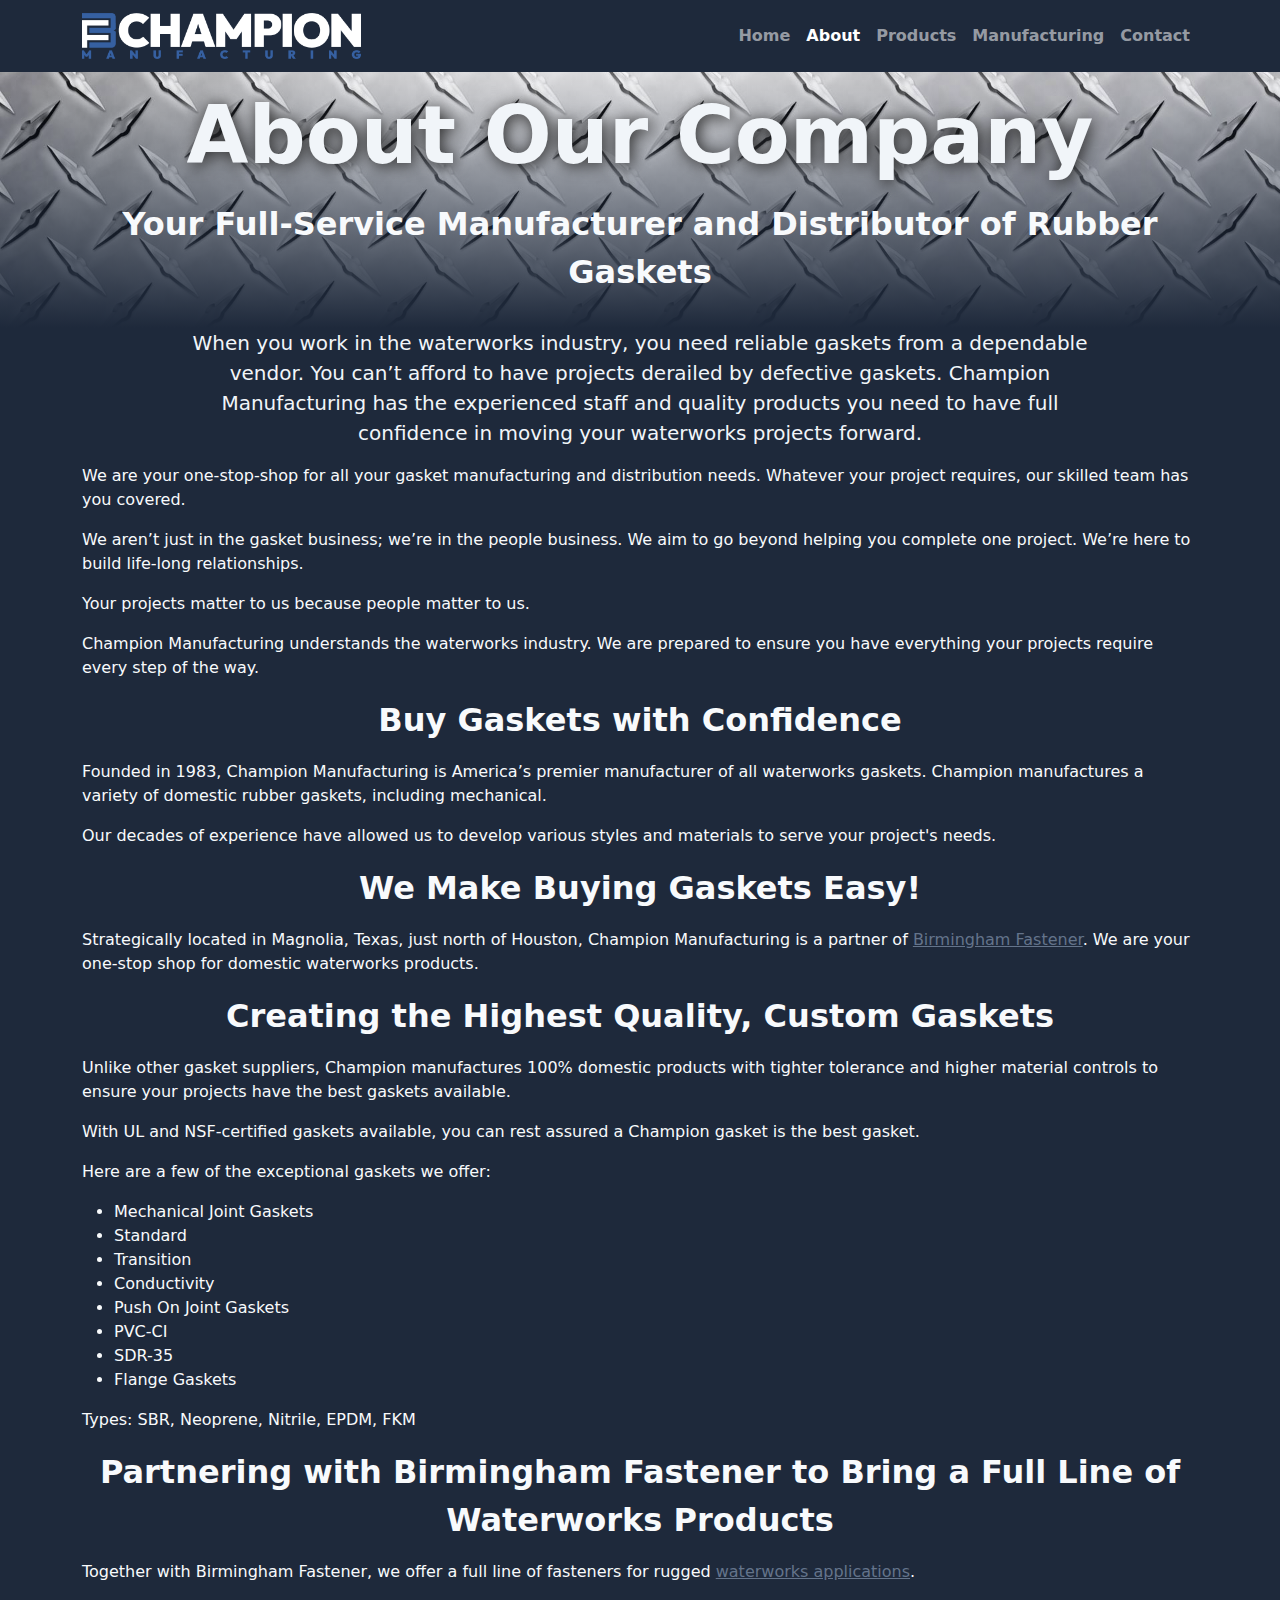
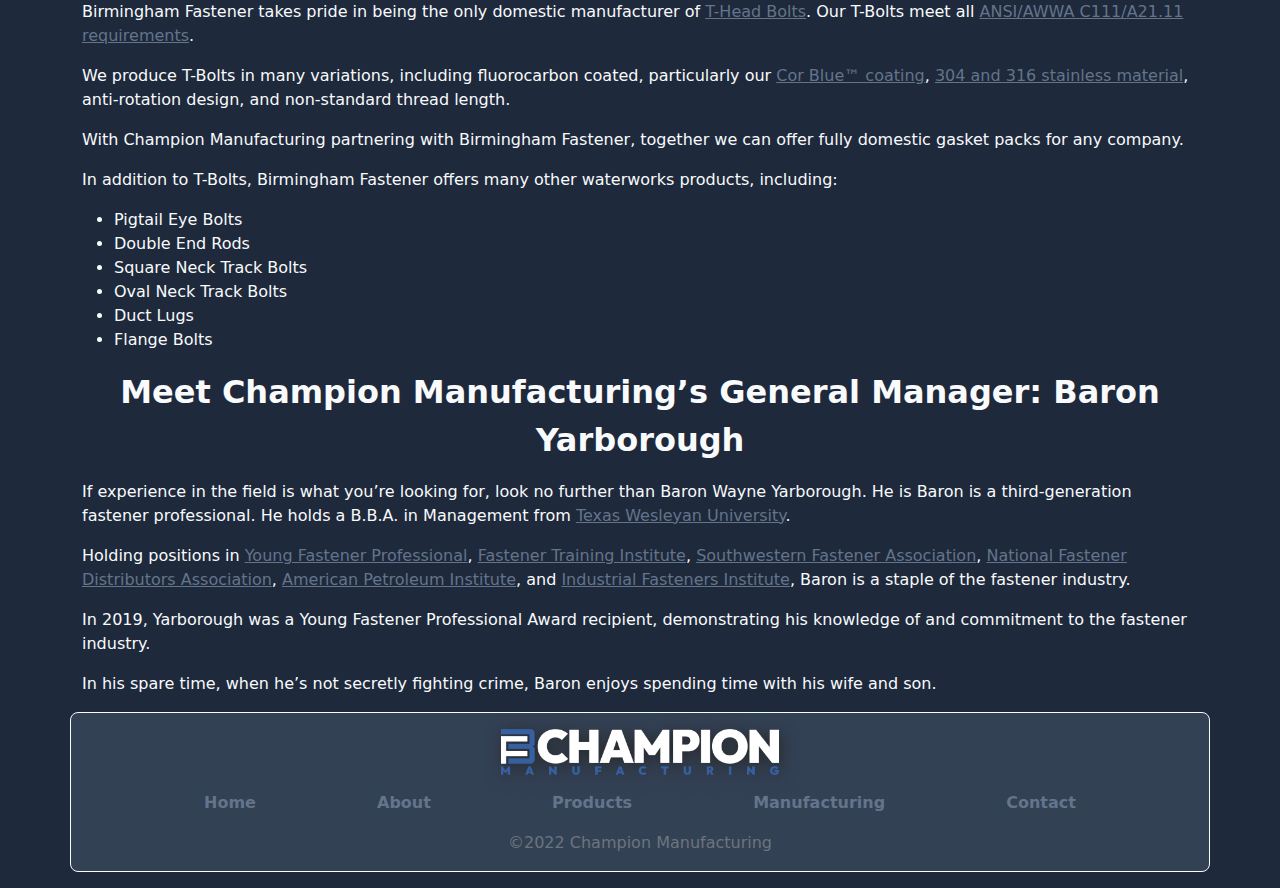
<file: about.html>
<!DOCTYPE html><html lang="en"><head><meta charset="utf-8"><meta http-equiv="X-UA-Compatible" content="IE=edge"><meta name="viewport" content="width=device-width, initial-scale=1.0"><meta property="og:image" content="/assets/images/og_champion-featured-image-1.png"><title>About Us | Champion Manufacturing</title><link rel="stylesheet" href="/index.c7c91b0e.css"></head><script async src="https://www.googletagmanager.com/gtag/js?id=G-RDSBRQ3WB9"></script><script>function gtag(){dataLayer.push(arguments)}window.dataLayer=window.dataLayer||[],gtag("js",new Date),gtag("config","G-RDSBRQ3WB9");</script><body class="bg-dark">  <nav class="bg-dark navbar navbar-dark navbar-expand-lg"> <div class="container"> <a class="navbar-brand w-25" href="/index.html"><img src="/header_logo_white.4c4791e9.png" class="w-100"></a> <button class="ms-auto navbar-toggler" type="button" data-bs-toggle="collapse" data-bs-target="#navbarNavAltMarkup" aria-controls="navbarNavAltMarkup" aria-expanded="false" aria-label="Toggle navigation"> <span class="navbar-toggler-icon"></span> </button> <div class="collapse navbar-collapse" id="navbarNavAltMarkup"> <div class="fw-bold ms-auto navbar-nav"> <a class="nav-link" href="/index.html">Home</a> <a class="active nav-link" aria-current="page" href="/about.html">About</a> <a class="nav-link" href="/products.html">Products</a> <a class="nav-link" href="/manufacturing.html">Manufacturing</a> <a class="nav-link" href="/contact.html">Contact</a> </div> </div> </div> </nav>   <header> <div class="container-fluid product_bg"> <div class="container p-3"> <h1 class="display-1 fw-bold img-shadow text-center text-warning"> About Our Company </h1> <p class="fs-2 fw-bold lead my-3 text-center text-light"> Your Full-Service Manufacturer and Distributor of Rubber Gaskets </p> </div> </div> </header>   <div class="container w-75"> <p class="lead text-center text-warning"> When you work in the waterworks industry, you need reliable gaskets from a dependable vendor. You can’t afford to have projects derailed by defective gaskets. Champion Manufacturing has the experienced staff and quality products you need to have full confidence in moving your waterworks projects forward. </p> </div> <div class="container text-light"> <p> We are your one-stop-shop for all your gasket manufacturing and distribution needs. Whatever your project requires, our skilled team has you covered. </p> <p> We aren’t just in the gasket business; we’re in the people business. We aim to go beyond helping you complete one project. We’re here to build life-long relationships. </p> <p>Your projects matter to us because people matter to us.</p> <p> Champion Manufacturing understands the waterworks industry. We are prepared to ensure you have everything your projects require every step of the way. </p> <p class="fs-2 fw-bold lead my-3 text-center text-light"> Buy Gaskets with Confidence </p> <p> Founded in 1983, Champion Manufacturing is America’s premier manufacturer of all waterworks gaskets. Champion manufactures a variety of domestic rubber gaskets, including mechanical. </p> <p> Our decades of experience have allowed us to develop various styles and materials to serve your project's needs. </p> <p class="fs-2 fw-bold lead my-3 text-center text-light"> We Make Buying Gaskets Easy! </p> <p> Strategically located in Magnolia, Texas, just north of Houston, Champion Manufacturing is a partner of <a href="https://www.bhamfast.com" target="_blank">Birmingham Fastener</a>. We are your one-stop shop for domestic waterworks products. </p> <p class="fs-2 fw-bold lead my-3 text-center text-light"> Creating the Highest Quality, Custom Gaskets </p> <p> Unlike other gasket suppliers, Champion manufactures 100% domestic products with tighter tolerance and higher material controls to ensure your projects have the best gaskets available. </p> <p> With UL and NSF-certified gaskets available, you can rest assured a Champion gasket is the best gasket. </p> <p>Here are a few of the exceptional gaskets we offer:</p> <ul> <li>Mechanical Joint Gaskets</li> <li>Standard</li> <li>Transition</li> <li>Conductivity</li> <li>Push On Joint Gaskets</li> <li>PVC-CI</li> <li>SDR-35</li> <li>Flange Gaskets</li> </ul> <p>Types: SBR, Neoprene, Nitrile, EPDM, FKM</p> <p class="fs-2 fw-bold lead my-3 text-center text-light"> Partnering with Birmingham Fastener to Bring a Full Line of Waterworks Products </p> <p> Together with Birmingham Fastener, we offer a full line of fasteners for rugged <a href="https://www.bhamfast.com/industries-served/waterworks-industry/" targer="_blank">waterworks applications</a>. </p> <p> Birmingham Fastener takes pride in being the only domestic manufacturer of <a href="https://www.bhamfast.com/products/mj-bolt-and-gasket-packs/" targer="_blank">T-Head Bolts</a>. Our T-Bolts meet all <a href="https://www.bhamfast.com/awwa-astm-fasteners/" target="_blank">ANSI/AWWA C111/A21.11 requirements</a>. </p> <p> We produce T-Bolts in many variations, including fluorocarbon coated, particularly our <a href="https://www.bhamfast.com/products/mj-bolt-and-gasket-packs/" targer="_blank">Cor Blue™ coating</a>, <a href="https://www.bhamfast.com/stainless-fasteners-type-304-316/" targer="_blank">304 and 316 stainless material</a>, anti-rotation design, and non-standard thread length. </p> <p> With Champion Manufacturing partnering with Birmingham Fastener, together we can offer fully domestic gasket packs for any company. </p> <p> In addition to T-Bolts, Birmingham Fastener offers many other waterworks products, including: </p> <ul> <li>Pigtail Eye Bolts</li> <li>Double End Rods</li> <li>Square Neck Track Bolts</li> <li>Oval Neck Track Bolts</li> <li>Duct Lugs</li> <li>Flange Bolts</li> </ul> <p class="fs-2 fw-bold lead my-3 text-center text-light"> Meet Champion Manufacturing’s General Manager: Baron Yarborough </p> <p> If experience in the field is what you’re looking for, look no further than Baron Wayne Yarborough. He is Baron is a third-generation fastener professional. He holds a B.B.A. in Management from <a href="https://txwes.edu/" targer="_blank">Texas Wesleyan University</a>. </p> <p> Holding positions in <a href="https://www.nfda-fastener.org/young-fastener-professionals" targer="_blank">Young Fastener Professional</a>, <a href="https://www.fastenertraining.org/" target="_blank">Fastener Training Institute</a>, <a href="https://www.southwesternfastener.org/" targer="_blank">Southwestern Fastener Association</a>, <a href="https://www.nfda-fastener.org/" target="_blank">National Fastener Distributors Association</a>, <a href="https://www.api.org/" target="_blank">American Petroleum Institute</a>, and <a href="https://www.indfast.org/" target="_blank">Industrial Fasteners Institute</a>, Baron is a staple of the fastener industry. </p> <p> In 2019, Yarborough was a Young Fastener Professional Award recipient, demonstrating his knowledge of and commitment to the fastener industry. </p> <p> In his spare time, when he’s not secretly fighting crime, Baron enjoys spending time with his wife and son. </p> </div>   <div class="bg-secondary border border-light container my-3 py-3 rounded-3 text-center"> <img class="img-shadow w-25" src="/header_logo_white.4c4791e9.png"> <div class="d-flex fw-bold justify-content-evenly my-3"> <a class="text-decoration-none text-primary" href="/index.html">Home</a> <a class="text-decoration-none text-primary" href="/about.html">About</a> <a class="text-decoration-none text-primary" href="/products.html">Products</a> <a class="text-decoration-none text-primary" href="/manufacturing.html">Manufacturing</a> <a class="text-decoration-none text-primary" href="/contact.html">Contact</a> </div> <p class="mb-0 text-info text-muted">&copy;2022 Champion Manufacturing</p> </div>  <script type="module" src="/contact.e92559ed.js"></script> </body></html>
</file>
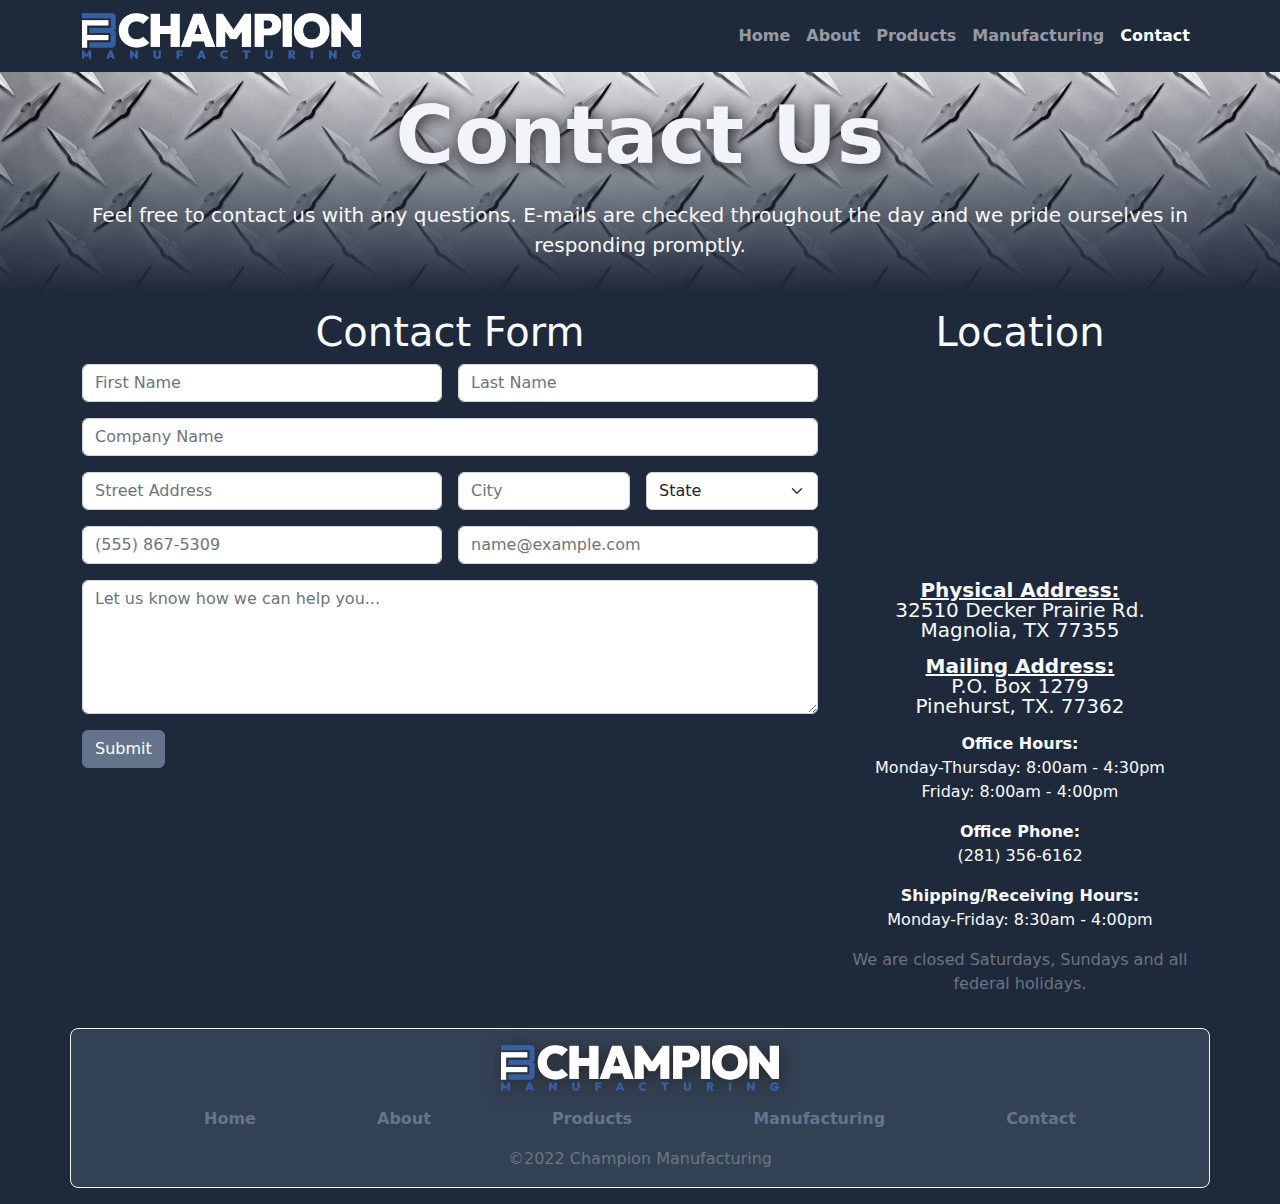
<file: contact.html>
<!DOCTYPE html><html lang="en"><head><meta charset="utf-8"><meta http-equiv="X-UA-Compatible" content="IE=edge"><meta name="viewport" content="width=device-width, initial-scale=1.0"><meta property="og:image" content="/assets/images/og_champion-featured-image-1.png"><title>Contact Us | Champion Manufacturing</title><link rel="stylesheet" href="/index.c7c91b0e.css"></head><script async src="https://www.googletagmanager.com/gtag/js?id=G-RDSBRQ3WB9"></script><script>function gtag(){dataLayer.push(arguments)}window.dataLayer=window.dataLayer||[],gtag("js",new Date),gtag("config","G-RDSBRQ3WB9");</script><body class="bg-dark">  <nav class="bg-dark navbar navbar-dark navbar-expand-lg"> <div class="container"> <a class="navbar-brand w-25" href="/index.html"><img src="/header_logo_white.4c4791e9.png" class="w-100"></a> <button class="ms-auto navbar-toggler" type="button" data-bs-toggle="collapse" data-bs-target="#navbarNavAltMarkup" aria-controls="navbarNavAltMarkup" aria-expanded="false" aria-label="Toggle navigation"> <span class="navbar-toggler-icon"></span> </button> <div class="collapse navbar-collapse" id="navbarNavAltMarkup"> <div class="fw-bold ms-auto navbar-nav"> <a class="nav-link" href="/index.html">Home</a> <a class="nav-link" href="/about.html">About</a> <a class="nav-link" href="/products.html">Products</a> <a class="nav-link" href="/manufacturing.html">Manufacturing</a> <a class="active nav-link" aria-current="page" href="/contact.html">Contact</a> </div> </div> </div> </nav>   <header> <div class="container-fluid product_bg"> <div class="container p-3"> <h1 class="display-1 fw-bold img-shadow text-center text-warning"> Contact Us </h1> <p class="lead my-3 text-center text-light"> Feel free to contact us with any questions. E-mails are checked throughout the day and we pride ourselves in responding promptly. </p> </div> </div> </header>   <div class="container"> <div class="my-3 row"> <div class="col-md-8"> <h1 class="text-center text-light">Contact Form</h1> <form action="https://formsubmit.co/laura.flowers@bhamfast.com" method="post"> <div class="g-3 mb-3 row"> <div class="col-md-6"> <input type="text" name="First_Name" class="form-control" placeholder="First Name" aria-label="First Name" required> </div> <div class="col-md-6"> <input type="text" name="Last_Name" class="form-control" placeholder="Last Name" aria-label="Last Name" required> </div> </div> <div class="g-3 mb-3 row"> <div class="col-md-12"> <input type="text" name="Company_Name" class="form-control" placeholder="Company Name" aria-label="Company Name" required> </div> </div> <div class="g-3 mb-3 row"> <div class="col-md-6"> <input type="text" name="Street_Address" class="form-control" placeholder="Street Address" aria-label="Street Address" required> </div> <div class="col-md-3"> <input type="text" name="City" class="form-control" placeholder="City" aria-label="City" required> </div> <div class="col-md-3"> <select class="form-select" name="State" aria-label="State"> <option selected>State</option> <option value="AL">AL</option> <option value="AK">AK</option> <option value="AZ">AZ</option> <option value="CA">CA</option> <option value="CO">CO</option> <option value="CT">CT</option> <option value="DE">DE</option> <option value="DC">DC</option> <option value="FL">FL</option> <option value="GA">GA</option> <option value="HI">HI</option> <option value="ID">ID</option> <option value="IL">IL</option> <option value="IN">IN</option> <option value="IA">IA</option> <option value="KS">KS</option> <option value="KY">KY</option> <option value="LA">LA</option> <option value="ME">ME</option> <option value="MD">MD</option> <option value="MA">MA</option> <option value="MI">MI</option> <option value="MN">MN</option> <option value="MS">MS</option> <option value="MO">MO</option> <option value="MT">MT</option> <option value="NE">NE</option> <option value="NH">NH</option> <option value="NJ">NJ</option> <option value="NM">NM</option> <option value="NY">NY</option> <option value="NC">NC</option> <option value="ND">ND</option> <option value="OH">OH</option> <option value="OK">OK</option> <option value="OR">OR</option> <option value="PA">PA</option> <option value="RI">RI</option> <option value="SC">SC</option> <option value="SD">SD</option> <option value="TN">TN</option> <option value="TX">TX</option> <option value="UT">UT</option> <option value="VT">VT</option> <option value="VA">VA</option> <option value="WA">WA</option> <option value="WV">WV</option> <option value="WI">WI</option> <option value="WY">WY</option> </select> </div> </div> <div class="g-3 mb-3 row"> <div class="col-md-6"> <input type="text" name="Phone_Number" class="form-control" placeholder="(555) 867-5309" aria-label="Phone Number" required> </div> <div class="col-md-6"> <input type="email" name="Email" class="form-control" placeholder="name@example.com" aria-label="E-Mail" required> </div> </div> <div class="g-3 mb-3 row"> <div class="col-md-12"> <textarea class="form-control" name="Questions_Comments" placeholder="Let us know how we can help you..." rows="5"></textarea> </div> </div> <button type="submit" class="btn btn-primary">Submit</button> </form> </div> <div class="col-md-4"> <h2 class="h1 text-center text-light">Location</h2> <div class="map-responsive"> <iframe src="https://www.google.com/maps/embed?pb=!1m18!1m12!1m3!1d3450.6086267958844!2d-95.66634838516998!3d30.134010681849805!2m3!1f0!2f0!3f0!3m2!1i1024!2i768!4f13.1!3m3!1m2!1s0x8647295e8a0b2a63%3A0x2bb1115fc5a505b3!2s32510%20Decker%20Prairie%20Rd%2C%20Magnolia%2C%20TX%2077355!5e0!3m2!1sen!2sus!4v1658757411132!5m2!1sen!2sus" width="600" height="450" style="border-radius:10px" allowfullscreen loading="lazy" referrerpolicy="no-referrer-when-downgrade"></iframe> </div> <div class="mt-3 text-center text-light"> <p class="fs-5 lead lh-1"> <span class="fw-bold text-decoration-underline">Physical Address:</span><br> 32510 Decker Prairie Rd.<br> Magnolia, TX 77355 </p> <p class="lead lh-1"> <span class="fw-bold text-decoration-underline">Mailing Address:</span><br> P.O. Box 1279<br> Pinehurst, TX. 77362 </p> <p> <span class="fw-bold">Office Hours:</span><br> Monday-Thursday: 8:00am - 4:30pm<br> Friday: 8:00am - 4:00pm </p> <p> <span class="fw-bold">Office Phone:</span><br> (281) 356-6162<br> </p> <p> <span class="fw-bold">Shipping/Receiving Hours:</span><br> Monday-Friday: 8:30am - 4:00pm </p> <p class="text-muted"> We are closed Saturdays, Sundays and all federal holidays. </p> </div> </div> </div> </div>   <div class="bg-secondary border border-light container my-3 py-3 rounded-3 text-center"> <img class="img-shadow w-25" src="/header_logo_white.4c4791e9.png"> <div class="d-flex fw-bold justify-content-evenly my-3"> <a class="text-decoration-none text-primary" href="/index.html">Home</a> <a class="text-decoration-none text-primary" href="/about.html">About</a> <a class="text-decoration-none text-primary" href="/products.html">Products</a> <a class="text-decoration-none text-primary" href="/manufacturing.html">Manufacturing</a> <a class="text-decoration-none text-primary" href="/contact.html">Contact</a> </div> <p class="mb-0 text-info text-muted">&copy;2022 Champion Manufacturing</p> </div>  <script type="module" src="/contact.e92559ed.js"></script> </body></html>
</file>
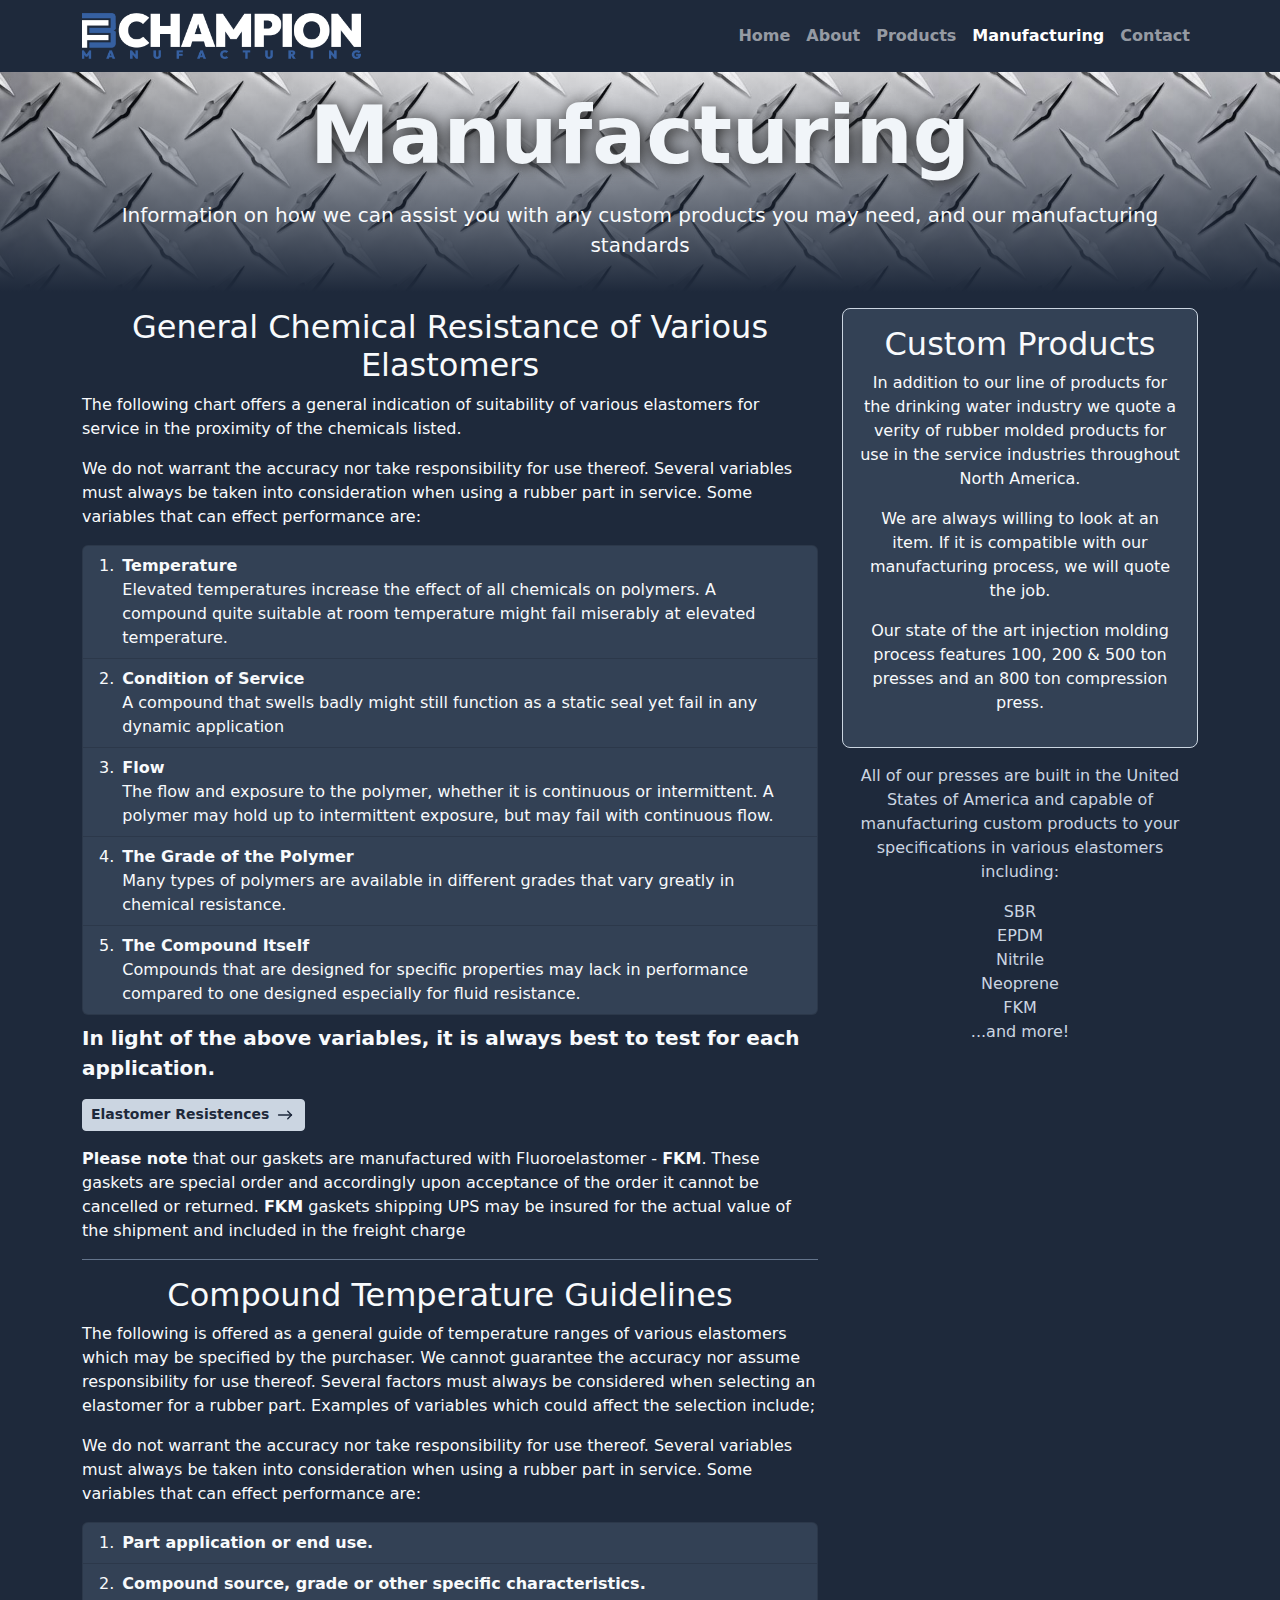
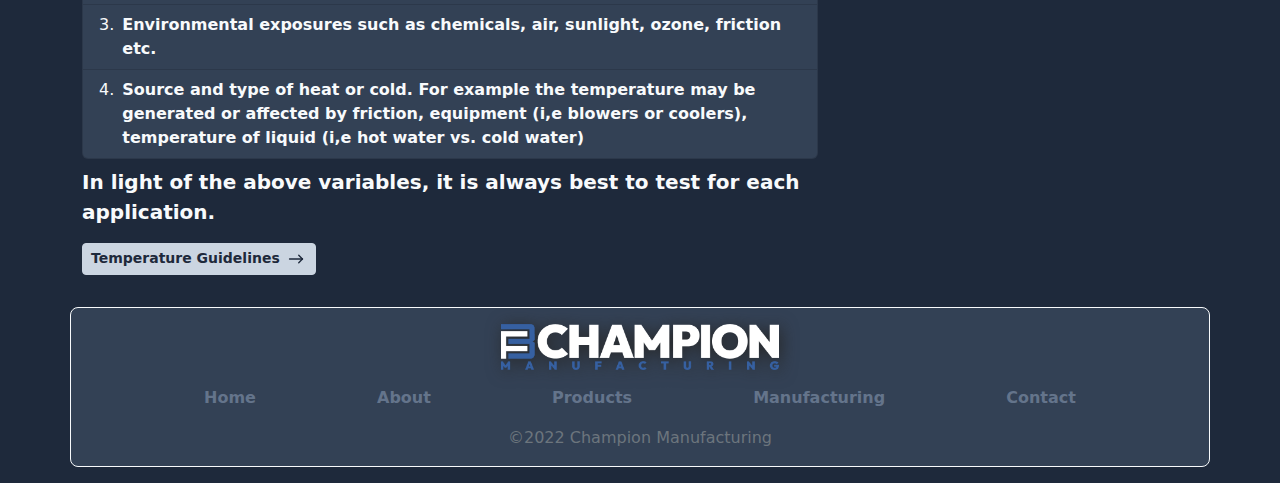
<file: manufacturing.html>
<!DOCTYPE html><html lang="en"><head><meta charset="utf-8"><meta http-equiv="X-UA-Compatible" content="IE=edge"><meta name="viewport" content="width=device-width, initial-scale=1.0"><meta property="og:image" content="/assets/images/og_champion-featured-image-1.png"><title>Manufacturing | Champion Manufacturing</title><link rel="stylesheet" href="/index.c7c91b0e.css"></head><script async src="https://www.googletagmanager.com/gtag/js?id=G-RDSBRQ3WB9"></script><script>function gtag(){dataLayer.push(arguments)}window.dataLayer=window.dataLayer||[],gtag("js",new Date),gtag("config","G-RDSBRQ3WB9");</script><body class="bg-dark">  <nav class="bg-dark navbar navbar-dark navbar-expand-lg"> <div class="container"> <a class="navbar-brand w-25" href="/index.html"><img src="/header_logo_white.4c4791e9.png" class="w-100"></a> <button class="ms-auto navbar-toggler" type="button" data-bs-toggle="collapse" data-bs-target="#navbarNavAltMarkup" aria-controls="navbarNavAltMarkup" aria-expanded="false" aria-label="Toggle navigation"> <span class="navbar-toggler-icon"></span> </button> <div class="collapse navbar-collapse" id="navbarNavAltMarkup"> <div class="fw-bold ms-auto navbar-nav"> <a class="nav-link" href="/index.html">Home</a> <a class="nav-link" href="/about.html">About</a> <a class="nav-link" href="/products.html">Products</a> <a class="active nav-link" aria-current="page" href="/manufacturing.html">Manufacturing</a> <a class="nav-link" href="/contact.html">Contact</a> </div> </div> </div> </nav>   <header> <div class="container-fluid product_bg"> <div class="container p-3"> <h1 class="display-1 fw-bold img-shadow text-center text-warning"> Manufacturing </h1> <p class="lead my-3 text-center text-light"> Information on how we can assist you with any custom products you may need, and our manufacturing standards </p> </div> </div> </header>   <div class="container"> <div class="my-3 row"> <div class="col-md-8"> <div class="border-bottom border-primary text-light"> <h2 class="text-center tw-bold"> General Chemical Resistance of Various Elastomers </h2> <p> The following chart offers a general indication of suitability of various elastomers for service in the proximity of the chemicals listed. </p> <p> We do not warrant the accuracy nor take responsibility for use thereof. Several variables must always be taken into consideration when using a rubber part in service. Some variables that can effect performance are: </p> <ol class="list-group list-group-numbered"> <li class="align-items-start bg-secondary d-flex list-group-item text-light"> <div class="me-auto ms-2"> <div class="fw-bold">Temperature</div> Elevated temperatures increase the effect of all chemicals on polymers. A compound quite suitable at room temperature might fail miserably at elevated temperature. </div> </li> <li class="align-items-start bg-secondary d-flex list-group-item text-light"> <div class="me-auto ms-2"> <div class="fw-bold">Condition of Service</div> A compound that swells badly might still function as a static seal yet fail in any dynamic application </div> </li> <li class="align-items-start bg-secondary d-flex list-group-item text-light"> <div class="me-auto ms-2"> <div class="fw-bold">Flow</div> The flow and exposure to the polymer, whether it is continuous or intermittent. A polymer may hold up to intermittent exposure, but may fail with continuous flow. </div> </li> <li class="align-items-start bg-secondary d-flex list-group-item text-light"> <div class="me-auto ms-2"> <div class="fw-bold">The Grade of the Polymer</div> Many types of polymers are available in different grades that vary greatly in chemical resistance. </div> </li> <li class="align-items-start bg-secondary d-flex list-group-item text-light"> <div class="me-auto ms-2"> <div class="fw-bold">The Compound Itself</div> Compounds that are designed for specific properties may lack in performance compared to one designed especially for fluid resistance. </div> </li> </ol> <p class="fw-bold lead mt-2"> In light of the above variables, it is always best to test for each application. </p> <p> <button type="button" class="btn btn-info btn-sm fw-bold text-dark" data-bs-toggle="modal" data-bs-target="#elastomer"> Elastomer Resistences <svg class="icon icon-tabler icon-tabler-arrow-narrow-right" width="22" height="22" stroke-width="1.5" stroke="#1e293b" fill="none" stroke-linecap="round" stroke-linejoin="round" viewBox="0 0 24 24"><path d="M0 0h24v24H0z" stroke="none"/><line x1="5" y1="12" x2="19" y2="12"/><line x1="15" y1="16" x2="19" y2="12"/><line x1="15" y1="8" x2="19" y2="12"/></svg> </button> </p> <p> <span class="fw-bold">Please note</span> that our gaskets are manufactured with Fluoroelastomer - <span class="fw-bold">FKM</span>. These gaskets are special order and accordingly upon acceptance of the order it cannot be cancelled or returned. <span class="fw-bold">FKM</span> gaskets shipping UPS may be insured for the actual value of the shipment and included in the freight charge </p> </div> <div class="mt-3 text-light"> <h2 class="text-center tw-bold">Compound Temperature Guidelines</h2> <p> The following is offered as a general guide of temperature ranges of various elastomers which may be specified by the purchaser. We cannot guarantee the accuracy nor assume responsibility for use thereof. Several factors must always be considered when selecting an elastomer for a rubber part. Examples of variables which could affect the selection include; </p> <p> We do not warrant the accuracy nor take responsibility for use thereof. Several variables must always be taken into consideration when using a rubber part in service. Some variables that can effect performance are: </p> <ol class="list-group list-group-numbered"> <li class="align-items-start bg-secondary d-flex list-group-item text-light"> <div class="me-auto ms-2"> <div class="fw-bold">Part application or end use.</div> </div> </li> <li class="align-items-start bg-secondary d-flex list-group-item text-light"> <div class="me-auto ms-2"> <div class="fw-bold"> Compound source, grade or other specific characteristics. </div> </div> </li> <li class="align-items-start bg-secondary d-flex list-group-item text-light"> <div class="me-auto ms-2"> <div class="fw-bold"> Environmental exposures such as chemicals, air, sunlight, ozone, friction etc. </div> </div> </li> <li class="align-items-start bg-secondary d-flex list-group-item text-light"> <div class="me-auto ms-2"> <div class="fw-bold"> Source and type of heat or cold. For example the temperature may be generated or affected by friction, equipment (i,e blowers or coolers), temperature of liquid (i,e hot water vs. cold water) </div> </div> </li> </ol> <p class="fw-bold lead mt-2"> In light of the above variables, it is always best to test for each application. </p> <p> <button type="button" class="btn btn-info btn-sm fw-bold text-dark" data-bs-toggle="modal" data-bs-target="#temperature"> Temperature Guidelines <svg class="icon icon-tabler icon-tabler-arrow-narrow-right" width="22" height="22" stroke-width="1.5" stroke="#1e293b" fill="none" stroke-linecap="round" stroke-linejoin="round" viewBox="0 0 24 24"><path d="M0 0h24v24H0z" stroke="none"/><line x1="5" y1="12" x2="19" y2="12"/><line x1="15" y1="16" x2="19" y2="12"/><line x1="15" y1="8" x2="19" y2="12"/></svg> </button> </p> </div> </div> <div class="col-md-4"> <div class="bg-secondary border border-info p-3 rounded-3 text-center text-light"> <h2>Custom Products</h2> <p> In addition to our line of products for the drinking water industry we quote a verity of rubber molded products for use in the service industries throughout North America. </p> <p> We are always willing to look at an item. If it is compatible with our manufacturing process, we will quote the job. </p> <p> Our state of the art injection molding process features 100, 200 & 500 ton presses and an 800 ton compression press. </p> </div> <div class="mt-3 text-center text-info"> <p> All of our presses are built in the United States of America and capable of manufacturing custom products to your specifications in various elastomers including: </p> <p> SBR<br> EPDM<br> Nitrile<br> Neoprene<br> FKM<br> ...and more!<br> </p> </div> </div> </div> </div>   <div class="bg-secondary border border-light container my-3 py-3 rounded-3 text-center"> <img class="img-shadow w-25" src="/header_logo_white.4c4791e9.png"> <div class="d-flex fw-bold justify-content-evenly my-3"> <a class="text-decoration-none text-primary" href="/index.html">Home</a> <a class="text-decoration-none text-primary" href="/about.html">About</a> <a class="text-decoration-none text-primary" href="/products.html">Products</a> <a class="text-decoration-none text-primary" href="/manufacturing.html">Manufacturing</a> <a class="text-decoration-none text-primary" href="/contact.html">Contact</a> </div> <p class="mb-0 text-info text-muted">&copy;2022 Champion Manufacturing</p> </div>    <div class="fade modal" id="elastomer" tabindex="-1" aria-labelledby="elastomer" aria-hidden="true"> <div class="modal-dialog modal-dialog-scrollable modal-xl"> <div class="bg-secondary modal-content shadow"> <div class="modal-header"> <h5 class="modal-title text-center text-light w-100"> General Chemical Resistance of Various Elastomers </h5> <button type="button" class="btn-close btn-close-white" data-bs-dismiss="modal" aria-label="Close"></button> </div> <div class="modal-body text-light"> <div class="mb-3 text-center w-100"> <table class="table table-hover table-primary table-striped"> <thead> <tr> <th scope="col">Common Names</th> <th scope="col">General Properties</th> <th scope="col">Resistant To</th> <th scope="col">Attacked By</th> </tr> </thead> <tbody> <tr> <td> SBR<br> Buna-S, Styrene Butadiene </td> <td> Good physical properties and abrasion resistant to petroleum based fluids </td> <td> Most moderate chemicals, wet or dry, organic acids, alcohols, ketones, aldehydes </td> <td> Ozone, strong acids, fats, oils, greases, most hydrocarbons/td> </td> </tr> <tr> <td> Nitrile (75 +- 5)<br> Buna-N, NBR </td> <td> Excellent resistance to petroleums based fluids & Good physical properties </td> <td> Many hydrocarbons, fats, oils, greases, hydraulic fluids, chemicals </td> <td> Ozone (except PVC blends), ketones, esters, aldehydes, chlorinated and nitro hydrocarbons </td> </tr> <tr> <td> Neoprene (75 +- 5)<br> CR, Chloroprene </td> <td> Good weathering resistance, flame retarding & Moderate resistance petroleum based fluids </td> <td> Moderate chemicals and acids, ozone, oils, fats, greases, many oils and solvents </td> <td> Strong oxidizing acids, esters, ketones, esters, chlorinated, aromatic, and nitro hydrocarbons </td> </tr> <tr> <td> EPDM (75 +- 5)<br> EPM, Ethylene Propylene </td> <td> Excellent ozone, chemical and aging resistance & Poor resistance to petroleum based fluids </td> <td> Animal and vegetable oils ozone, strong and oxidizing chemicals </td> <td>Mineral oils and solvents, aromatic hydrocarbons</td> </tr> <tr> <td> Fluoroelastomer (75 +- 5)<br> FKM </td> <td> Excellent oil and" air resistance both at low and high temperatures & Very good chemical resistance </td> <td> All aliphatic aromatic and halogenated hydrocarbons, acids, animal and vegetable oils </td> <td> Ketones, low molecular weight esters and nitro-containing compounds </td> </tr> </tbody> </table> <p class="text-muted text-xs"> Intermittent use is generally defined as 1-2 hours at a time </p> </div> </div> </div> </div> </div>  <div class="fade modal" id="temperature" tabindex="-1" aria-labelledby="temperature" aria-hidden="true"> <div class="modal-dialog modal-dialog-scrollable modal-xl"> <div class="bg-secondary modal-content shadow"> <div class="modal-header"> <h5 class="modal-title text-center text-light w-100"> Compound Temperature Guidelines </h5> <button type="button" class="btn-close btn-close-white" data-bs-dismiss="modal" aria-label="Close"></button> </div> <div class="modal-body text-light"> <div class="mb-3 text-center w-100"> <table class="table table-hover table-primary table-striped"> <thead> <tr> <th scope="col">Compound Description</th> <th scope="col">Functional</th> <th scope="col">Intermittent</th> </tr> </thead> <tbody> <tr> <td> SBR<br> Buna-S, Styrene Butadiene </td> <td>-25 / 180°F</td> <td>-25 / 200°F</td> </tr> <tr> <td> Nitrile (75 +- 5)<br> Buna-N, NBR </td> <td>-30 / 200°F</td> <td>-10 / 225°F</td> </tr> <tr> <td> Neoprene (75 +- 5)<br> CR, Chloroprene </td> <td>-25 / 200°F</td> <td>-25 / 250°F</td> </tr> <tr> <td> EPDM (75 +- 5)<br> EPM, Ethylene Propylene </td> <td>-30 / 225°F</td> <td>-10 / 250°F</td> </tr> <tr> <td> Fluoroelastomer (75 +- 5)<br> FKM </td> <td>-10 / 450°F</td> <td>-20 / 500°F</td> </tr> </tbody> </table> <p class="text-muted text-xs"> Intermittent use is generally defined as 1-2 hours at a time </p> </div> </div> </div> </div> </div> <script type="module" src="/contact.e92559ed.js"></script> </body></html>
</file>
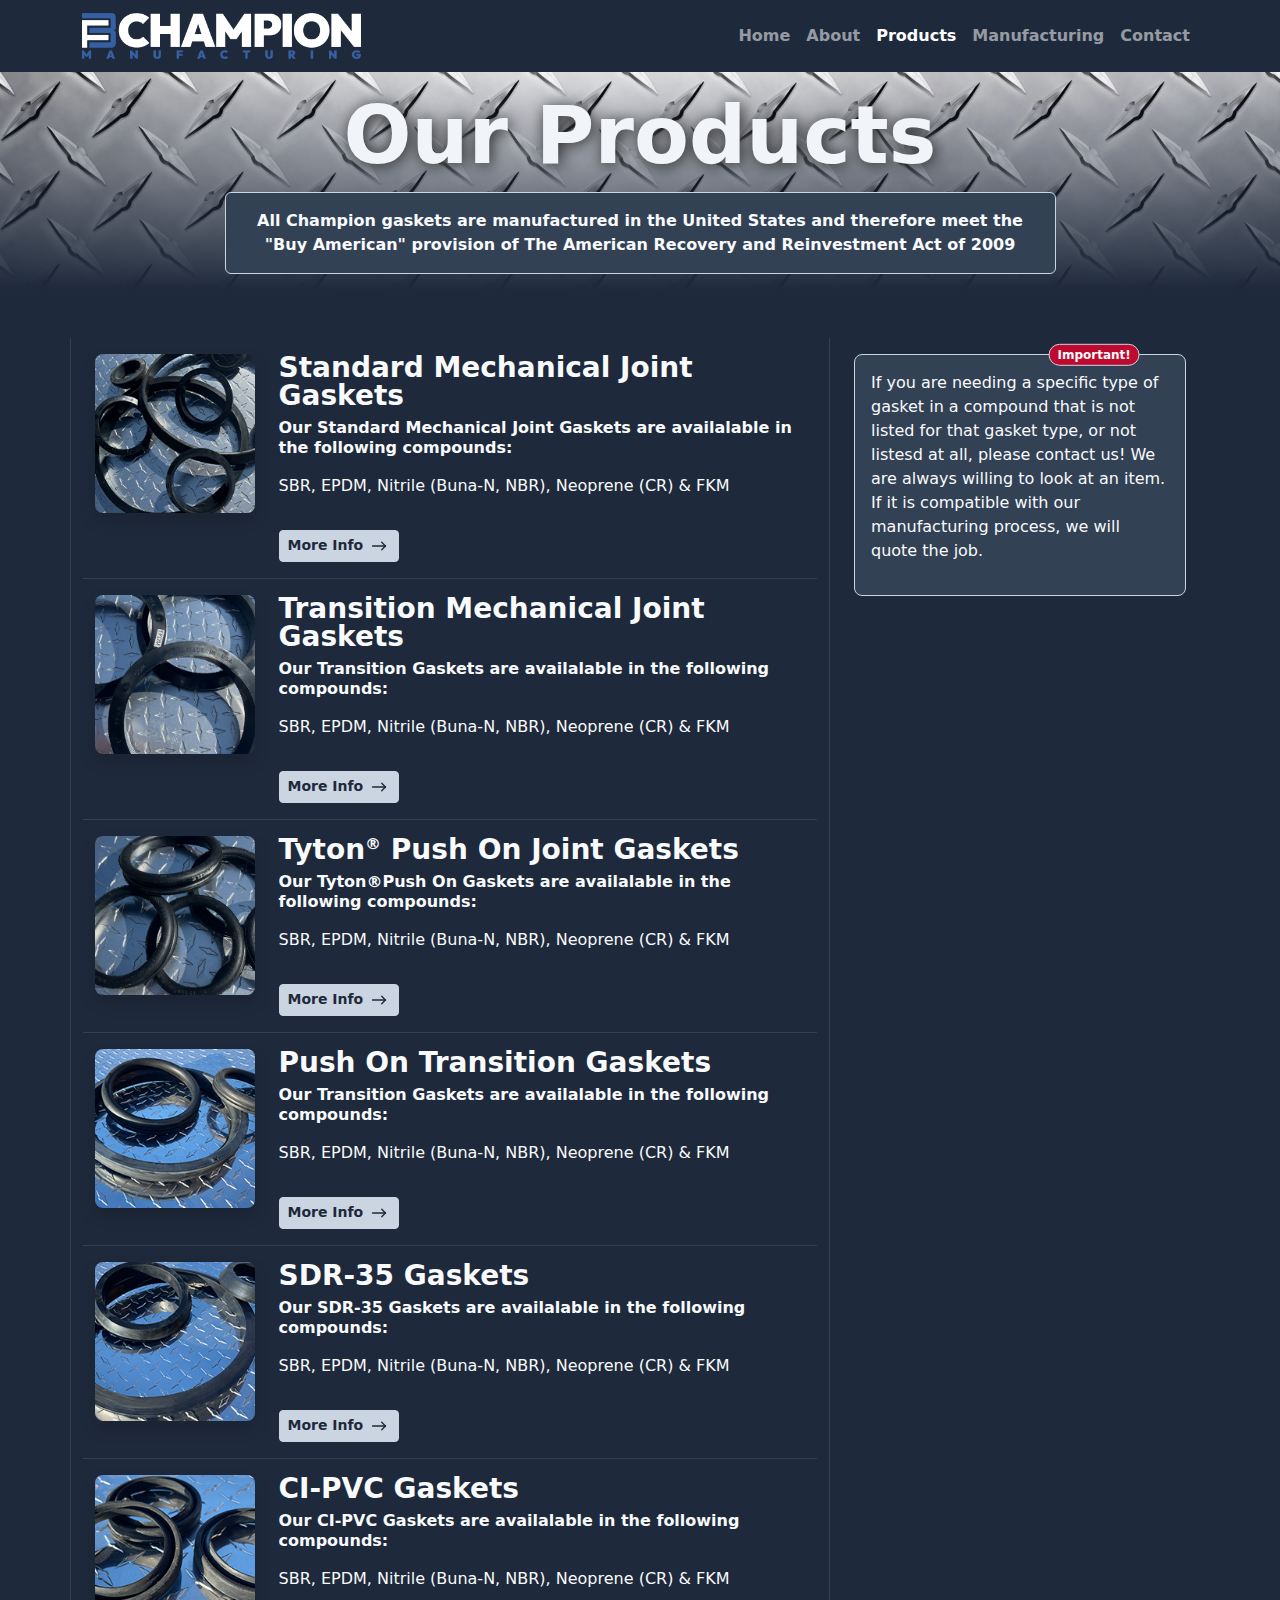
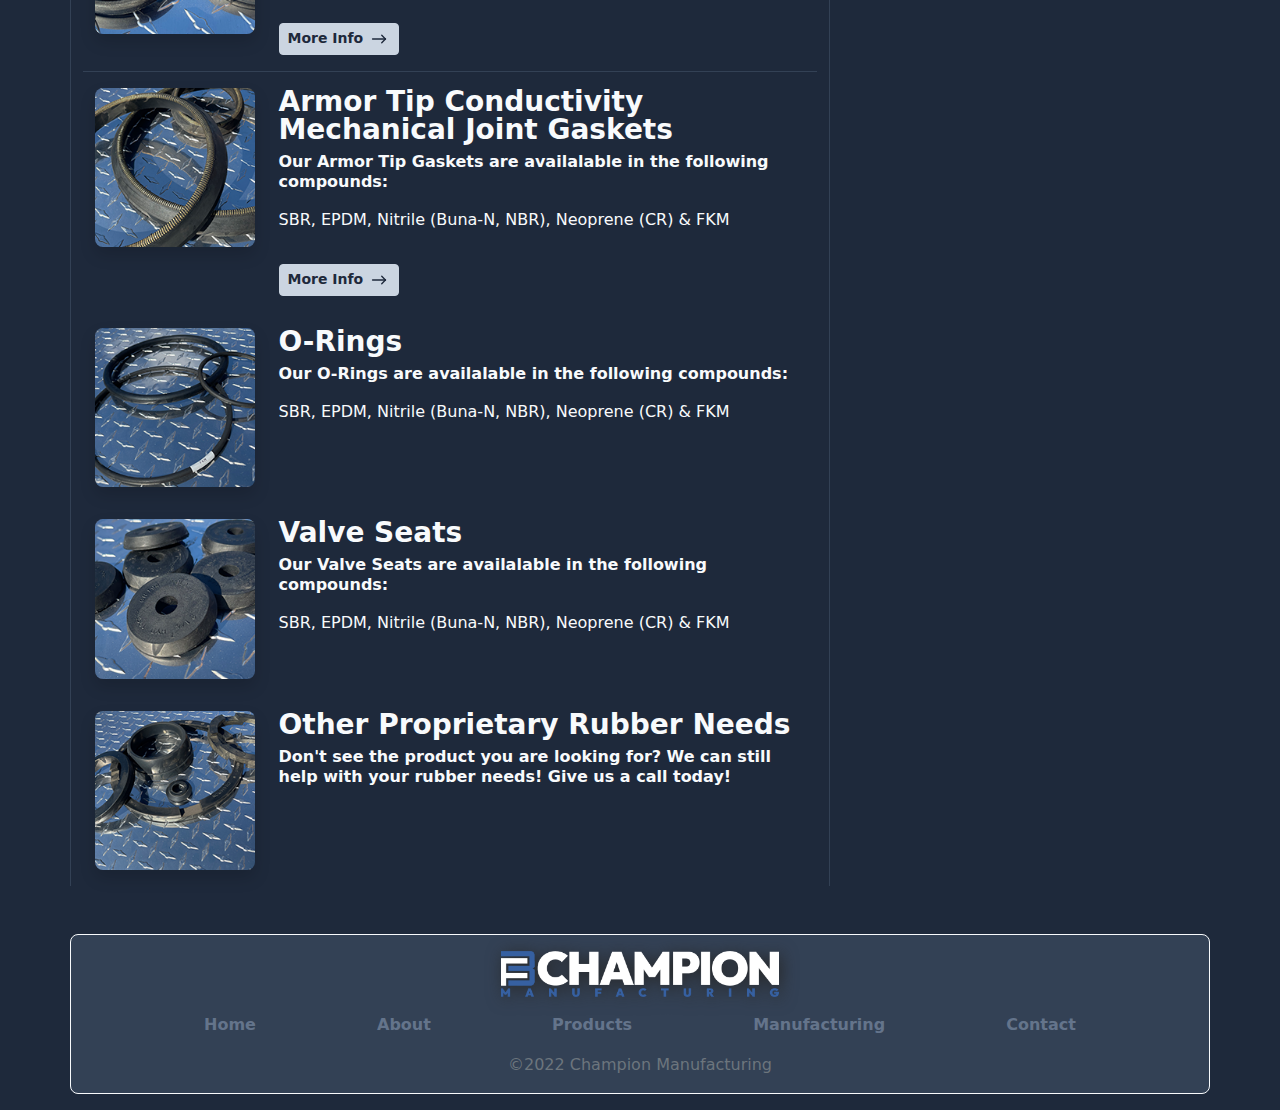
<file: products.html>
<!DOCTYPE html><html lang="en"><head><meta charset="utf-8"><meta http-equiv="X-UA-Compatible" content="IE=edge"><meta name="viewport" content="width=device-width, initial-scale=1.0"><meta property="og:image" content="/assets/images/og_champion-featured-image-1.png"><title>Our Products | Champion Manufacturing</title><link rel="stylesheet" href="/index.c7c91b0e.css"></head><script async src="https://www.googletagmanager.com/gtag/js?id=G-RDSBRQ3WB9"></script><script>function gtag(){dataLayer.push(arguments)}window.dataLayer=window.dataLayer||[],gtag("js",new Date),gtag("config","G-RDSBRQ3WB9");</script><body class="bg-dark">  <nav class="bg-dark navbar navbar-dark navbar-expand-lg"> <div class="container"> <a class="navbar-brand w-25" href="/index.html"><img src="/header_logo_white.4c4791e9.png" class="w-100"></a> <button class="ms-auto navbar-toggler" type="button" data-bs-toggle="collapse" data-bs-target="#navbarNavAltMarkup" aria-controls="navbarNavAltMarkup" aria-expanded="false" aria-label="Toggle navigation"> <span class="navbar-toggler-icon"></span> </button> <div class="collapse navbar-collapse" id="navbarNavAltMarkup"> <div class="fw-bold ms-auto navbar-nav"> <a class="nav-link" href="/index.html">Home</a> <a class="nav-link" href="/about.html">About</a> <a class="active nav-link" aria-current="page" href="/products.html">Products</a> <a class="nav-link" href="/manufacturing.html">Manufacturing</a> <a class="nav-link" href="/contact.html">Contact</a> </div> </div> </div> </nav>   <header> <div class="container-fluid product_bg"> <div class="container p-3"> <h1 class="display-1 fw-bold img-shadow text-center text-warning"> Our Products </h1> <div class="bg-secondary border border-info mx-auto p-3 rounded text-center text-light w-75"> <p class="fs-6 fw-bold m-0"> All Champion gaskets are manufactured in the United States and therefore meet the "Buy American" provision of The American Recovery and Reinvestment Act of 2009 </p> </div> </div> </div> </header>   <div class="container my-5"> <div class="row"> <div class="border-end border-secondary border-start col-md-8"> <div class="container"> <div class="border-bottom border-secondary row"> <div class="col-md-3 my-3 text-center"> <img class="img-fluid rounded-3 shadow" src="/product_smj_gasket.f7bb9d24.png" alt="SMJ Gaskets"> </div> <div class="col-md-9 my-3 text-light"> <h3 class="fw-bold lh-1">Standard Mechanical Joint Gaskets</h3> <p class="lh-sm"> <span class="fw-bold">Our Standard Mechanical Joint Gaskets are availalable in the following compounds:</span> </p> <p>SBR, EPDM, Nitrile (Buna-N, NBR), Neoprene (CR) & FKM</p> <button type="button" class="btn btn-info btn-sm fw-bold mt-3 text-dark" data-bs-toggle="modal" data-bs-target="#SMJ"> More Info <svg class="icon icon-tabler icon-tabler-arrow-narrow-right" width="22" height="22" stroke-width="1.5" stroke="#1e293b" fill="none" stroke-linecap="round" stroke-linejoin="round" viewBox="0 0 24 24"><path d="M0 0h24v24H0z" stroke="none"/><line x1="5" y1="12" x2="19" y2="12"/><line x1="15" y1="16" x2="19" y2="12"/><line x1="15" y1="8" x2="19" y2="12"/></svg> </button> </div> </div> <div class="border-bottom border-secondary row"> <div class="col-md-3 my-3 text-center"> <img class="img-fluid rounded-3 shadow" src="/product_tran_gasket.ba619c32.png" alt="Transition Gaskets"> </div> <div class="col-md-9 my-3 text-light"> <h3 class="fw-bold lh-1"> Transition Mechanical Joint Gaskets </h3> <p class="lh-sm"> <span class="fw-bold">Our Transition Gaskets are availalable in the following compounds:</span> </p> <p>SBR, EPDM, Nitrile (Buna-N, NBR), Neoprene (CR) & FKM</p> <button type="button" class="btn btn-info btn-sm fw-bold mt-3 text-dark" data-bs-toggle="modal" data-bs-target="#TRAN"> More Info <svg class="icon icon-tabler icon-tabler-arrow-narrow-right" width="22" height="22" stroke-width="1.5" stroke="#1e293b" fill="none" stroke-linecap="round" stroke-linejoin="round" viewBox="0 0 24 24"><path d="M0 0h24v24H0z" stroke="none"/><line x1="5" y1="12" x2="19" y2="12"/><line x1="15" y1="16" x2="19" y2="12"/><line x1="15" y1="8" x2="19" y2="12"/></svg> </button> </div> </div> <div class="border-bottom border-secondary row"> <div class="col-md-3 my-3 text-center"> <img class="img-fluid rounded-3 shadow" src="/product_tyton_gasket.dd5fc903.png" alt="Tyton Gaskets"> </div> <div class="col-md-9 my-3 text-light"> <h3 class="fw-bold lh-1"> Tyton<span class="align-top fs-6">&#174;</span> Push On Joint Gaskets </h3> <p class="lh-sm"> <span class="fw-bold">Our Tyton<span class="align-top fs-6">&#174;</span>Push On Gaskets are availalable in the following compounds:</span> </p> <p>SBR, EPDM, Nitrile (Buna-N, NBR), Neoprene (CR) & FKM</p> <button type="button" class="btn btn-info btn-sm fw-bold mt-3 text-dark" data-bs-toggle="modal" data-bs-target="#TYTON"> More Info <svg class="icon icon-tabler icon-tabler-arrow-narrow-right" width="22" height="22" stroke-width="1.5" stroke="#1e293b" fill="none" stroke-linecap="round" stroke-linejoin="round" viewBox="0 0 24 24"><path d="M0 0h24v24H0z" stroke="none"/><line x1="5" y1="12" x2="19" y2="12"/><line x1="15" y1="16" x2="19" y2="12"/><line x1="15" y1="8" x2="19" y2="12"/></svg> </button> </div> </div> <div class="border-bottom border-secondary row"> <div class="col-md-3 my-3 text-center"> <img class="img-fluid rounded-3 shadow" src="/product_push_on_gasket.c4d60068.png" alt="Push On Gaskets"> </div> <div class="col-md-9 my-3 text-light"> <h3 class="fw-bold lh-1">Push On Transition Gaskets</h3> <p class="lh-sm"> <span class="fw-bold">Our Transition Gaskets are availalable in the following compounds:</span> </p> <p>SBR, EPDM, Nitrile (Buna-N, NBR), Neoprene (CR) & FKM</p> <button type="button" class="btn btn-info btn-sm fw-bold mt-3 text-dark" data-bs-toggle="modal" data-bs-target="#PUSHON"> More Info <svg class="icon icon-tabler icon-tabler-arrow-narrow-right" width="22" height="22" stroke-width="1.5" stroke="#1e293b" fill="none" stroke-linecap="round" stroke-linejoin="round" viewBox="0 0 24 24"><path d="M0 0h24v24H0z" stroke="none"/><line x1="5" y1="12" x2="19" y2="12"/><line x1="15" y1="16" x2="19" y2="12"/><line x1="15" y1="8" x2="19" y2="12"/></svg> </button> </div> </div> <div class="border-bottom border-secondary row"> <div class="col-md-3 my-3 text-center"> <img class="img-fluid rounded-3 shadow" src="/product_sdr_gasket.ce3d3257.png" alt="SDR-35 Gaskets"> </div> <div class="col-md-9 my-3 text-light"> <h3 class="fw-bold lh-1">SDR-35 Gaskets</h3> <p class="lh-sm"> <span class="fw-bold">Our SDR-35 Gaskets are availalable in the following compounds:</span> </p> <p>SBR, EPDM, Nitrile (Buna-N, NBR), Neoprene (CR) & FKM</p> <button type="button" class="btn btn-info btn-sm fw-bold mt-3 text-dark" data-bs-toggle="modal" data-bs-target="#SDR35"> More Info <svg class="icon icon-tabler icon-tabler-arrow-narrow-right" width="22" height="22" stroke-width="1.5" stroke="#1e293b" fill="none" stroke-linecap="round" stroke-linejoin="round" viewBox="0 0 24 24"><path d="M0 0h24v24H0z" stroke="none"/><line x1="5" y1="12" x2="19" y2="12"/><line x1="15" y1="16" x2="19" y2="12"/><line x1="15" y1="8" x2="19" y2="12"/></svg> </button> </div> </div> <div class="border-bottom border-secondary row"> <div class="col-md-3 my-3 text-center"> <img class="img-fluid rounded-3 shadow" src="/product_pvc_gasket.f2f0246e.png" alt="CI-PVC Gaskets"> </div> <div class="col-md-9 my-3 text-light"> <h3 class="fw-bold lh-1">CI-PVC Gaskets</h3> <p class="lh-sm"> <span class="fw-bold">Our CI-PVC Gaskets are availalable in the following compounds:</span> </p> <p>SBR, EPDM, Nitrile (Buna-N, NBR), Neoprene (CR) & FKM</p> <button type="button" class="btn btn-info btn-sm fw-bold mt-3 text-dark" data-bs-toggle="modal" data-bs-target="#CIPVC"> More Info <svg class="icon icon-tabler icon-tabler-arrow-narrow-right" width="22" height="22" stroke-width="1.5" stroke="#1e293b" fill="none" stroke-linecap="round" stroke-linejoin="round" viewBox="0 0 24 24"><path d="M0 0h24v24H0z" stroke="none"/><line x1="5" y1="12" x2="19" y2="12"/><line x1="15" y1="16" x2="19" y2="12"/><line x1="15" y1="8" x2="19" y2="12"/></svg> </button> </div> </div> <div class="row"> <div class="col-md-3 my-3 text-center"> <img class="img-fluid rounded-3 shadow" src="/product_armor_tip_gasket.fcad7b54.png" alt="Armor Tip Gaskets"> </div> <div class="col-md-9 my-3 text-light"> <h3 class="fw-bold lh-1"> Armor Tip Conductivity Mechanical Joint Gaskets </h3> <p class="lh-sm"> <span class="fw-bold">Our Armor Tip Gaskets are availalable in the following compounds:</span> </p> <p>SBR, EPDM, Nitrile (Buna-N, NBR), Neoprene (CR) & FKM</p> <button type="button" class="btn btn-info btn-sm fw-bold mt-3 text-dark" data-bs-toggle="modal" data-bs-target="#ARMOR"> More Info <svg class="icon icon-tabler icon-tabler-arrow-narrow-right" width="22" height="22" stroke-width="1.5" stroke="#1e293b" fill="none" stroke-linecap="round" stroke-linejoin="round" viewBox="0 0 24 24"><path d="M0 0h24v24H0z" stroke="none"/><line x1="5" y1="12" x2="19" y2="12"/><line x1="15" y1="16" x2="19" y2="12"/><line x1="15" y1="8" x2="19" y2="12"/></svg> </button> </div> </div> <div class="row"> <div class="col-md-3 my-3 text-center"> <img class="img-fluid rounded-3 shadow" src="/product_o_rings.c7af58c6.png" alt="O-Rings"> </div> <div class="col-md-9 my-3 text-light"> <h3 class="fw-bold lh-1">O-Rings</h3> <p class="lh-sm"> <span class="fw-bold">Our O-Rings are availalable in the following compounds:</span> </p> <p>SBR, EPDM, Nitrile (Buna-N, NBR), Neoprene (CR) & FKM</p> </div> </div> <div class="row"> <div class="col-md-3 my-3 text-center"> <img class="img-fluid rounded-3 shadow" src="/product_valve_seats.58976b8f.png" alt="O-Rings"> </div> <div class="col-md-9 my-3 text-light"> <h3 class="fw-bold lh-1">Valve Seats</h3> <p class="lh-sm"> <span class="fw-bold">Our Valve Seats are availalable in the following compounds:</span> </p> <p>SBR, EPDM, Nitrile (Buna-N, NBR), Neoprene (CR) & FKM</p> </div> </div> <div class="row"> <div class="col-md-3 my-3 text-center"> <img class="img-fluid rounded-3 shadow" src="/product_rubber_needs.f9ca7235.png" alt="O-Rings"> </div> <div class="col-md-9 my-3 text-light"> <h3 class="fw-bold lh-1">Other Proprietary Rubber Needs</h3> <p class="lh-sm"> <span class="fw-bold">Don't see the product you are looking for? We can still help with your rubber needs! Give us a call today!</span> </p> </div> </div> </div> </div> <div class="col-md-4"> <div class="container pt-3 sticky-md-top"> <div class="bg-secondary border border-info p-3 position-relative rounded-3 text-light"> <span class="badge bg-danger border border-info end-0 position-absolute rounded-pill text-light top-0 translate-middle">Important!</span> <p> If you are needing a specific type of gasket in a compound that is not listed for that gasket type, or not listesd at all, please contact us! We are always willing to look at an item. If it is compatible with our manufacturing process, we will quote the job. </p> </div> </div> </div> </div> </div>   <div class="bg-secondary border border-light container my-3 py-3 rounded-3 text-center"> <img class="img-shadow w-25" src="/header_logo_white.4c4791e9.png"> <div class="d-flex fw-bold justify-content-evenly my-3"> <a class="text-decoration-none text-primary" href="/index.html">Home</a> <a class="text-decoration-none text-primary" href="/about.html">About</a> <a class="text-decoration-none text-primary" href="/products.html">Products</a> <a class="text-decoration-none text-primary" href="/manufacturing.html">Manufacturing</a> <a class="text-decoration-none text-primary" href="/contact.html">Contact</a> </div> <p class="mb-0 text-info text-muted">&copy;2022 Champion Manufacturing</p> </div>    <div class="fade modal" id="SMJ" tabindex="-1" aria-labelledby="SMJ" aria-hidden="true"> <div class="modal-dialog modal-dialog-scrollable modal-xl"> <div class="bg-secondary modal-content shadow"> <div class="modal-header"> <h5 class="modal-title text-center text-light w-100"> Standard Mechanical Joint Gaskets </h5> <button type="button" class="btn-close btn-close-white" data-bs-dismiss="modal" aria-label="Close"></button> </div> <div class="modal-body text-light"> <div class="mb-3 text-center w-100"> <div> <p class="fw-bold lead"> Gasket Specifications - Mechanical Joint Gaskets<br> <span class="fs-6 fw-normal lh-1 text-muted">(Minimum quantities are for SBR. No minimum for special elastomer gaskets.)</span> </p> </div> <table class="table table-hover table-primary table-striped"> <thead> <tr> <th scope="col"> Size <span class="text-muted">(in.)</span> </th> <th scope="col"> Weight <span class="text-muted">(lbs.)</span> </th> <th scope="col">Min Qty</th> <th scope="col">Crate Qty</th> </tr> </thead> <tbody> <tr> <td>2</td> <td>0.15</td> <td>400</td> <td>4,000</td> </tr> <tr> <td>2.25</td> <td>0.17</td> <td>400</td> <td>4,000</td> </tr> <tr> <td>3</td> <td>0.22</td> <td>200</td> <td>2,000</td> </tr> <tr> <td>4</td> <td>0.41</td> <td>100</td> <td>1,200</td> </tr> <tr> <td>6</td> <td>0.56</td> <td>75</td> <td>800</td> </tr> <tr> <td>8</td> <td>0.72</td> <td>50</td> <td>700</td> </tr> <tr> <td>10</td> <td>0.88</td> <td>40</td> <td>550</td> </tr> <tr> <td>12</td> <td>1.04</td> <td>35</td> <td>500</td> </tr> <tr> <td>14</td> <td>1.17</td> <td>35</td> <td>450</td> </tr> <tr> <td>16</td> <td>1.35</td> <td>35</td> <td>450</td> </tr> <tr> <td>18</td> <td>1.43</td> <td>25</td> <td>400</td> </tr> <tr> <td>20</td> <td>1.67</td> <td>25</td> <td>400</td> </tr> <tr> <td>24</td> <td>2.03</td> <td>25</td> <td>350</td> </tr> <tr> <td>30</td> <td>3.89</td> <td>10</td> <td>150</td> </tr> <tr> <td>36</td> <td>4.73</td> <td>10</td> <td>150</td> </tr> <tr> <td>42</td> <td>5.50</td> <td>5</td> <td>n/a</td> </tr> <tr> <td>48</td> <td>6.07</td> <td>5</td> <td>n/a</td> </tr> <tr> <td>54</td> <td>6.75</td> <td>n/a</td> <td>n/a</td> </tr> <tr> <td>60</td> <td>7.65</td> <td>n/a</td> <td>n/a</td> </tr> </tbody> </table> </div> </div> </div> </div> </div>  <div class="fade modal" id="TRAN" tabindex="-1" aria-labelledby="TRAN" aria-hidden="true"> <div class="modal-dialog modal-dialog-scrollable modal-xl"> <div class="bg-secondary modal-content shadow"> <div class="modal-header"> <h5 class="modal-title text-center text-light w-100"> Transition Mechanical Joint Gaskets </h5> <button type="button" class="btn-close btn-close-white" data-bs-dismiss="modal" aria-label="Close"></button> </div> <div class="modal-body text-light"> <div class="mb-3 text-center w-100"> <div> <p class="fw-bold lead"> Gasket Specifications - Transition Gaskets<br> <span class="fs-6 fw-normal lh-1 text-muted">(Minimum quantities are for SBR. No minimum for special elastomer gaskets.)</span> </p> </div> <table class="table table-hover table-primary table-striped"> <thead> <tr> <th scope="col"> Size <span class="text-muted">(in.)</span> </th> <th scope="col"> Weight <span class="text-muted">(lbs.)</span> </th> <th scope="col">Min Qty</th> <th scope="col">Crate Qty</th> </tr> </thead> <tbody> <tr> <td>2</td> <td>0.18</td> <td>100</td> <td>4,000</td> </tr> <tr> <td>3</td> <td>0.34</td> <td>100</td> <td>2,000</td> </tr> <tr> <td>4</td> <td>0.52</td> <td>100</td> <td>1,200</td> </tr> <tr> <td>6</td> <td>0.72</td> <td>75</td> <td>700</td> </tr> <tr> <td>8</td> <td>1.04</td> <td>50</td> <td>500</td> </tr> <tr> <td>10</td> <td>1.20</td> <td>40</td> <td>400</td> </tr> <tr> <td>12</td> <td>1.46</td> <td>35</td> <td>400</td> </tr> </tbody> </table> </div> </div> </div> </div> </div>  <div class="fade modal" id="TYTON" tabindex="-1" aria-labelledby="TYTON" aria-hidden="true"> <div class="modal-dialog modal-dialog-scrollable modal-xl"> <div class="bg-secondary modal-content shadow"> <div class="modal-header"> <h5 class="modal-title text-center text-light w-100"> Tyton<span class="align-top fs-6">&#174;</span> Gaskets </h5> <button type="button" class="btn-close btn-close-white" data-bs-dismiss="modal" aria-label="Close"></button> </div> <div class="modal-body text-light"> <div class="mb-3 text-center w-100"> <div> <p class="fw-bold lead"> Gasket Specifications - Tyton<span class="align-top fs-6">&#174;</span> Gaskets <br> <span class="fs-6 fw-normal lh-1 text-muted">(Minimum quantities are for SBR. No minimum for special elastomer gaskets.)</span> </p> </div> <table class="table table-hover table-primary table-striped"> <thead> <tr> <th scope="col"> Size <span class="text-muted">(in.)</span> </th> <th scope="col"> Weight <span class="text-muted">(lbs.)</span> </th> <th scope="col">Min Qty</th> <th scope="col">Crate Qty</th> </tr> </thead> <tbody> <tr> <td>3</td> <td>0.16</td> <td>100</td> <td>2,000</td> </tr> <tr> <td>4</td> <td>0.29</td> <td>100</td> <td>2,000</td> </tr> <tr> <td>6</td> <td>0.39</td> <td>75</td> <td>1,500</td> </tr> <tr> <td>8</td> <td>0.79</td> <td>50</td> <td>1,00</td> </tr> <tr> <td>10</td> <td>1.04</td> <td>40</td> <td>800</td> </tr> <tr> <td>12</td> <td>1.25</td> <td>35</td> <td>700</td> </tr> <tr> <td>14</td> <td>2.02</td> <td>25</td> <td>500</td> </tr> <tr> <td>16</td> <td>2.79</td> <td>20</td> <td>320</td> </tr> <tr> <td>18</td> <td>3.21</td> <td>20</td> <td>320</td> </tr> <tr> <td>20</td> <td>3.58</td> <td>10</td> <td>200</td> </tr> <tr> <td>24</td> <td>4.08</td> <td>20</td> <td>200</td> </tr> <tr> <td>30</td> <td>6.75</td> <td>5</td> <td>n/a</td> </tr> <tr> <td>36</td> <td>7.84</td> <td>5</td> <td>n/a</td> </tr> </tbody> </table> </div> </div> </div> </div> </div>  <div class="fade modal" id="PUSHON" tabindex="-1" aria-labelledby="PUSHON" aria-hidden="true"> <div class="modal-dialog modal-dialog-scrollable modal-xl"> <div class="bg-secondary modal-content shadow"> <div class="modal-header"> <h5 class="modal-title text-center text-light w-100"> Push On Transition Gaskets </h5> <button type="button" class="btn-close btn-close-white" data-bs-dismiss="modal" aria-label="Close"></button> </div> <div class="modal-body text-light"> <div class="mb-3 text-center w-100"> <div> <p class="fw-bold lead"> Gasket Specifications - Push On Transition Gaskets <br> <span class="fs-6 fw-normal lh-1 text-muted">(If you need Push On Transition gaskets in other compounds, Champion is always happy to quote the job.)</span> </p> </div> <table class="table table-hover table-primary table-striped"> <thead> <tr> <th scope="col"> Size <span class="text-muted">(in.)</span> </th> <th scope="col"> Weight <span class="text-muted">(lbs.)</span> </th> <th scope="col">Min Qty</th> <th scope="col">Crate Qty</th> </tr> </thead> <tbody> <tr> <td>4</td> <td>0.49</td> <td>100</td> <td>n/a</td> </tr> <tr> <td>6</td> <td>0.62</td> <td>75</td> <td>n/a</td> </tr> <tr> <td>8</td> <td>1.20</td> <td>50</td> <td>n/a</td> </tr> <tr> <td>10</td> <td>1.41</td> <td>40</td> <td>n/a</td> </tr> <tr> <td>12</td> <td>1.60</td> <td>35</td> <td>n/a</td> </tr> </tbody> </table> </div> </div> </div> </div> </div>  <div class="fade modal" id="SDR35" tabindex="-1" aria-labelledby="SDR35" aria-hidden="true"> <div class="modal-dialog modal-dialog-scrollable modal-xl"> <div class="bg-secondary modal-content shadow"> <div class="modal-header"> <h5 class="modal-title text-center text-light w-100"> SDR-35 Gaskets </h5> <button type="button" class="btn-close btn-close-white" data-bs-dismiss="modal" aria-label="Close"></button> </div> <div class="modal-body text-light"> <div class="mb-3 text-center w-100"> <div> <p class="fw-bold lead"> Gasket Specifications - SDR-35 Gaskets <br> <span class="fs-6 fw-normal lh-1 text-muted">(If you need SDR-35 gaskets in other compounds, Champion is always happy to quote the job.)</span> </p> </div> <table class="table table-hover table-primary table-striped"> <thead> <tr> <th scope="col"> Size <span class="text-muted">(in.)</span> </th> <th scope="col"> Weight <span class="text-muted">(lbs.)</span> </th> <th scope="col">Min Qty</th> <th scope="col">Crate Qty</th> </tr> </thead> <tbody> <tr> <td>4</td> <td>0.63</td> <td>n/a</td> <td>n/a</td> </tr> <tr> <td>6</td> <td>0.92</td> <td>n/a</td> <td>n/a</td> </tr> <tr> <td>8</td> <td>1.18</td> <td>n/a</td> <td>n/a</td> </tr> <tr> <td>10</td> <td>1.32</td> <td>n/a</td> <td>n/a</td> </tr> <tr> <td>12</td> <td>1.55</td> <td>n/a</td> <td>n/a</td> </tr> </tbody> </table> </div> </div> </div> </div> </div>  <div class="fade modal" id="CIPVC" tabindex="-1" aria-labelledby="CIPVC" aria-hidden="true"> <div class="modal-dialog modal-dialog-scrollable modal-xl"> <div class="bg-secondary modal-content shadow"> <div class="modal-header"> <h5 class="modal-title text-center text-light w-100"> CI-PVC Gaskets </h5> <button type="button" class="btn-close btn-close-white" data-bs-dismiss="modal" aria-label="Close"></button> </div> <div class="modal-body text-light"> <div class="mb-3 text-center w-100"> <div> <p class="fw-bold lead"> Gasket Specifications - CI-PVC Gaskets <br> <span class="fs-6 fw-normal lh-1 text-muted">(If you need CI-PVC gaskets in other compounds, Champion is always happy to quote the job.)</span> </p> </div> <table class="table table-hover table-primary table-striped"> <thead> <tr> <th scope="col"> Size <span class="text-muted">(in.)</span> </th> <th scope="col"> Weight <span class="text-muted">(lbs.)</span> </th> <th scope="col">Min Qty</th> <th scope="col">Crate Qty</th> </tr> </thead> <tbody> <tr> <td>2</td> <td>0.04</td> <td>100</td> <td>n/a</td> </tr> <tr> <td>2 1/2</td> <td>0.07</td> <td>100</td> <td>n/a</td> </tr> <tr> <td>3</td> <td>0.23</td> <td>100</td> <td>n/a</td> </tr> <tr> <td>4</td> <td>0.25</td> <td>100</td> <td>n/a</td> </tr> <tr> <td>6</td> <td>0.40</td> <td>75</td> <td>n/a</td> </tr> <tr> <td>8</td> <td>0.52</td> <td>50</td> <td>n/a</td> </tr> </tbody> </table> </div> </div> </div> </div> </div>  <div class="fade modal" id="ARMOR" tabindex="-1" aria-labelledby="ARMOR" aria-hidden="true"> <div class="modal-dialog modal-dialog-scrollable modal-xl"> <div class="bg-secondary modal-content shadow"> <div class="modal-header"> <h5 class="modal-title text-center text-light w-100"> Armor Tip Conductivity Gaskets </h5> <button type="button" class="btn-close btn-close-white" data-bs-dismiss="modal" aria-label="Close"></button> </div> <div class="modal-body text-light"> <div class="mb-3 text-center w-100"> <div> <p class="fw-bold lead"> Gasket Specifications - Armor Tip Conductivity Mechanical Joint gaskets Gaskets <br> <span class="fs-6 fw-normal lh-1 text-muted">(If you need CI-PVC gaskets in other compounds, Champion is always happy to quote the job.)</span> </p> <div class="bg-dark border border-primary mx-auto my-3 p-3 rounded text-center text-light w-75"> <p class="fs-6 fw-normal lh-1 text-muted"> The following information is included on all Armor Tip gaskets sold by Champion </p> <p class="fs-6 fw-bold"> <span class="text-decoration-underline">IMPORTANT</span><br> ELECTRIC THAWING APPLICATIONS </p> <p class="small"> For proper join confuctivity with armor tip gaskets, the spigot and socket surfaces in contact with the armor tip must be free of annealing scale, rust and insulated or non-conductive coatings such as epozies. The spigot must be ground to bright metal with a power grinder. This ground area must be large, so that the armor tip is in contact with bright metal even with subsequent gasket movement during assembly or service. Care should be taken when grinding contact surfaces not to gouge the gasket sealing surfaces. Failure to properly prepare electrical contact surfaces will result in high join resistance and/or gasket damage. Armor tip gaskets should not be used for cathodic protection or corrosion monitoring. </p> </div> </div> <table class="table table-hover table-primary table-striped"> <thead> <tr> <th scope="col"> Size <span class="text-muted">(in.)</span> </th> <th scope="col"> Weight <span class="text-muted">(lbs.)</span> </th> <th scope="col">Min Qty</th> <th scope="col">Crate Qty</th> </tr> </thead> <tbody> <tr> <td>3</td> <td>0.38</td> <td>100</td> <td>n/a</td> </tr> <tr> <td>4</td> <td>0.50</td> <td>100</td> <td>n/a</td> </tr> <tr> <td>6</td> <td>0.66</td> <td>150</td> <td>n/a</td> </tr> <tr> <td>8</td> <td>0.87</td> <td>100</td> <td>n/a</td> </tr> <tr> <td>10</td> <td>1.02</td> <td>120</td> <td>n/a</td> </tr> <tr> <td>12</td> <td>1.24</td> <td>105</td> <td>n/a</td> </tr> <tr> <td>14</td> <td>1.44</td> <td>105</td> <td>n/a</td> </tr> <tr> <td>16</td> <td>1.65</td> <td>105</td> <td>n/a</td> </tr> <tr> <td>18</td> <td>1.82</td> <td>100</td> <td>n/a</td> </tr> <tr> <td>20</td> <td>2.12</td> <td>100</td> <td>n/a</td> </tr> <tr> <td>24</td> <td>2.49</td> <td>100</td> <td>n/a</td> </tr> </tbody> </table> </div> </div> </div> </div> </div>  <script type="module" src="/contact.e92559ed.js"></script> </body></html>
</file>
<file: index.c7c91b0e.css>
:root{--bs-blue:#0d6efd;--bs-indigo:#6610f2;--bs-purple:#6f42c1;--bs-pink:#d63384;--bs-red:#dc3545;--bs-orange:#fd7e14;--bs-yellow:#ffc107;--bs-green:#198754;--bs-teal:#20c997;--bs-cyan:#0dcaf0;--bs-black:#000;--bs-white:#fff;--bs-gray:#6c757d;--bs-gray-dark:#343a40;--bs-gray-100:#f8f9fa;--bs-gray-200:#e9ecef;--bs-gray-300:#dee2e6;--bs-gray-400:#ced4da;--bs-gray-500:#adb5bd;--bs-gray-600:#6c757d;--bs-gray-700:#495057;--bs-gray-800:#343a40;--bs-gray-900:#212529;--bs-primary:#64748b;--bs-secondary:#334155;--bs-success:#e2e8f0;--bs-info:#cbd5e1;--bs-warning:#f1f5f9;--bs-danger:#bf0a30;--bs-light:#f8fafc;--bs-dark:#1e293b;--bs-primary-rgb:100,116,139;--bs-secondary-rgb:51,65,85;--bs-success-rgb:226,232,240;--bs-info-rgb:203,213,225;--bs-warning-rgb:241,245,249;--bs-danger-rgb:191,10,48;--bs-light-rgb:248,250,252;--bs-dark-rgb:30,41,59;--bs-white-rgb:255,255,255;--bs-black-rgb:0,0,0;--bs-body-color-rgb:33,37,41;--bs-body-bg-rgb:255,255,255;--bs-font-sans-serif:system-ui,-apple-system,"Segoe UI",Roboto,"Helvetica Neue","Noto Sans","Liberation Sans",Arial,sans-serif,"Apple Color Emoji","Segoe UI Emoji","Segoe UI Symbol","Noto Color Emoji";--bs-font-monospace:SFMono-Regular,Menlo,Monaco,Consolas,"Liberation Mono","Courier New",monospace;--bs-gradient:linear-gradient(180deg,#ffffff26,#fff0);--bs-body-font-family:var(--bs-font-sans-serif);--bs-body-font-size:1rem;--bs-body-font-weight:400;--bs-body-line-height:1.5;--bs-body-color:#212529;--bs-body-bg:#fff;--bs-border-width:1px;--bs-border-style:solid;--bs-border-color:#dee2e6;--bs-border-color-translucent:#0000002d;--bs-border-radius:.375rem;--bs-border-radius-sm:.25rem;--bs-border-radius-lg:.5rem;--bs-border-radius-xl:1rem;--bs-border-radius-2xl:2rem;--bs-border-radius-pill:50rem;--bs-link-color:#64748b;--bs-link-hover-color:#505d6f;--bs-code-color:#d63384;--bs-highlight-bg:#fff3cd}*,:before,:after{box-sizing:border-box}@media (prefers-reduced-motion:no-preference){:root{scroll-behavior:smooth}}body{font-family:var(--bs-body-font-family);font-size:var(--bs-body-font-size);font-weight:var(--bs-body-font-weight);line-height:var(--bs-body-line-height);color:var(--bs-body-color);text-align:var(--bs-body-text-align);background-color:var(--bs-body-bg);-webkit-text-size-adjust:100%;-webkit-tap-highlight-color:#0000;margin:0}hr{color:inherit;opacity:.25;border:0;border-top:1px solid;margin:1rem 0}h6,.h6,h5,.h5,h4,.h4,h3,.h3,h2,.h2,h1,.h1{margin-top:0;margin-bottom:.5rem;font-weight:500;line-height:1.2}h1,.h1{font-size:calc(1.375rem + 1.5vw)}@media (min-width:1200px){h1,.h1{font-size:2.5rem}}h2,.h2{font-size:calc(1.325rem + .9vw)}@media (min-width:1200px){h2,.h2{font-size:2rem}}h3,.h3{font-size:calc(1.3rem + .6vw)}@media (min-width:1200px){h3,.h3{font-size:1.75rem}}h4,.h4{font-size:calc(1.275rem + .3vw)}@media (min-width:1200px){h4,.h4{font-size:1.5rem}}h5,.h5{font-size:1.25rem}h6,.h6{font-size:1rem}p{margin-top:0;margin-bottom:1rem}abbr[title]{cursor:help;text-decoration-skip-ink:none;text-decoration:underline dotted}address{font-style:normal;line-height:inherit;margin-bottom:1rem}ol,ul{padding-left:2rem}ol,ul,dl{margin-top:0;margin-bottom:1rem}ol ol,ul ul,ol ul,ul ol{margin-bottom:0}dt{font-weight:700}dd{margin-bottom:.5rem;margin-left:0}blockquote{margin:0 0 1rem}b,strong{font-weight:bolder}small,.small{font-size:.875em}mark,.mark{background-color:var(--bs-highlight-bg);padding:.1875em}sub,sup{vertical-align:baseline;font-size:.75em;line-height:0;position:relative}sub{bottom:-.25em}sup{top:-.5em}a{color:var(--bs-link-color);text-decoration:underline}a:hover{color:var(--bs-link-hover-color)}a:not([href]):not([class]),a:not([href]):not([class]):hover{color:inherit;text-decoration:none}pre,code,kbd,samp{font-family:var(--bs-font-monospace);font-size:1em}pre{margin-top:0;margin-bottom:1rem;font-size:.875em;display:block;overflow:auto}pre code{font-size:inherit;color:inherit;word-break:normal}code{color:var(--bs-code-color);word-wrap:break-word;font-size:.875em}a>code{color:inherit}kbd{color:var(--bs-body-bg);background-color:var(--bs-body-color);border-radius:.25rem;padding:.1875rem .375rem;font-size:.875em}kbd kbd{padding:0;font-size:1em}figure{margin:0 0 1rem}img,svg{vertical-align:middle}table{caption-side:bottom;border-collapse:collapse}caption{color:#6c757d;text-align:left;padding-top:.5rem;padding-bottom:.5rem}th{text-align:inherit;text-align:-webkit-match-parent}thead,tbody,tfoot,tr,td,th{border-color:inherit;border-style:solid;border-width:0}label{display:inline-block}button{border-radius:0}button:focus:not(:focus-visible){outline:0}input,button,select,optgroup,textarea{font-family:inherit;font-size:inherit;line-height:inherit;margin:0}button,select{text-transform:none}[role=button]{cursor:pointer}select{word-wrap:normal}select:disabled{opacity:1}[list]:not([type=date]):not([type=datetime-local]):not([type=month]):not([type=week]):not([type=time])::-webkit-calendar-picker-indicator{display:none!important}button,[type=button],[type=reset],[type=submit]{-webkit-appearance:button}button:not(:disabled),[type=button]:not(:disabled),[type=reset]:not(:disabled),[type=submit]:not(:disabled){cursor:pointer}::-moz-focus-inner{border-style:none;padding:0}textarea{resize:vertical}fieldset{min-width:0;border:0;margin:0;padding:0}legend{float:left;width:100%;font-size:calc(1.275rem + .3vw);line-height:inherit;margin-bottom:.5rem;padding:0}@media (min-width:1200px){legend{font-size:1.5rem}}legend+*{clear:left}::-webkit-datetime-edit-fields-wrapper,::-webkit-datetime-edit-text,::-webkit-datetime-edit-minute,::-webkit-datetime-edit-hour-field,::-webkit-datetime-edit-day-field,::-webkit-datetime-edit-month-field,::-webkit-datetime-edit-year-field{padding:0}::-webkit-inner-spin-button{height:auto}[type=search]{outline-offset:-2px;-webkit-appearance:textfield}::-webkit-search-decoration{-webkit-appearance:none}::-webkit-color-swatch-wrapper{padding:0}::file-selector-button{font:inherit;-webkit-appearance:button}output{display:inline-block}iframe{border:0}summary{cursor:pointer;display:list-item}progress{vertical-align:baseline}[hidden]{display:none!important}.lead{font-size:1.25rem;font-weight:300}.display-1{font-size:calc(1.625rem + 4.5vw);font-weight:300;line-height:1.2}@media (min-width:1200px){.display-1{font-size:5rem}}.display-2{font-size:calc(1.575rem + 3.9vw);font-weight:300;line-height:1.2}@media (min-width:1200px){.display-2{font-size:4.5rem}}.display-3{font-size:calc(1.525rem + 3.3vw);font-weight:300;line-height:1.2}@media (min-width:1200px){.display-3{font-size:4rem}}.display-4{font-size:calc(1.475rem + 2.7vw);font-weight:300;line-height:1.2}@media (min-width:1200px){.display-4{font-size:3.5rem}}.display-5{font-size:calc(1.425rem + 2.1vw);font-weight:300;line-height:1.2}@media (min-width:1200px){.display-5{font-size:3rem}}.display-6{font-size:calc(1.375rem + 1.5vw);font-weight:300;line-height:1.2}@media (min-width:1200px){.display-6{font-size:2.5rem}}.list-unstyled,.list-inline{padding-left:0;list-style:none}.list-inline-item{display:inline-block}.list-inline-item:not(:last-child){margin-right:.5rem}.initialism{text-transform:uppercase;font-size:.875em}.blockquote{margin-bottom:1rem;font-size:1.25rem}.blockquote>:last-child{margin-bottom:0}.blockquote-footer{color:#6c757d;margin-top:-1rem;margin-bottom:1rem;font-size:.875em}.blockquote-footer:before{content:"— "}.img-fluid{max-width:100%;height:auto}.img-thumbnail{border:1px solid var(--bs-border-color);max-width:100%;height:auto;background-color:#fff;border-radius:.375rem;padding:.25rem}.figure{display:inline-block}.figure-img{margin-bottom:.5rem;line-height:1}.figure-caption{color:#6c757d;font-size:.875em}.container,.container-fluid,.container-xxl,.container-xl,.container-lg,.container-md,.container-sm{--bs-gutter-x:1.5rem;--bs-gutter-y:0;width:100%;padding-right:calc(var(--bs-gutter-x)*.5);padding-left:calc(var(--bs-gutter-x)*.5);margin-left:auto;margin-right:auto}@media (min-width:576px){.container-sm,.container{max-width:540px}}@media (min-width:768px){.container-md,.container-sm,.container{max-width:720px}}@media (min-width:992px){.container-lg,.container-md,.container-sm,.container{max-width:960px}}@media (min-width:1200px){.container-xl,.container-lg,.container-md,.container-sm,.container{max-width:1140px}}@media (min-width:1400px){.container-xxl,.container-xl,.container-lg,.container-md,.container-sm,.container{max-width:1320px}}.row{--bs-gutter-x:1.5rem;--bs-gutter-y:0;margin-top:calc(-1*var(--bs-gutter-y));margin-right:calc(-.5*var(--bs-gutter-x));margin-left:calc(-.5*var(--bs-gutter-x));flex-wrap:wrap;display:flex}.row>*{width:100%;max-width:100%;padding-right:calc(var(--bs-gutter-x)*.5);padding-left:calc(var(--bs-gutter-x)*.5);margin-top:var(--bs-gutter-y);flex-shrink:0}.col{flex:1 0}.row-cols-auto>*{width:auto;flex:none}.row-cols-1>*{width:100%;flex:none}.row-cols-2>*{width:50%;flex:none}.row-cols-3>*{width:33.3333%;flex:none}.row-cols-4>*{width:25%;flex:none}.row-cols-5>*{width:20%;flex:none}.row-cols-6>*{width:16.6667%;flex:none}.col-auto{width:auto;flex:none}.col-1{width:8.33333%;flex:none}.col-2{width:16.6667%;flex:none}.col-3{width:25%;flex:none}.col-4{width:33.3333%;flex:none}.col-5{width:41.6667%;flex:none}.col-6{width:50%;flex:none}.col-7{width:58.3333%;flex:none}.col-8{width:66.6667%;flex:none}.col-9{width:75%;flex:none}.col-10{width:83.3333%;flex:none}.col-11{width:91.6667%;flex:none}.col-12{width:100%;flex:none}.offset-1{margin-left:8.33333%}.offset-2{margin-left:16.6667%}.offset-3{margin-left:25%}.offset-4{margin-left:33.3333%}.offset-5{margin-left:41.6667%}.offset-6{margin-left:50%}.offset-7{margin-left:58.3333%}.offset-8{margin-left:66.6667%}.offset-9{margin-left:75%}.offset-10{margin-left:83.3333%}.offset-11{margin-left:91.6667%}.g-0,.gx-0{--bs-gutter-x:0}.g-0,.gy-0{--bs-gutter-y:0}.g-1,.gx-1{--bs-gutter-x:.25rem}.g-1,.gy-1{--bs-gutter-y:.25rem}.g-2,.gx-2{--bs-gutter-x:.5rem}.g-2,.gy-2{--bs-gutter-y:.5rem}.g-3,.gx-3{--bs-gutter-x:1rem}.g-3,.gy-3{--bs-gutter-y:1rem}.g-4,.gx-4{--bs-gutter-x:1.5rem}.g-4,.gy-4{--bs-gutter-y:1.5rem}.g-5,.gx-5{--bs-gutter-x:3rem}.g-5,.gy-5{--bs-gutter-y:3rem}@media (min-width:576px){.col-sm{flex:1 0}.row-cols-sm-auto>*{width:auto;flex:none}.row-cols-sm-1>*{width:100%;flex:none}.row-cols-sm-2>*{width:50%;flex:none}.row-cols-sm-3>*{width:33.3333%;flex:none}.row-cols-sm-4>*{width:25%;flex:none}.row-cols-sm-5>*{width:20%;flex:none}.row-cols-sm-6>*{width:16.6667%;flex:none}.col-sm-auto{width:auto;flex:none}.col-sm-1{width:8.33333%;flex:none}.col-sm-2{width:16.6667%;flex:none}.col-sm-3{width:25%;flex:none}.col-sm-4{width:33.3333%;flex:none}.col-sm-5{width:41.6667%;flex:none}.col-sm-6{width:50%;flex:none}.col-sm-7{width:58.3333%;flex:none}.col-sm-8{width:66.6667%;flex:none}.col-sm-9{width:75%;flex:none}.col-sm-10{width:83.3333%;flex:none}.col-sm-11{width:91.6667%;flex:none}.col-sm-12{width:100%;flex:none}.offset-sm-0{margin-left:0}.offset-sm-1{margin-left:8.33333%}.offset-sm-2{margin-left:16.6667%}.offset-sm-3{margin-left:25%}.offset-sm-4{margin-left:33.3333%}.offset-sm-5{margin-left:41.6667%}.offset-sm-6{margin-left:50%}.offset-sm-7{margin-left:58.3333%}.offset-sm-8{margin-left:66.6667%}.offset-sm-9{margin-left:75%}.offset-sm-10{margin-left:83.3333%}.offset-sm-11{margin-left:91.6667%}.g-sm-0,.gx-sm-0{--bs-gutter-x:0}.g-sm-0,.gy-sm-0{--bs-gutter-y:0}.g-sm-1,.gx-sm-1{--bs-gutter-x:.25rem}.g-sm-1,.gy-sm-1{--bs-gutter-y:.25rem}.g-sm-2,.gx-sm-2{--bs-gutter-x:.5rem}.g-sm-2,.gy-sm-2{--bs-gutter-y:.5rem}.g-sm-3,.gx-sm-3{--bs-gutter-x:1rem}.g-sm-3,.gy-sm-3{--bs-gutter-y:1rem}.g-sm-4,.gx-sm-4{--bs-gutter-x:1.5rem}.g-sm-4,.gy-sm-4{--bs-gutter-y:1.5rem}.g-sm-5,.gx-sm-5{--bs-gutter-x:3rem}.g-sm-5,.gy-sm-5{--bs-gutter-y:3rem}}@media (min-width:768px){.col-md{flex:1 0}.row-cols-md-auto>*{width:auto;flex:none}.row-cols-md-1>*{width:100%;flex:none}.row-cols-md-2>*{width:50%;flex:none}.row-cols-md-3>*{width:33.3333%;flex:none}.row-cols-md-4>*{width:25%;flex:none}.row-cols-md-5>*{width:20%;flex:none}.row-cols-md-6>*{width:16.6667%;flex:none}.col-md-auto{width:auto;flex:none}.col-md-1{width:8.33333%;flex:none}.col-md-2{width:16.6667%;flex:none}.col-md-3{width:25%;flex:none}.col-md-4{width:33.3333%;flex:none}.col-md-5{width:41.6667%;flex:none}.col-md-6{width:50%;flex:none}.col-md-7{width:58.3333%;flex:none}.col-md-8{width:66.6667%;flex:none}.col-md-9{width:75%;flex:none}.col-md-10{width:83.3333%;flex:none}.col-md-11{width:91.6667%;flex:none}.col-md-12{width:100%;flex:none}.offset-md-0{margin-left:0}.offset-md-1{margin-left:8.33333%}.offset-md-2{margin-left:16.6667%}.offset-md-3{margin-left:25%}.offset-md-4{margin-left:33.3333%}.offset-md-5{margin-left:41.6667%}.offset-md-6{margin-left:50%}.offset-md-7{margin-left:58.3333%}.offset-md-8{margin-left:66.6667%}.offset-md-9{margin-left:75%}.offset-md-10{margin-left:83.3333%}.offset-md-11{margin-left:91.6667%}.g-md-0,.gx-md-0{--bs-gutter-x:0}.g-md-0,.gy-md-0{--bs-gutter-y:0}.g-md-1,.gx-md-1{--bs-gutter-x:.25rem}.g-md-1,.gy-md-1{--bs-gutter-y:.25rem}.g-md-2,.gx-md-2{--bs-gutter-x:.5rem}.g-md-2,.gy-md-2{--bs-gutter-y:.5rem}.g-md-3,.gx-md-3{--bs-gutter-x:1rem}.g-md-3,.gy-md-3{--bs-gutter-y:1rem}.g-md-4,.gx-md-4{--bs-gutter-x:1.5rem}.g-md-4,.gy-md-4{--bs-gutter-y:1.5rem}.g-md-5,.gx-md-5{--bs-gutter-x:3rem}.g-md-5,.gy-md-5{--bs-gutter-y:3rem}}@media (min-width:992px){.col-lg{flex:1 0}.row-cols-lg-auto>*{width:auto;flex:none}.row-cols-lg-1>*{width:100%;flex:none}.row-cols-lg-2>*{width:50%;flex:none}.row-cols-lg-3>*{width:33.3333%;flex:none}.row-cols-lg-4>*{width:25%;flex:none}.row-cols-lg-5>*{width:20%;flex:none}.row-cols-lg-6>*{width:16.6667%;flex:none}.col-lg-auto{width:auto;flex:none}.col-lg-1{width:8.33333%;flex:none}.col-lg-2{width:16.6667%;flex:none}.col-lg-3{width:25%;flex:none}.col-lg-4{width:33.3333%;flex:none}.col-lg-5{width:41.6667%;flex:none}.col-lg-6{width:50%;flex:none}.col-lg-7{width:58.3333%;flex:none}.col-lg-8{width:66.6667%;flex:none}.col-lg-9{width:75%;flex:none}.col-lg-10{width:83.3333%;flex:none}.col-lg-11{width:91.6667%;flex:none}.col-lg-12{width:100%;flex:none}.offset-lg-0{margin-left:0}.offset-lg-1{margin-left:8.33333%}.offset-lg-2{margin-left:16.6667%}.offset-lg-3{margin-left:25%}.offset-lg-4{margin-left:33.3333%}.offset-lg-5{margin-left:41.6667%}.offset-lg-6{margin-left:50%}.offset-lg-7{margin-left:58.3333%}.offset-lg-8{margin-left:66.6667%}.offset-lg-9{margin-left:75%}.offset-lg-10{margin-left:83.3333%}.offset-lg-11{margin-left:91.6667%}.g-lg-0,.gx-lg-0{--bs-gutter-x:0}.g-lg-0,.gy-lg-0{--bs-gutter-y:0}.g-lg-1,.gx-lg-1{--bs-gutter-x:.25rem}.g-lg-1,.gy-lg-1{--bs-gutter-y:.25rem}.g-lg-2,.gx-lg-2{--bs-gutter-x:.5rem}.g-lg-2,.gy-lg-2{--bs-gutter-y:.5rem}.g-lg-3,.gx-lg-3{--bs-gutter-x:1rem}.g-lg-3,.gy-lg-3{--bs-gutter-y:1rem}.g-lg-4,.gx-lg-4{--bs-gutter-x:1.5rem}.g-lg-4,.gy-lg-4{--bs-gutter-y:1.5rem}.g-lg-5,.gx-lg-5{--bs-gutter-x:3rem}.g-lg-5,.gy-lg-5{--bs-gutter-y:3rem}}@media (min-width:1200px){.col-xl{flex:1 0}.row-cols-xl-auto>*{width:auto;flex:none}.row-cols-xl-1>*{width:100%;flex:none}.row-cols-xl-2>*{width:50%;flex:none}.row-cols-xl-3>*{width:33.3333%;flex:none}.row-cols-xl-4>*{width:25%;flex:none}.row-cols-xl-5>*{width:20%;flex:none}.row-cols-xl-6>*{width:16.6667%;flex:none}.col-xl-auto{width:auto;flex:none}.col-xl-1{width:8.33333%;flex:none}.col-xl-2{width:16.6667%;flex:none}.col-xl-3{width:25%;flex:none}.col-xl-4{width:33.3333%;flex:none}.col-xl-5{width:41.6667%;flex:none}.col-xl-6{width:50%;flex:none}.col-xl-7{width:58.3333%;flex:none}.col-xl-8{width:66.6667%;flex:none}.col-xl-9{width:75%;flex:none}.col-xl-10{width:83.3333%;flex:none}.col-xl-11{width:91.6667%;flex:none}.col-xl-12{width:100%;flex:none}.offset-xl-0{margin-left:0}.offset-xl-1{margin-left:8.33333%}.offset-xl-2{margin-left:16.6667%}.offset-xl-3{margin-left:25%}.offset-xl-4{margin-left:33.3333%}.offset-xl-5{margin-left:41.6667%}.offset-xl-6{margin-left:50%}.offset-xl-7{margin-left:58.3333%}.offset-xl-8{margin-left:66.6667%}.offset-xl-9{margin-left:75%}.offset-xl-10{margin-left:83.3333%}.offset-xl-11{margin-left:91.6667%}.g-xl-0,.gx-xl-0{--bs-gutter-x:0}.g-xl-0,.gy-xl-0{--bs-gutter-y:0}.g-xl-1,.gx-xl-1{--bs-gutter-x:.25rem}.g-xl-1,.gy-xl-1{--bs-gutter-y:.25rem}.g-xl-2,.gx-xl-2{--bs-gutter-x:.5rem}.g-xl-2,.gy-xl-2{--bs-gutter-y:.5rem}.g-xl-3,.gx-xl-3{--bs-gutter-x:1rem}.g-xl-3,.gy-xl-3{--bs-gutter-y:1rem}.g-xl-4,.gx-xl-4{--bs-gutter-x:1.5rem}.g-xl-4,.gy-xl-4{--bs-gutter-y:1.5rem}.g-xl-5,.gx-xl-5{--bs-gutter-x:3rem}.g-xl-5,.gy-xl-5{--bs-gutter-y:3rem}}@media (min-width:1400px){.col-xxl{flex:1 0}.row-cols-xxl-auto>*{width:auto;flex:none}.row-cols-xxl-1>*{width:100%;flex:none}.row-cols-xxl-2>*{width:50%;flex:none}.row-cols-xxl-3>*{width:33.3333%;flex:none}.row-cols-xxl-4>*{width:25%;flex:none}.row-cols-xxl-5>*{width:20%;flex:none}.row-cols-xxl-6>*{width:16.6667%;flex:none}.col-xxl-auto{width:auto;flex:none}.col-xxl-1{width:8.33333%;flex:none}.col-xxl-2{width:16.6667%;flex:none}.col-xxl-3{width:25%;flex:none}.col-xxl-4{width:33.3333%;flex:none}.col-xxl-5{width:41.6667%;flex:none}.col-xxl-6{width:50%;flex:none}.col-xxl-7{width:58.3333%;flex:none}.col-xxl-8{width:66.6667%;flex:none}.col-xxl-9{width:75%;flex:none}.col-xxl-10{width:83.3333%;flex:none}.col-xxl-11{width:91.6667%;flex:none}.col-xxl-12{width:100%;flex:none}.offset-xxl-0{margin-left:0}.offset-xxl-1{margin-left:8.33333%}.offset-xxl-2{margin-left:16.6667%}.offset-xxl-3{margin-left:25%}.offset-xxl-4{margin-left:33.3333%}.offset-xxl-5{margin-left:41.6667%}.offset-xxl-6{margin-left:50%}.offset-xxl-7{margin-left:58.3333%}.offset-xxl-8{margin-left:66.6667%}.offset-xxl-9{margin-left:75%}.offset-xxl-10{margin-left:83.3333%}.offset-xxl-11{margin-left:91.6667%}.g-xxl-0,.gx-xxl-0{--bs-gutter-x:0}.g-xxl-0,.gy-xxl-0{--bs-gutter-y:0}.g-xxl-1,.gx-xxl-1{--bs-gutter-x:.25rem}.g-xxl-1,.gy-xxl-1{--bs-gutter-y:.25rem}.g-xxl-2,.gx-xxl-2{--bs-gutter-x:.5rem}.g-xxl-2,.gy-xxl-2{--bs-gutter-y:.5rem}.g-xxl-3,.gx-xxl-3{--bs-gutter-x:1rem}.g-xxl-3,.gy-xxl-3{--bs-gutter-y:1rem}.g-xxl-4,.gx-xxl-4{--bs-gutter-x:1.5rem}.g-xxl-4,.gy-xxl-4{--bs-gutter-y:1.5rem}.g-xxl-5,.gx-xxl-5{--bs-gutter-x:3rem}.g-xxl-5,.gy-xxl-5{--bs-gutter-y:3rem}}.table{--bs-table-color:var(--bs-body-color);--bs-table-bg:transparent;--bs-table-border-color:var(--bs-border-color);--bs-table-accent-bg:transparent;--bs-table-striped-color:var(--bs-body-color);--bs-table-striped-bg:#0000000d;--bs-table-active-color:var(--bs-body-color);--bs-table-active-bg:#0000001a;--bs-table-hover-color:var(--bs-body-color);--bs-table-hover-bg:#00000013;width:100%;color:var(--bs-table-color);vertical-align:top;border-color:var(--bs-table-border-color);margin-bottom:1rem}.table>:not(caption)>*>*{background-color:var(--bs-table-bg);box-shadow:inset 0 0 0 9999px var(--bs-table-accent-bg);border-bottom-width:1px;padding:.5rem}.table>tbody{vertical-align:inherit}.table>thead{vertical-align:bottom}.table-group-divider{border-top:2px solid}.caption-top{caption-side:top}.table-sm>:not(caption)>*>*{padding:.25rem}.table-bordered>:not(caption)>*{border-width:1px 0}.table-bordered>:not(caption)>*>*{border-width:0 1px}.table-borderless>:not(caption)>*>*{border-bottom-width:0}.table-borderless>:not(:first-child){border-top-width:0}.table-striped>tbody>tr:nth-of-type(2n+1)>*,.table-striped-columns>:not(caption)>tr>:nth-child(2n){--bs-table-accent-bg:var(--bs-table-striped-bg);color:var(--bs-table-striped-color)}.table-active{--bs-table-accent-bg:var(--bs-table-active-bg);color:var(--bs-table-active-color)}.table-hover>tbody>tr:hover>*{--bs-table-accent-bg:var(--bs-table-hover-bg);color:var(--bs-table-hover-color)}.table-primary{--bs-table-color:#000;--bs-table-bg:#e0e3e8;--bs-table-border-color:#caccd1;--bs-table-striped-bg:#d5d8dc;--bs-table-striped-color:#000;--bs-table-active-bg:#caccd1;--bs-table-active-color:#000;--bs-table-hover-bg:#cfd2d7;--bs-table-hover-color:#000;color:var(--bs-table-color);border-color:var(--bs-table-border-color)}.table-secondary{--bs-table-color:#000;--bs-table-bg:#d6d9dd;--bs-table-border-color:#c1c3c7;--bs-table-striped-bg:#cbced2;--bs-table-striped-color:#000;--bs-table-active-bg:#c1c3c7;--bs-table-active-color:#000;--bs-table-hover-bg:#c6c9cc;--bs-table-hover-color:#000;color:var(--bs-table-color);border-color:var(--bs-table-border-color)}.table-success{--bs-table-color:#000;--bs-table-bg:#f9fafc;--bs-table-border-color:#e0e1e3;--bs-table-striped-bg:#edeeef;--bs-table-striped-color:#000;--bs-table-active-bg:#e0e1e3;--bs-table-active-color:#000;--bs-table-hover-bg:#e6e7e9;--bs-table-hover-color:#000;color:var(--bs-table-color);border-color:var(--bs-table-border-color)}.table-info{--bs-table-color:#000;--bs-table-bg:#f5f7f9;--bs-table-border-color:#dddee0;--bs-table-striped-bg:#e9ebed;--bs-table-striped-color:#000;--bs-table-active-bg:#dddee0;--bs-table-active-color:#000;--bs-table-hover-bg:#e3e4e6;--bs-table-hover-color:#000;color:var(--bs-table-color);border-color:var(--bs-table-border-color)}.table-warning{--bs-table-color:#000;--bs-table-bg:#fcfdfe;--bs-table-border-color:#e3e4e5;--bs-table-striped-bg:#eff0f1;--bs-table-striped-color:#000;--bs-table-active-bg:#e3e4e5;--bs-table-active-color:#000;--bs-table-hover-bg:#e9eaeb;--bs-table-hover-color:#000;color:var(--bs-table-color);border-color:var(--bs-table-border-color)}.table-danger{--bs-table-color:#000;--bs-table-bg:#f2ced6;--bs-table-border-color:#dab9c1;--bs-table-striped-bg:#e6c4cb;--bs-table-striped-color:#000;--bs-table-active-bg:#dab9c1;--bs-table-active-color:#000;--bs-table-hover-bg:#e0bfc6;--bs-table-hover-color:#000;color:var(--bs-table-color);border-color:var(--bs-table-border-color)}.table-light{--bs-table-color:#000;--bs-table-bg:#f8fafc;--bs-table-border-color:#dfe1e3;--bs-table-striped-bg:#eceeef;--bs-table-striped-color:#000;--bs-table-active-bg:#dfe1e3;--bs-table-active-color:#000;--bs-table-hover-bg:#e5e7e9;--bs-table-hover-color:#000;color:var(--bs-table-color);border-color:var(--bs-table-border-color)}.table-dark{--bs-table-color:#fff;--bs-table-bg:#1e293b;--bs-table-border-color:#353e4f;--bs-table-striped-bg:#293445;--bs-table-striped-color:#fff;--bs-table-active-bg:#353e4f;--bs-table-active-color:#fff;--bs-table-hover-bg:#2f394a;--bs-table-hover-color:#fff;color:var(--bs-table-color);border-color:var(--bs-table-border-color)}.table-responsive{-webkit-overflow-scrolling:touch;overflow-x:auto}@media (max-width:575.98px){.table-responsive-sm{-webkit-overflow-scrolling:touch;overflow-x:auto}}@media (max-width:767.98px){.table-responsive-md{-webkit-overflow-scrolling:touch;overflow-x:auto}}@media (max-width:991.98px){.table-responsive-lg{-webkit-overflow-scrolling:touch;overflow-x:auto}}@media (max-width:1199.98px){.table-responsive-xl{-webkit-overflow-scrolling:touch;overflow-x:auto}}@media (max-width:1399.98px){.table-responsive-xxl{-webkit-overflow-scrolling:touch;overflow-x:auto}}.form-label{margin-bottom:.5rem}.col-form-label{font-size:inherit;margin-bottom:0;padding-top:calc(.375rem + 1px);padding-bottom:calc(.375rem + 1px);line-height:1.5}.col-form-label-lg{padding-top:calc(.5rem + 1px);padding-bottom:calc(.5rem + 1px);font-size:1.25rem}.col-form-label-sm{padding-top:calc(.25rem + 1px);padding-bottom:calc(.25rem + 1px);font-size:.875rem}.form-text{color:#6c757d;margin-top:.25rem;font-size:.875em}.form-control{width:100%;color:#212529;appearance:none;background-color:#fff;background-clip:padding-box;border:1px solid #ced4da;border-radius:.375rem;padding:.375rem .75rem;font-size:1rem;font-weight:400;line-height:1.5;transition:border-color .15s ease-in-out,box-shadow .15s ease-in-out;display:block}@media (prefers-reduced-motion:reduce){.form-control{transition:none}}.form-control[type=file]{overflow:hidden}.form-control[type=file]:not(:disabled):not([readonly]){cursor:pointer}.form-control:focus{color:#212529;background-color:#fff;border-color:#b2bac5;outline:0;box-shadow:0 0 0 .25rem #64748b40}.form-control::-webkit-date-and-time-value{height:1.5em}.form-control::placeholder{color:#6c757d;opacity:1}.form-control:disabled{opacity:1;background-color:#e9ecef}.form-control::file-selector-button{color:#212529;pointer-events:none;border-color:inherit;border-style:solid;border-width:0;margin:-.375rem -.75rem;background-color:#e9ecef;border-inline-end-width:1px;border-radius:0;margin-inline-end:.75rem;padding:.375rem .75rem;transition:color .15s ease-in-out,background-color .15s ease-in-out,border-color .15s ease-in-out,box-shadow .15s ease-in-out}@media (prefers-reduced-motion:reduce){.form-control::file-selector-button{transition:none}}.form-control:hover:not(:disabled):not([readonly])::file-selector-button{background-color:#dde0e3}.form-control-plaintext{width:100%;color:#212529;background-color:#0000;border:1px solid #0000;border-width:1px 0;margin-bottom:0;padding:.375rem 0;line-height:1.5;display:block}.form-control-plaintext:focus{outline:0}.form-control-plaintext.form-control-sm,.form-control-plaintext.form-control-lg{padding-left:0;padding-right:0}.form-control-sm{min-height:calc(1.5em + .5rem + 2px);border-radius:.25rem;padding:.25rem .5rem;font-size:.875rem}.form-control-sm::file-selector-button{margin:-.25rem -.5rem;margin-inline-end:.5rem;padding:.25rem .5rem}.form-control-lg{min-height:calc(1.5em + 1rem + 2px);border-radius:.5rem;padding:.5rem 1rem;font-size:1.25rem}.form-control-lg::file-selector-button{margin:-.5rem -1rem;margin-inline-end:1rem;padding:.5rem 1rem}textarea.form-control{min-height:calc(1.5em + .75rem + 2px)}textarea.form-control-sm{min-height:calc(1.5em + .5rem + 2px)}textarea.form-control-lg{min-height:calc(1.5em + 1rem + 2px)}.form-control-color{width:3rem;height:calc(1.5em + .75rem + 2px);padding:.375rem}.form-control-color:not(:disabled):not([readonly]){cursor:pointer}.form-control-color::-moz-color-swatch{border-radius:.375rem;border:0!important}.form-control-color::-webkit-color-swatch{border-radius:.375rem}.form-control-color.form-control-sm{height:calc(1.5em + .5rem + 2px)}.form-control-color.form-control-lg{height:calc(1.5em + 1rem + 2px)}.form-select{width:100%;-moz-padding-start:calc(.75rem - 3px);color:#212529;appearance:none;background-color:#fff;background-image:url("data:image/svg+xml,%3csvg xmlns='http://www.w3.org/2000/svg' viewBox='0 0 16 16'%3e%3cpath fill='none' stroke='%23343a40' stroke-linecap='round' stroke-linejoin='round' stroke-width='2' d='m2 5 6 6 6-6'/%3e%3c/svg%3e");background-position:right .75rem center;background-repeat:no-repeat;background-size:16px 12px;border:1px solid #ced4da;border-radius:.375rem;padding:.375rem 2.25rem .375rem .75rem;font-size:1rem;font-weight:400;line-height:1.5;transition:border-color .15s ease-in-out,box-shadow .15s ease-in-out;display:block}@media (prefers-reduced-motion:reduce){.form-select{transition:none}}.form-select:focus{border-color:#b2bac5;outline:0;box-shadow:0 0 0 .25rem #64748b40}.form-select[multiple],.form-select[size]:not([size="1"]){background-image:none;padding-right:.75rem}.form-select:disabled{background-color:#e9ecef}.form-select:-moz-focusring{color:#0000;text-shadow:0 0 #212529}.form-select-sm{border-radius:.25rem;padding-top:.25rem;padding-bottom:.25rem;padding-left:.5rem;font-size:.875rem}.form-select-lg{border-radius:.5rem;padding-top:.5rem;padding-bottom:.5rem;padding-left:1rem;font-size:1.25rem}.form-check{min-height:1.5rem;margin-bottom:.125rem;padding-left:1.5em;display:block}.form-check .form-check-input{float:left;margin-left:-1.5em}.form-check-reverse{text-align:right;padding-left:0;padding-right:1.5em}.form-check-reverse .form-check-input{float:right;margin-left:0;margin-right:-1.5em}.form-check-input{width:1em;height:1em;vertical-align:top;appearance:none;print-color-adjust:exact;background-color:#fff;background-position:50%;background-repeat:no-repeat;background-size:contain;border:1px solid #00000040;margin-top:.25em}.form-check-input[type=checkbox]{border-radius:.25em}.form-check-input[type=radio]{border-radius:50%}.form-check-input:active{filter:brightness(90%)}.form-check-input:focus{border-color:#b2bac5;outline:0;box-shadow:0 0 0 .25rem #64748b40}.form-check-input:checked{background-color:#64748b;border-color:#64748b}.form-check-input:checked[type=checkbox]{background-image:url("data:image/svg+xml,%3csvg xmlns='http://www.w3.org/2000/svg' viewBox='0 0 20 20'%3e%3cpath fill='none' stroke='%23fff' stroke-linecap='round' stroke-linejoin='round' stroke-width='3' d='m6 10 3 3 6-6'/%3e%3c/svg%3e")}.form-check-input:checked[type=radio]{background-image:url("data:image/svg+xml,%3csvg xmlns='http://www.w3.org/2000/svg' viewBox='-4 -4 8 8'%3e%3ccircle r='2' fill='%23fff'/%3e%3c/svg%3e")}.form-check-input[type=checkbox]:indeterminate{background-color:#64748b;background-image:url("data:image/svg+xml,%3csvg xmlns='http://www.w3.org/2000/svg' viewBox='0 0 20 20'%3e%3cpath fill='none' stroke='%23fff' stroke-linecap='round' stroke-linejoin='round' stroke-width='3' d='M6 10h8'/%3e%3c/svg%3e");border-color:#64748b}.form-check-input:disabled{pointer-events:none;filter:none;opacity:.5}.form-check-input[disabled]~.form-check-label,.form-check-input:disabled~.form-check-label{cursor:default;opacity:.5}.form-switch{padding-left:2.5em}.form-switch .form-check-input{width:2em;background-image:url("data:image/svg+xml,%3csvg xmlns='http://www.w3.org/2000/svg' viewBox='-4 -4 8 8'%3e%3ccircle r='3' fill='rgba%280, 0, 0, 0.25%29'/%3e%3c/svg%3e");background-position:0;border-radius:2em;margin-left:-2.5em;transition:background-position .15s ease-in-out}@media (prefers-reduced-motion:reduce){.form-switch .form-check-input{transition:none}}.form-switch .form-check-input:focus{background-image:url("data:image/svg+xml,%3csvg xmlns='http://www.w3.org/2000/svg' viewBox='-4 -4 8 8'%3e%3ccircle r='3' fill='%23b2bac5'/%3e%3c/svg%3e")}.form-switch .form-check-input:checked{background-image:url("data:image/svg+xml,%3csvg xmlns='http://www.w3.org/2000/svg' viewBox='-4 -4 8 8'%3e%3ccircle r='3' fill='%23fff'/%3e%3c/svg%3e");background-position:100%}.form-switch.form-check-reverse{padding-left:0;padding-right:2.5em}.form-switch.form-check-reverse .form-check-input{margin-left:0;margin-right:-2.5em}.form-check-inline{margin-right:1rem;display:inline-block}.btn-check{clip:rect(0,0,0,0);pointer-events:none;position:absolute}.btn-check[disabled]+.btn,.btn-check:disabled+.btn{pointer-events:none;filter:none;opacity:.65}.form-range{width:100%;height:1.5rem;appearance:none;background-color:#0000;padding:0}.form-range:focus{outline:0}.form-range:focus::-webkit-slider-thumb{box-shadow:0 0 0 1px #fff,0 0 0 .25rem #64748b40}.form-range:focus::-moz-range-thumb{box-shadow:0 0 0 1px #fff,0 0 0 .25rem #64748b40}.form-range::-moz-focus-outer{border:0}.form-range::-webkit-slider-thumb{width:1rem;height:1rem;appearance:none;background-color:#64748b;border:0;border-radius:1rem;margin-top:-.25rem;transition:background-color .15s ease-in-out,border-color .15s ease-in-out,box-shadow .15s ease-in-out}@media (prefers-reduced-motion:reduce){.form-range::-webkit-slider-thumb{transition:none}}.form-range::-webkit-slider-thumb:active{background-color:#d1d5dc}.form-range::-webkit-slider-runnable-track{width:100%;height:.5rem;color:#0000;cursor:pointer;background-color:#dee2e6;border-color:#0000;border-radius:1rem}.form-range::-moz-range-thumb{width:1rem;height:1rem;appearance:none;background-color:#64748b;border:0;border-radius:1rem;transition:background-color .15s ease-in-out,border-color .15s ease-in-out,box-shadow .15s ease-in-out}@media (prefers-reduced-motion:reduce){.form-range::-moz-range-thumb{transition:none}}.form-range::-moz-range-thumb:active{background-color:#d1d5dc}.form-range::-moz-range-track{width:100%;height:.5rem;color:#0000;cursor:pointer;background-color:#dee2e6;border-color:#0000;border-radius:1rem}.form-range:disabled{pointer-events:none}.form-range:disabled::-webkit-slider-thumb{background-color:#adb5bd}.form-range:disabled::-moz-range-thumb{background-color:#adb5bd}.form-floating{position:relative}.form-floating>.form-control,.form-floating>.form-control-plaintext,.form-floating>.form-select{height:calc(3.5rem + 2px);line-height:1.25}.form-floating>label{width:100%;height:100%;text-overflow:ellipsis;white-space:nowrap;pointer-events:none;transform-origin:0 0;border:1px solid #0000;padding:1rem .75rem;transition:opacity .1s ease-in-out,transform .1s ease-in-out;position:absolute;top:0;left:0;overflow:hidden}@media (prefers-reduced-motion:reduce){.form-floating>label{transition:none}}.form-floating>.form-control,.form-floating>.form-control-plaintext{padding:1rem .75rem}.form-floating>.form-control::placeholder,.form-floating>.form-control-plaintext::placeholder{color:#0000}.form-floating>.form-control:focus,.form-floating>.form-control:not(:placeholder-shown),.form-floating>.form-control-plaintext:focus,.form-floating>.form-control-plaintext:not(:placeholder-shown){padding-top:1.625rem;padding-bottom:.625rem}.form-floating>.form-control:-webkit-autofill,.form-floating>.form-control-plaintext:-webkit-autofill{padding-top:1.625rem;padding-bottom:.625rem}.form-floating>.form-select{padding-top:1.625rem;padding-bottom:.625rem}.form-floating>.form-control:focus~label,.form-floating>.form-control:not(:placeholder-shown)~label,.form-floating>.form-control-plaintext~label,.form-floating>.form-select~label,.form-floating>.form-control:-webkit-autofill~label{opacity:.65;transform:scale(.85)translateY(-.5rem)translate(.15rem)}.form-floating>.form-control-plaintext~label{border-width:1px 0}.input-group{width:100%;flex-wrap:wrap;align-items:stretch;display:flex;position:relative}.input-group>.form-control,.input-group>.form-select,.input-group>.form-floating{width:1%;min-width:0;flex:auto;position:relative}.input-group>.form-control:focus,.input-group>.form-select:focus,.input-group>.form-floating:focus-within{z-index:3}.input-group .btn{z-index:2;position:relative}.input-group .btn:focus{z-index:3}.input-group-text{color:#212529;text-align:center;white-space:nowrap;background-color:#e9ecef;border:1px solid #ced4da;border-radius:.375rem;align-items:center;padding:.375rem .75rem;font-size:1rem;font-weight:400;line-height:1.5;display:flex}.input-group-lg>.form-control,.input-group-lg>.form-select,.input-group-lg>.input-group-text,.input-group-lg>.btn{border-radius:.5rem;padding:.5rem 1rem;font-size:1.25rem}.input-group-sm>.form-control,.input-group-sm>.form-select,.input-group-sm>.input-group-text,.input-group-sm>.btn{border-radius:.25rem;padding:.25rem .5rem;font-size:.875rem}.input-group-lg>.form-select,.input-group-sm>.form-select{padding-right:3rem}.input-group:not(.has-validation)>:not(:last-child):not(.dropdown-toggle):not(.dropdown-menu):not(.form-floating),.input-group:not(.has-validation)>.dropdown-toggle:nth-last-child(n+3),.input-group:not(.has-validation)>.form-floating:not(:last-child)>.form-control,.input-group:not(.has-validation)>.form-floating:not(:last-child)>.form-select,.input-group.has-validation>:nth-last-child(n+3):not(.dropdown-toggle):not(.dropdown-menu):not(.form-floating),.input-group.has-validation>.dropdown-toggle:nth-last-child(n+4),.input-group.has-validation>.form-floating:nth-last-child(n+3)>.form-control,.input-group.has-validation>.form-floating:nth-last-child(n+3)>.form-select{border-top-right-radius:0;border-bottom-right-radius:0}.input-group>:not(:first-child):not(.dropdown-menu):not(.form-floating):not(.valid-tooltip):not(.valid-feedback):not(.invalid-tooltip):not(.invalid-feedback),.input-group>.form-floating:not(:first-child)>.form-control,.input-group>.form-floating:not(:first-child)>.form-select{border-top-left-radius:0;border-bottom-left-radius:0;margin-left:-1px}.valid-feedback{width:100%;color:#e2e8f0;margin-top:.25rem;font-size:.875em;display:none}.valid-tooltip{z-index:5;max-width:100%;color:#000;background-color:#e2e8f0e6;border-radius:.375rem;margin-top:.1rem;padding:.25rem .5rem;font-size:.875rem;display:none;position:absolute;top:100%}.was-validated :valid~.valid-feedback,.was-validated :valid~.valid-tooltip,.is-valid~.valid-feedback,.is-valid~.valid-tooltip{display:block}.was-validated .form-control:valid,.form-control.is-valid{background-image:url("data:image/svg+xml,%3csvg xmlns='http://www.w3.org/2000/svg' viewBox='0 0 8 8'%3e%3cpath fill='%23e2e8f0' d='M2.3 6.73.6 4.53c-.4-1.04.46-1.4 1.1-.8l1.1 1.4 3.4-3.8c.6-.63 1.6-.27 1.2.7l-4 4.6c-.43.5-.8.4-1.1.1z'/%3e%3c/svg%3e");background-position:right calc(.375em + .1875rem) center;background-repeat:no-repeat;background-size:calc(.75em + .375rem) calc(.75em + .375rem);border-color:#e2e8f0;padding-right:calc(1.5em + .75rem)}.was-validated .form-control:valid:focus,.form-control.is-valid:focus{border-color:#e2e8f0;box-shadow:0 0 0 .25rem #e2e8f040}.was-validated textarea.form-control:valid,textarea.form-control.is-valid{background-position:right calc(.375em + .1875rem) top calc(.375em + .1875rem);padding-right:calc(1.5em + .75rem)}.was-validated .form-select:valid,.form-select.is-valid{border-color:#e2e8f0}.was-validated .form-select:valid:not([multiple]):not([size]),.was-validated .form-select:valid:not([multiple])[size="1"],.form-select.is-valid:not([multiple]):not([size]),.form-select.is-valid:not([multiple])[size="1"]{background-image:url("data:image/svg+xml,%3csvg xmlns='http://www.w3.org/2000/svg' viewBox='0 0 16 16'%3e%3cpath fill='none' stroke='%23343a40' stroke-linecap='round' stroke-linejoin='round' stroke-width='2' d='m2 5 6 6 6-6'/%3e%3c/svg%3e"),url("data:image/svg+xml,%3csvg xmlns='http://www.w3.org/2000/svg' viewBox='0 0 8 8'%3e%3cpath fill='%23e2e8f0' d='M2.3 6.73.6 4.53c-.4-1.04.46-1.4 1.1-.8l1.1 1.4 3.4-3.8c.6-.63 1.6-.27 1.2.7l-4 4.6c-.43.5-.8.4-1.1.1z'/%3e%3c/svg%3e");background-position:right .75rem center,right 2.25rem center;background-size:16px 12px,calc(.75em + .375rem) calc(.75em + .375rem);padding-right:4.125rem}.was-validated .form-select:valid:focus,.form-select.is-valid:focus{border-color:#e2e8f0;box-shadow:0 0 0 .25rem #e2e8f040}.was-validated .form-control-color:valid,.form-control-color.is-valid{width:calc(1.5em + 3.75rem)}.was-validated .form-check-input:valid,.form-check-input.is-valid{border-color:#e2e8f0}.was-validated .form-check-input:valid:checked,.form-check-input.is-valid:checked{background-color:#e2e8f0}.was-validated .form-check-input:valid:focus,.form-check-input.is-valid:focus{box-shadow:0 0 0 .25rem #e2e8f040}.was-validated .form-check-input:valid~.form-check-label,.form-check-input.is-valid~.form-check-label{color:#e2e8f0}.form-check-inline .form-check-input~.valid-feedback{margin-left:.5em}.was-validated .input-group .form-control:valid,.input-group .form-control.is-valid,.was-validated .input-group .form-select:valid,.input-group .form-select.is-valid{z-index:1}.was-validated .input-group .form-control:valid:focus,.input-group .form-control.is-valid:focus,.was-validated .input-group .form-select:valid:focus,.input-group .form-select.is-valid:focus{z-index:3}.invalid-feedback{width:100%;color:#bf0a30;margin-top:.25rem;font-size:.875em;display:none}.invalid-tooltip{z-index:5;max-width:100%;color:#fff;background-color:#bf0a30e6;border-radius:.375rem;margin-top:.1rem;padding:.25rem .5rem;font-size:.875rem;display:none;position:absolute;top:100%}.was-validated :invalid~.invalid-feedback,.was-validated :invalid~.invalid-tooltip,.is-invalid~.invalid-feedback,.is-invalid~.invalid-tooltip{display:block}.was-validated .form-control:invalid,.form-control.is-invalid{background-image:url("data:image/svg+xml,%3csvg xmlns='http://www.w3.org/2000/svg' viewBox='0 0 12 12' width='12' height='12' fill='none' stroke='%23bf0a30'%3e%3ccircle cx='6' cy='6' r='4.5'/%3e%3cpath stroke-linejoin='round' d='M5.8 3.6h.4L6 6.5z'/%3e%3ccircle cx='6' cy='8.2' r='.6' fill='%23bf0a30' stroke='none'/%3e%3c/svg%3e");background-position:right calc(.375em + .1875rem) center;background-repeat:no-repeat;background-size:calc(.75em + .375rem) calc(.75em + .375rem);border-color:#bf0a30;padding-right:calc(1.5em + .75rem)}.was-validated .form-control:invalid:focus,.form-control.is-invalid:focus{border-color:#bf0a30;box-shadow:0 0 0 .25rem #bf0a3040}.was-validated textarea.form-control:invalid,textarea.form-control.is-invalid{background-position:right calc(.375em + .1875rem) top calc(.375em + .1875rem);padding-right:calc(1.5em + .75rem)}.was-validated .form-select:invalid,.form-select.is-invalid{border-color:#bf0a30}.was-validated .form-select:invalid:not([multiple]):not([size]),.was-validated .form-select:invalid:not([multiple])[size="1"],.form-select.is-invalid:not([multiple]):not([size]),.form-select.is-invalid:not([multiple])[size="1"]{background-image:url("data:image/svg+xml,%3csvg xmlns='http://www.w3.org/2000/svg' viewBox='0 0 16 16'%3e%3cpath fill='none' stroke='%23343a40' stroke-linecap='round' stroke-linejoin='round' stroke-width='2' d='m2 5 6 6 6-6'/%3e%3c/svg%3e"),url("data:image/svg+xml,%3csvg xmlns='http://www.w3.org/2000/svg' viewBox='0 0 12 12' width='12' height='12' fill='none' stroke='%23bf0a30'%3e%3ccircle cx='6' cy='6' r='4.5'/%3e%3cpath stroke-linejoin='round' d='M5.8 3.6h.4L6 6.5z'/%3e%3ccircle cx='6' cy='8.2' r='.6' fill='%23bf0a30' stroke='none'/%3e%3c/svg%3e");background-position:right .75rem center,right 2.25rem center;background-size:16px 12px,calc(.75em + .375rem) calc(.75em + .375rem);padding-right:4.125rem}.was-validated .form-select:invalid:focus,.form-select.is-invalid:focus{border-color:#bf0a30;box-shadow:0 0 0 .25rem #bf0a3040}.was-validated .form-control-color:invalid,.form-control-color.is-invalid{width:calc(1.5em + 3.75rem)}.was-validated .form-check-input:invalid,.form-check-input.is-invalid{border-color:#bf0a30}.was-validated .form-check-input:invalid:checked,.form-check-input.is-invalid:checked{background-color:#bf0a30}.was-validated .form-check-input:invalid:focus,.form-check-input.is-invalid:focus{box-shadow:0 0 0 .25rem #bf0a3040}.was-validated .form-check-input:invalid~.form-check-label,.form-check-input.is-invalid~.form-check-label{color:#bf0a30}.form-check-inline .form-check-input~.invalid-feedback{margin-left:.5em}.was-validated .input-group .form-control:invalid,.input-group .form-control.is-invalid,.was-validated .input-group .form-select:invalid,.input-group .form-select.is-invalid{z-index:2}.was-validated .input-group .form-control:invalid:focus,.input-group .form-control.is-invalid:focus,.was-validated .input-group .form-select:invalid:focus,.input-group .form-select.is-invalid:focus{z-index:3}.btn{--bs-btn-padding-x:.75rem;--bs-btn-padding-y:.375rem;--bs-btn-font-family: ;--bs-btn-font-size:1rem;--bs-btn-font-weight:400;--bs-btn-line-height:1.5;--bs-btn-color:#212529;--bs-btn-bg:transparent;--bs-btn-border-width:1px;--bs-btn-border-color:transparent;--bs-btn-border-radius:.375rem;--bs-btn-box-shadow:inset 0 1px 0 #ffffff26,0 1px 1px #00000013;--bs-btn-disabled-opacity:.65;--bs-btn-focus-box-shadow:0 0 0 .25rem rgba(var(--bs-btn-focus-shadow-rgb),.5);padding:var(--bs-btn-padding-y)var(--bs-btn-padding-x);font-family:var(--bs-btn-font-family);font-size:var(--bs-btn-font-size);font-weight:var(--bs-btn-font-weight);line-height:var(--bs-btn-line-height);color:var(--bs-btn-color);text-align:center;vertical-align:middle;cursor:pointer;user-select:none;border:var(--bs-btn-border-width)solid var(--bs-btn-border-color);border-radius:var(--bs-btn-border-radius);background-color:var(--bs-btn-bg);text-decoration:none;transition:color .15s ease-in-out,background-color .15s ease-in-out,border-color .15s ease-in-out,box-shadow .15s ease-in-out;display:inline-block}@media (prefers-reduced-motion:reduce){.btn{transition:none}}.btn:hover{color:var(--bs-btn-hover-color);background-color:var(--bs-btn-hover-bg);border-color:var(--bs-btn-hover-border-color)}.btn-check:focus+.btn,.btn:focus{color:var(--bs-btn-hover-color);background-color:var(--bs-btn-hover-bg);border-color:var(--bs-btn-hover-border-color);box-shadow:var(--bs-btn-focus-box-shadow);outline:0}.btn-check:checked+.btn,.btn-check:active+.btn,.btn:active,.btn.active,.btn.show{color:var(--bs-btn-active-color);background-color:var(--bs-btn-active-bg);border-color:var(--bs-btn-active-border-color)}.btn-check:checked+.btn:focus,.btn-check:active+.btn:focus,.btn:active:focus,.btn.active:focus,.btn.show:focus{box-shadow:var(--bs-btn-focus-box-shadow)}.btn:disabled,.btn.disabled,fieldset:disabled .btn{color:var(--bs-btn-disabled-color);pointer-events:none;background-color:var(--bs-btn-disabled-bg);border-color:var(--bs-btn-disabled-border-color);opacity:var(--bs-btn-disabled-opacity)}.btn-primary{--bs-btn-color:#fff;--bs-btn-bg:#64748b;--bs-btn-border-color:#64748b;--bs-btn-hover-color:#fff;--bs-btn-hover-bg:#556376;--bs-btn-hover-border-color:#505d6f;--bs-btn-focus-shadow-rgb:123,137,156;--bs-btn-active-color:#fff;--bs-btn-active-bg:#505d6f;--bs-btn-active-border-color:#4b5768;--bs-btn-active-shadow:inset 0 3px 5px #00000020;--bs-btn-disabled-color:#fff;--bs-btn-disabled-bg:#64748b;--bs-btn-disabled-border-color:#64748b}.btn-secondary{--bs-btn-color:#fff;--bs-btn-bg:#334155;--bs-btn-border-color:#334155;--bs-btn-hover-color:#fff;--bs-btn-hover-bg:#2b3748;--bs-btn-hover-border-color:#293444;--bs-btn-focus-shadow-rgb:82,94,111;--bs-btn-active-color:#fff;--bs-btn-active-bg:#293444;--bs-btn-active-border-color:#263140;--bs-btn-active-shadow:inset 0 3px 5px #00000020;--bs-btn-disabled-color:#fff;--bs-btn-disabled-bg:#334155;--bs-btn-disabled-border-color:#334155}.btn-success{--bs-btn-color:#000;--bs-btn-bg:#e2e8f0;--bs-btn-border-color:#e2e8f0;--bs-btn-hover-color:#000;--bs-btn-hover-bg:#e6ebf2;--bs-btn-hover-border-color:#e5eaf2;--bs-btn-focus-shadow-rgb:192,197,204;--bs-btn-active-color:#000;--bs-btn-active-bg:#e8edf3;--bs-btn-active-border-color:#e5eaf2;--bs-btn-active-shadow:inset 0 3px 5px #00000020;--bs-btn-disabled-color:#000;--bs-btn-disabled-bg:#e2e8f0;--bs-btn-disabled-border-color:#e2e8f0}.btn-info{--bs-btn-color:#000;--bs-btn-bg:#cbd5e1;--bs-btn-border-color:#cbd5e1;--bs-btn-hover-color:#000;--bs-btn-hover-bg:#d3dbe6;--bs-btn-hover-border-color:#d0d9e4;--bs-btn-focus-shadow-rgb:173,181,191;--bs-btn-active-color:#000;--bs-btn-active-bg:#d5dde7;--bs-btn-active-border-color:#d0d9e4;--bs-btn-active-shadow:inset 0 3px 5px #00000020;--bs-btn-disabled-color:#000;--bs-btn-disabled-bg:#cbd5e1;--bs-btn-disabled-border-color:#cbd5e1}.btn-warning{--bs-btn-color:#000;--bs-btn-bg:#f1f5f9;--bs-btn-border-color:#f1f5f9;--bs-btn-hover-color:#000;--bs-btn-hover-bg:#f3f7fa;--bs-btn-hover-border-color:#f2f6fa;--bs-btn-focus-shadow-rgb:205,208,212;--bs-btn-active-color:#000;--bs-btn-active-bg:#f4f7fa;--bs-btn-active-border-color:#f2f6fa;--bs-btn-active-shadow:inset 0 3px 5px #00000020;--bs-btn-disabled-color:#000;--bs-btn-disabled-bg:#f1f5f9;--bs-btn-disabled-border-color:#f1f5f9}.btn-danger{--bs-btn-color:#fff;--bs-btn-bg:#bf0a30;--bs-btn-border-color:#bf0a30;--bs-btn-hover-color:#fff;--bs-btn-hover-bg:#a20929;--bs-btn-hover-border-color:#990826;--bs-btn-focus-shadow-rgb:201,47,79;--bs-btn-active-color:#fff;--bs-btn-active-bg:#990826;--bs-btn-active-border-color:#8f0824;--bs-btn-active-shadow:inset 0 3px 5px #00000020;--bs-btn-disabled-color:#fff;--bs-btn-disabled-bg:#bf0a30;--bs-btn-disabled-border-color:#bf0a30}.btn-light{--bs-btn-color:#000;--bs-btn-bg:#f8fafc;--bs-btn-border-color:#f8fafc;--bs-btn-hover-color:#000;--bs-btn-hover-bg:#d3d5d6;--bs-btn-hover-border-color:#c6c8ca;--bs-btn-focus-shadow-rgb:211,213,214;--bs-btn-active-color:#000;--bs-btn-active-bg:#c6c8ca;--bs-btn-active-border-color:#babcbd;--bs-btn-active-shadow:inset 0 3px 5px #00000020;--bs-btn-disabled-color:#000;--bs-btn-disabled-bg:#f8fafc;--bs-btn-disabled-border-color:#f8fafc}.btn-dark{--bs-btn-color:#fff;--bs-btn-bg:#1e293b;--bs-btn-border-color:#1e293b;--bs-btn-hover-color:#fff;--bs-btn-hover-bg:#404958;--bs-btn-hover-border-color:#353e4f;--bs-btn-focus-shadow-rgb:64,73,88;--bs-btn-active-color:#fff;--bs-btn-active-bg:#4b5462;--bs-btn-active-border-color:#353e4f;--bs-btn-active-shadow:inset 0 3px 5px #00000020;--bs-btn-disabled-color:#fff;--bs-btn-disabled-bg:#1e293b;--bs-btn-disabled-border-color:#1e293b}.btn-outline-primary{--bs-btn-color:#64748b;--bs-btn-border-color:#64748b;--bs-btn-hover-color:#fff;--bs-btn-hover-bg:#64748b;--bs-btn-hover-border-color:#64748b;--bs-btn-focus-shadow-rgb:100,116,139;--bs-btn-active-color:#fff;--bs-btn-active-bg:#64748b;--bs-btn-active-border-color:#64748b;--bs-btn-active-shadow:inset 0 3px 5px #00000020;--bs-btn-disabled-color:#64748b;--bs-btn-disabled-bg:transparent;--bs-btn-disabled-border-color:#64748b;--bs-gradient:none}.btn-outline-secondary{--bs-btn-color:#334155;--bs-btn-border-color:#334155;--bs-btn-hover-color:#fff;--bs-btn-hover-bg:#334155;--bs-btn-hover-border-color:#334155;--bs-btn-focus-shadow-rgb:51,65,85;--bs-btn-active-color:#fff;--bs-btn-active-bg:#334155;--bs-btn-active-border-color:#334155;--bs-btn-active-shadow:inset 0 3px 5px #00000020;--bs-btn-disabled-color:#334155;--bs-btn-disabled-bg:transparent;--bs-btn-disabled-border-color:#334155;--bs-gradient:none}.btn-outline-success{--bs-btn-color:#e2e8f0;--bs-btn-border-color:#e2e8f0;--bs-btn-hover-color:#000;--bs-btn-hover-bg:#e2e8f0;--bs-btn-hover-border-color:#e2e8f0;--bs-btn-focus-shadow-rgb:226,232,240;--bs-btn-active-color:#000;--bs-btn-active-bg:#e2e8f0;--bs-btn-active-border-color:#e2e8f0;--bs-btn-active-shadow:inset 0 3px 5px #00000020;--bs-btn-disabled-color:#e2e8f0;--bs-btn-disabled-bg:transparent;--bs-btn-disabled-border-color:#e2e8f0;--bs-gradient:none}.btn-outline-info{--bs-btn-color:#cbd5e1;--bs-btn-border-color:#cbd5e1;--bs-btn-hover-color:#000;--bs-btn-hover-bg:#cbd5e1;--bs-btn-hover-border-color:#cbd5e1;--bs-btn-focus-shadow-rgb:203,213,225;--bs-btn-active-color:#000;--bs-btn-active-bg:#cbd5e1;--bs-btn-active-border-color:#cbd5e1;--bs-btn-active-shadow:inset 0 3px 5px #00000020;--bs-btn-disabled-color:#cbd5e1;--bs-btn-disabled-bg:transparent;--bs-btn-disabled-border-color:#cbd5e1;--bs-gradient:none}.btn-outline-warning{--bs-btn-color:#f1f5f9;--bs-btn-border-color:#f1f5f9;--bs-btn-hover-color:#000;--bs-btn-hover-bg:#f1f5f9;--bs-btn-hover-border-color:#f1f5f9;--bs-btn-focus-shadow-rgb:241,245,249;--bs-btn-active-color:#000;--bs-btn-active-bg:#f1f5f9;--bs-btn-active-border-color:#f1f5f9;--bs-btn-active-shadow:inset 0 3px 5px #00000020;--bs-btn-disabled-color:#f1f5f9;--bs-btn-disabled-bg:transparent;--bs-btn-disabled-border-color:#f1f5f9;--bs-gradient:none}.btn-outline-danger{--bs-btn-color:#bf0a30;--bs-btn-border-color:#bf0a30;--bs-btn-hover-color:#fff;--bs-btn-hover-bg:#bf0a30;--bs-btn-hover-border-color:#bf0a30;--bs-btn-focus-shadow-rgb:191,10,48;--bs-btn-active-color:#fff;--bs-btn-active-bg:#bf0a30;--bs-btn-active-border-color:#bf0a30;--bs-btn-active-shadow:inset 0 3px 5px #00000020;--bs-btn-disabled-color:#bf0a30;--bs-btn-disabled-bg:transparent;--bs-btn-disabled-border-color:#bf0a30;--bs-gradient:none}.btn-outline-light{--bs-btn-color:#f8fafc;--bs-btn-border-color:#f8fafc;--bs-btn-hover-color:#000;--bs-btn-hover-bg:#f8fafc;--bs-btn-hover-border-color:#f8fafc;--bs-btn-focus-shadow-rgb:248,250,252;--bs-btn-active-color:#000;--bs-btn-active-bg:#f8fafc;--bs-btn-active-border-color:#f8fafc;--bs-btn-active-shadow:inset 0 3px 5px #00000020;--bs-btn-disabled-color:#f8fafc;--bs-btn-disabled-bg:transparent;--bs-btn-disabled-border-color:#f8fafc;--bs-gradient:none}.btn-outline-dark{--bs-btn-color:#1e293b;--bs-btn-border-color:#1e293b;--bs-btn-hover-color:#fff;--bs-btn-hover-bg:#1e293b;--bs-btn-hover-border-color:#1e293b;--bs-btn-focus-shadow-rgb:30,41,59;--bs-btn-active-color:#fff;--bs-btn-active-bg:#1e293b;--bs-btn-active-border-color:#1e293b;--bs-btn-active-shadow:inset 0 3px 5px #00000020;--bs-btn-disabled-color:#1e293b;--bs-btn-disabled-bg:transparent;--bs-btn-disabled-border-color:#1e293b;--bs-gradient:none}.btn-link{--bs-btn-font-weight:400;--bs-btn-color:var(--bs-link-color);--bs-btn-bg:transparent;--bs-btn-border-color:transparent;--bs-btn-hover-color:var(--bs-link-hover-color);--bs-btn-hover-border-color:transparent;--bs-btn-active-color:var(--bs-link-hover-color);--bs-btn-active-border-color:transparent;--bs-btn-disabled-color:#6c757d;--bs-btn-disabled-border-color:transparent;--bs-btn-box-shadow:none;--bs-btn-focus-shadow-rgb:123,137,156;text-decoration:underline}.btn-link:focus{color:var(--bs-btn-color)}.btn-link:hover{color:var(--bs-btn-hover-color)}.btn-lg,.btn-group-lg>.btn{--bs-btn-padding-y:.5rem;--bs-btn-padding-x:1rem;--bs-btn-font-size:1.25rem;--bs-btn-border-radius:.5rem}.btn-sm,.btn-group-sm>.btn{--bs-btn-padding-y:.25rem;--bs-btn-padding-x:.5rem;--bs-btn-font-size:.875rem;--bs-btn-border-radius:.25rem}.fade{transition:opacity .15s linear}@media (prefers-reduced-motion:reduce){.fade{transition:none}}.fade:not(.show){opacity:0}.collapse:not(.show){display:none}.collapsing{height:0;transition:height .35s;overflow:hidden}@media (prefers-reduced-motion:reduce){.collapsing{transition:none}}.collapsing.collapse-horizontal{width:0;height:auto;transition:width .35s}@media (prefers-reduced-motion:reduce){.collapsing.collapse-horizontal{transition:none}}.dropup,.dropend,.dropdown,.dropstart,.dropup-center,.dropdown-center{position:relative}.dropdown-toggle{white-space:nowrap}.dropdown-toggle:after{vertical-align:.255em;content:"";border:.3em solid #0000;border-top-color:currentColor;border-bottom:0;margin-left:.255em;display:inline-block}.dropdown-toggle:empty:after{margin-left:0}.dropdown-menu{--bs-dropdown-min-width:10rem;--bs-dropdown-padding-x:0;--bs-dropdown-padding-y:.5rem;--bs-dropdown-spacer:.125rem;--bs-dropdown-font-size:1rem;--bs-dropdown-color:#212529;--bs-dropdown-bg:#fff;--bs-dropdown-border-color:var(--bs-border-color-translucent);--bs-dropdown-border-radius:.375rem;--bs-dropdown-border-width:1px;--bs-dropdown-inner-border-radius:calc(.375rem - 1px);--bs-dropdown-divider-bg:var(--bs-border-color-translucent);--bs-dropdown-divider-margin-y:.5rem;--bs-dropdown-box-shadow:0 .5rem 1rem #00000026;--bs-dropdown-link-color:#212529;--bs-dropdown-link-hover-color:#1e2125;--bs-dropdown-link-hover-bg:#e9ecef;--bs-dropdown-link-active-color:#fff;--bs-dropdown-link-active-bg:#64748b;--bs-dropdown-link-disabled-color:#adb5bd;--bs-dropdown-item-padding-x:1rem;--bs-dropdown-item-padding-y:.25rem;--bs-dropdown-header-color:#6c757d;--bs-dropdown-header-padding-x:1rem;--bs-dropdown-header-padding-y:.5rem;z-index:1000;min-width:var(--bs-dropdown-min-width);padding:var(--bs-dropdown-padding-y)var(--bs-dropdown-padding-x);font-size:var(--bs-dropdown-font-size);color:var(--bs-dropdown-color);text-align:left;background-color:var(--bs-dropdown-bg);border:var(--bs-dropdown-border-width)solid var(--bs-dropdown-border-color);border-radius:var(--bs-dropdown-border-radius);background-clip:padding-box;margin:0;list-style:none;display:none;position:absolute}.dropdown-menu[data-bs-popper]{margin-top:var(--bs-dropdown-spacer);top:100%;left:0}.dropdown-menu-start{--bs-position:start}.dropdown-menu-start[data-bs-popper]{left:0;right:auto}.dropdown-menu-end{--bs-position:end}.dropdown-menu-end[data-bs-popper]{left:auto;right:0}@media (min-width:576px){.dropdown-menu-sm-start{--bs-position:start}.dropdown-menu-sm-start[data-bs-popper]{left:0;right:auto}.dropdown-menu-sm-end{--bs-position:end}.dropdown-menu-sm-end[data-bs-popper]{left:auto;right:0}}@media (min-width:768px){.dropdown-menu-md-start{--bs-position:start}.dropdown-menu-md-start[data-bs-popper]{left:0;right:auto}.dropdown-menu-md-end{--bs-position:end}.dropdown-menu-md-end[data-bs-popper]{left:auto;right:0}}@media (min-width:992px){.dropdown-menu-lg-start{--bs-position:start}.dropdown-menu-lg-start[data-bs-popper]{left:0;right:auto}.dropdown-menu-lg-end{--bs-position:end}.dropdown-menu-lg-end[data-bs-popper]{left:auto;right:0}}@media (min-width:1200px){.dropdown-menu-xl-start{--bs-position:start}.dropdown-menu-xl-start[data-bs-popper]{left:0;right:auto}.dropdown-menu-xl-end{--bs-position:end}.dropdown-menu-xl-end[data-bs-popper]{left:auto;right:0}}@media (min-width:1400px){.dropdown-menu-xxl-start{--bs-position:start}.dropdown-menu-xxl-start[data-bs-popper]{left:0;right:auto}.dropdown-menu-xxl-end{--bs-position:end}.dropdown-menu-xxl-end[data-bs-popper]{left:auto;right:0}}.dropup .dropdown-menu[data-bs-popper]{margin-top:0;margin-bottom:var(--bs-dropdown-spacer);top:auto;bottom:100%}.dropup .dropdown-toggle:after{vertical-align:.255em;content:"";border:.3em solid #0000;border-top:0;border-bottom-color:currentColor;margin-left:.255em;display:inline-block}.dropup .dropdown-toggle:empty:after{margin-left:0}.dropend .dropdown-menu[data-bs-popper]{margin-top:0;margin-left:var(--bs-dropdown-spacer);top:0;left:100%;right:auto}.dropend .dropdown-toggle:after{vertical-align:.255em;content:"";border:.3em solid #0000;border-left-color:currentColor;border-right:0;margin-left:.255em;display:inline-block}.dropend .dropdown-toggle:empty:after{margin-left:0}.dropend .dropdown-toggle:after{vertical-align:0}.dropstart .dropdown-menu[data-bs-popper]{margin-top:0;margin-right:var(--bs-dropdown-spacer);top:0;left:auto;right:100%}.dropstart .dropdown-toggle:after{vertical-align:.255em;content:"";margin-left:.255em;display:none}.dropstart .dropdown-toggle:before{vertical-align:.255em;content:"";border-top:.3em solid #0000;border-bottom:.3em solid #0000;border-right:.3em solid;margin-right:.255em;display:inline-block}.dropstart .dropdown-toggle:empty:after{margin-left:0}.dropstart .dropdown-toggle:before{vertical-align:0}.dropdown-divider{height:0;margin:var(--bs-dropdown-divider-margin-y)0;border-top:1px solid var(--bs-dropdown-divider-bg);opacity:1;overflow:hidden}.dropdown-item{width:100%;padding:var(--bs-dropdown-item-padding-y)var(--bs-dropdown-item-padding-x);clear:both;color:var(--bs-dropdown-link-color);text-align:inherit;white-space:nowrap;background-color:#0000;border:0;font-weight:400;text-decoration:none;display:block}.dropdown-item:hover,.dropdown-item:focus{color:var(--bs-dropdown-link-hover-color);background-color:var(--bs-dropdown-link-hover-bg)}.dropdown-item.active,.dropdown-item:active{color:var(--bs-dropdown-link-active-color);background-color:var(--bs-dropdown-link-active-bg);text-decoration:none}.dropdown-item.disabled,.dropdown-item:disabled{color:var(--bs-dropdown-link-disabled-color);pointer-events:none;background-color:#0000}.dropdown-menu.show{display:block}.dropdown-header{padding:var(--bs-dropdown-header-padding-y)var(--bs-dropdown-header-padding-x);color:var(--bs-dropdown-header-color);white-space:nowrap;margin-bottom:0;font-size:.875rem;display:block}.dropdown-item-text{padding:var(--bs-dropdown-item-padding-y)var(--bs-dropdown-item-padding-x);color:var(--bs-dropdown-link-color);display:block}.dropdown-menu-dark{--bs-dropdown-color:#dee2e6;--bs-dropdown-bg:#343a40;--bs-dropdown-border-color:var(--bs-border-color-translucent);--bs-dropdown-box-shadow: ;--bs-dropdown-link-color:#dee2e6;--bs-dropdown-link-hover-color:#fff;--bs-dropdown-divider-bg:var(--bs-border-color-translucent);--bs-dropdown-link-hover-bg:#ffffff26;--bs-dropdown-link-active-color:#fff;--bs-dropdown-link-active-bg:#64748b;--bs-dropdown-link-disabled-color:#adb5bd;--bs-dropdown-header-color:#adb5bd}.btn-group,.btn-group-vertical{vertical-align:middle;display:inline-flex;position:relative}.btn-group>.btn,.btn-group-vertical>.btn{flex:auto;position:relative}.btn-group>.btn-check:checked+.btn,.btn-group>.btn-check:focus+.btn,.btn-group>.btn:hover,.btn-group>.btn:focus,.btn-group>.btn:active,.btn-group>.btn.active,.btn-group-vertical>.btn-check:checked+.btn,.btn-group-vertical>.btn-check:focus+.btn,.btn-group-vertical>.btn:hover,.btn-group-vertical>.btn:focus,.btn-group-vertical>.btn:active,.btn-group-vertical>.btn.active{z-index:1}.btn-toolbar{flex-wrap:wrap;justify-content:flex-start;display:flex}.btn-toolbar .input-group{width:auto}.btn-group{border-radius:.375rem}.btn-group>.btn:not(:first-child),.btn-group>.btn-group:not(:first-child){margin-left:-1px}.btn-group>.btn:not(:last-child):not(.dropdown-toggle),.btn-group>.btn.dropdown-toggle-split:first-child,.btn-group>.btn-group:not(:last-child)>.btn{border-top-right-radius:0;border-bottom-right-radius:0}.btn-group>.btn:nth-child(n+3),.btn-group>:not(.btn-check)+.btn,.btn-group>.btn-group:not(:first-child)>.btn{border-top-left-radius:0;border-bottom-left-radius:0}.dropdown-toggle-split{padding-left:.5625rem;padding-right:.5625rem}.dropdown-toggle-split:after,.dropup .dropdown-toggle-split:after,.dropend .dropdown-toggle-split:after{margin-left:0}.dropstart .dropdown-toggle-split:before{margin-right:0}.btn-sm+.dropdown-toggle-split,.btn-group-sm>.btn+.dropdown-toggle-split{padding-left:.375rem;padding-right:.375rem}.btn-lg+.dropdown-toggle-split,.btn-group-lg>.btn+.dropdown-toggle-split{padding-left:.75rem;padding-right:.75rem}.btn-group-vertical{flex-direction:column;justify-content:center;align-items:flex-start}.btn-group-vertical>.btn,.btn-group-vertical>.btn-group{width:100%}.btn-group-vertical>.btn:not(:first-child),.btn-group-vertical>.btn-group:not(:first-child){margin-top:-1px}.btn-group-vertical>.btn:not(:last-child):not(.dropdown-toggle),.btn-group-vertical>.btn-group:not(:last-child)>.btn{border-bottom-left-radius:0;border-bottom-right-radius:0}.btn-group-vertical>.btn~.btn,.btn-group-vertical>.btn-group:not(:first-child)>.btn{border-top-left-radius:0;border-top-right-radius:0}.nav{--bs-nav-link-padding-x:1rem;--bs-nav-link-padding-y:.5rem;--bs-nav-link-font-weight: ;--bs-nav-link-color:var(--bs-link-color);--bs-nav-link-hover-color:var(--bs-link-hover-color);--bs-nav-link-disabled-color:#6c757d;flex-wrap:wrap;margin-bottom:0;padding-left:0;list-style:none;display:flex}.nav-link{padding:var(--bs-nav-link-padding-y)var(--bs-nav-link-padding-x);font-size:var(--bs-nav-link-font-size);font-weight:var(--bs-nav-link-font-weight);color:var(--bs-nav-link-color);text-decoration:none;transition:color .15s ease-in-out,background-color .15s ease-in-out,border-color .15s ease-in-out;display:block}@media (prefers-reduced-motion:reduce){.nav-link{transition:none}}.nav-link:hover,.nav-link:focus{color:var(--bs-nav-link-hover-color)}.nav-link.disabled{color:var(--bs-nav-link-disabled-color);pointer-events:none;cursor:default}.nav-tabs{--bs-nav-tabs-border-width:1px;--bs-nav-tabs-border-color:#dee2e6;--bs-nav-tabs-border-radius:.375rem;--bs-nav-tabs-link-hover-border-color:#e9ecef #e9ecef #dee2e6;--bs-nav-tabs-link-active-color:#495057;--bs-nav-tabs-link-active-bg:#fff;--bs-nav-tabs-link-active-border-color:#dee2e6 #dee2e6 #fff;border-bottom:var(--bs-nav-tabs-border-width)solid var(--bs-nav-tabs-border-color)}.nav-tabs .nav-link{margin-bottom:calc(var(--bs-nav-tabs-border-width)*-1);border:var(--bs-nav-tabs-border-width)solid transparent;border-top-left-radius:var(--bs-nav-tabs-border-radius);border-top-right-radius:var(--bs-nav-tabs-border-radius);background:0 0}.nav-tabs .nav-link:hover,.nav-tabs .nav-link:focus{isolation:isolate;border-color:var(--bs-nav-tabs-link-hover-border-color)}.nav-tabs .nav-link.disabled,.nav-tabs .nav-link:disabled{color:var(--bs-nav-link-disabled-color);background-color:#0000;border-color:#0000}.nav-tabs .nav-link.active,.nav-tabs .nav-item.show .nav-link{color:var(--bs-nav-tabs-link-active-color);background-color:var(--bs-nav-tabs-link-active-bg);border-color:var(--bs-nav-tabs-link-active-border-color)}.nav-tabs .dropdown-menu{margin-top:calc(var(--bs-nav-tabs-border-width)*-1);border-top-left-radius:0;border-top-right-radius:0}.nav-pills{--bs-nav-pills-border-radius:.375rem;--bs-nav-pills-link-active-color:#fff;--bs-nav-pills-link-active-bg:#64748b}.nav-pills .nav-link{border-radius:var(--bs-nav-pills-border-radius);background:0 0;border:0}.nav-pills .nav-link:disabled{color:var(--bs-nav-link-disabled-color);background-color:#0000;border-color:#0000}.nav-pills .nav-link.active,.nav-pills .show>.nav-link{color:var(--bs-nav-pills-link-active-color);background-color:var(--bs-nav-pills-link-active-bg)}.nav-fill>.nav-link,.nav-fill .nav-item{text-align:center;flex:auto}.nav-justified>.nav-link,.nav-justified .nav-item{text-align:center;flex-grow:1;flex-basis:0}.nav-fill .nav-item .nav-link,.nav-justified .nav-item .nav-link{width:100%}.tab-content>.tab-pane{display:none}.tab-content>.active{display:block}.navbar{--bs-navbar-padding-x:0;--bs-navbar-padding-y:.5rem;--bs-navbar-color:#0000008c;--bs-navbar-hover-color:#000000b3;--bs-navbar-disabled-color:#0000004d;--bs-navbar-active-color:#000000e6;--bs-navbar-brand-padding-y:.3125rem;--bs-navbar-brand-margin-end:1rem;--bs-navbar-brand-font-size:1.25rem;--bs-navbar-brand-color:#000000e6;--bs-navbar-brand-hover-color:#000000e6;--bs-navbar-nav-link-padding-x:.5rem;--bs-navbar-toggler-padding-y:.25rem;--bs-navbar-toggler-padding-x:.75rem;--bs-navbar-toggler-font-size:1.25rem;--bs-navbar-toggler-icon-bg:url("data:image/svg+xml,%3csvg xmlns='http://www.w3.org/2000/svg' viewBox='0 0 30 30'%3e%3cpath stroke='rgba%280, 0, 0, 0.55%29' stroke-linecap='round' stroke-miterlimit='10' stroke-width='2' d='M4 7h22M4 15h22M4 23h22'/%3e%3c/svg%3e");--bs-navbar-toggler-border-color:#0000001a;--bs-navbar-toggler-border-radius:.375rem;--bs-navbar-toggler-focus-width:.25rem;--bs-navbar-toggler-transition:box-shadow .15s ease-in-out;padding:var(--bs-navbar-padding-y)var(--bs-navbar-padding-x);flex-wrap:wrap;justify-content:space-between;align-items:center;display:flex;position:relative}.navbar>.container,.navbar>.container-fluid,.navbar>.container-sm,.navbar>.container-md,.navbar>.container-lg,.navbar>.container-xl,.navbar>.container-xxl{flex-wrap:inherit;justify-content:space-between;align-items:center;display:flex}.navbar-brand{padding-top:var(--bs-navbar-brand-padding-y);padding-bottom:var(--bs-navbar-brand-padding-y);margin-right:var(--bs-navbar-brand-margin-end);font-size:var(--bs-navbar-brand-font-size);color:var(--bs-navbar-brand-color);white-space:nowrap;text-decoration:none}.navbar-brand:hover,.navbar-brand:focus{color:var(--bs-navbar-brand-hover-color)}.navbar-nav{--bs-nav-link-padding-x:0;--bs-nav-link-padding-y:.5rem;--bs-nav-link-font-weight: ;--bs-nav-link-color:var(--bs-navbar-color);--bs-nav-link-hover-color:var(--bs-navbar-hover-color);--bs-nav-link-disabled-color:var(--bs-navbar-disabled-color);flex-direction:column;margin-bottom:0;padding-left:0;list-style:none;display:flex}.navbar-nav .show>.nav-link,.navbar-nav .nav-link.active{color:var(--bs-navbar-active-color)}.navbar-nav .dropdown-menu{position:static}.navbar-text{color:var(--bs-navbar-color);padding-top:.5rem;padding-bottom:.5rem}.navbar-text a,.navbar-text a:hover,.navbar-text a:focus{color:var(--bs-navbar-active-color)}.navbar-collapse{flex-grow:1;flex-basis:100%;align-items:center}.navbar-toggler{padding:var(--bs-navbar-toggler-padding-y)var(--bs-navbar-toggler-padding-x);font-size:var(--bs-navbar-toggler-font-size);color:var(--bs-navbar-color);border:var(--bs-border-width)solid var(--bs-navbar-toggler-border-color);border-radius:var(--bs-navbar-toggler-border-radius);transition:var(--bs-navbar-toggler-transition);background-color:#0000;line-height:1}@media (prefers-reduced-motion:reduce){.navbar-toggler{transition:none}}.navbar-toggler:hover{text-decoration:none}.navbar-toggler:focus{box-shadow:0 0 0 var(--bs-navbar-toggler-focus-width);outline:0;text-decoration:none}.navbar-toggler-icon{width:1.5em;height:1.5em;vertical-align:middle;background-image:var(--bs-navbar-toggler-icon-bg);background-position:50%;background-repeat:no-repeat;background-size:100%;display:inline-block}.navbar-nav-scroll{max-height:var(--bs-scroll-height,75vh);overflow-y:auto}@media (min-width:576px){.navbar-expand-sm{flex-wrap:nowrap;justify-content:flex-start}.navbar-expand-sm .navbar-nav{flex-direction:row}.navbar-expand-sm .navbar-nav .dropdown-menu{position:absolute}.navbar-expand-sm .navbar-nav .nav-link{padding-right:var(--bs-navbar-nav-link-padding-x);padding-left:var(--bs-navbar-nav-link-padding-x)}.navbar-expand-sm .navbar-nav-scroll{overflow:visible}.navbar-expand-sm .navbar-collapse{flex-basis:auto;display:flex!important}.navbar-expand-sm .navbar-toggler{display:none}.navbar-expand-sm .offcanvas{z-index:auto;flex-grow:1;transition:none;position:static;width:auto!important;height:auto!important;visibility:visible!important;background-color:#0000!important;border:0!important;transform:none!important}.navbar-expand-sm .offcanvas .offcanvas-header{display:none}.navbar-expand-sm .offcanvas .offcanvas-body{flex-grow:0;padding:0;display:flex;overflow-y:visible}}@media (min-width:768px){.navbar-expand-md{flex-wrap:nowrap;justify-content:flex-start}.navbar-expand-md .navbar-nav{flex-direction:row}.navbar-expand-md .navbar-nav .dropdown-menu{position:absolute}.navbar-expand-md .navbar-nav .nav-link{padding-right:var(--bs-navbar-nav-link-padding-x);padding-left:var(--bs-navbar-nav-link-padding-x)}.navbar-expand-md .navbar-nav-scroll{overflow:visible}.navbar-expand-md .navbar-collapse{flex-basis:auto;display:flex!important}.navbar-expand-md .navbar-toggler{display:none}.navbar-expand-md .offcanvas{z-index:auto;flex-grow:1;transition:none;position:static;width:auto!important;height:auto!important;visibility:visible!important;background-color:#0000!important;border:0!important;transform:none!important}.navbar-expand-md .offcanvas .offcanvas-header{display:none}.navbar-expand-md .offcanvas .offcanvas-body{flex-grow:0;padding:0;display:flex;overflow-y:visible}}@media (min-width:992px){.navbar-expand-lg{flex-wrap:nowrap;justify-content:flex-start}.navbar-expand-lg .navbar-nav{flex-direction:row}.navbar-expand-lg .navbar-nav .dropdown-menu{position:absolute}.navbar-expand-lg .navbar-nav .nav-link{padding-right:var(--bs-navbar-nav-link-padding-x);padding-left:var(--bs-navbar-nav-link-padding-x)}.navbar-expand-lg .navbar-nav-scroll{overflow:visible}.navbar-expand-lg .navbar-collapse{flex-basis:auto;display:flex!important}.navbar-expand-lg .navbar-toggler{display:none}.navbar-expand-lg .offcanvas{z-index:auto;flex-grow:1;transition:none;position:static;width:auto!important;height:auto!important;visibility:visible!important;background-color:#0000!important;border:0!important;transform:none!important}.navbar-expand-lg .offcanvas .offcanvas-header{display:none}.navbar-expand-lg .offcanvas .offcanvas-body{flex-grow:0;padding:0;display:flex;overflow-y:visible}}@media (min-width:1200px){.navbar-expand-xl{flex-wrap:nowrap;justify-content:flex-start}.navbar-expand-xl .navbar-nav{flex-direction:row}.navbar-expand-xl .navbar-nav .dropdown-menu{position:absolute}.navbar-expand-xl .navbar-nav .nav-link{padding-right:var(--bs-navbar-nav-link-padding-x);padding-left:var(--bs-navbar-nav-link-padding-x)}.navbar-expand-xl .navbar-nav-scroll{overflow:visible}.navbar-expand-xl .navbar-collapse{flex-basis:auto;display:flex!important}.navbar-expand-xl .navbar-toggler{display:none}.navbar-expand-xl .offcanvas{z-index:auto;flex-grow:1;transition:none;position:static;width:auto!important;height:auto!important;visibility:visible!important;background-color:#0000!important;border:0!important;transform:none!important}.navbar-expand-xl .offcanvas .offcanvas-header{display:none}.navbar-expand-xl .offcanvas .offcanvas-body{flex-grow:0;padding:0;display:flex;overflow-y:visible}}@media (min-width:1400px){.navbar-expand-xxl{flex-wrap:nowrap;justify-content:flex-start}.navbar-expand-xxl .navbar-nav{flex-direction:row}.navbar-expand-xxl .navbar-nav .dropdown-menu{position:absolute}.navbar-expand-xxl .navbar-nav .nav-link{padding-right:var(--bs-navbar-nav-link-padding-x);padding-left:var(--bs-navbar-nav-link-padding-x)}.navbar-expand-xxl .navbar-nav-scroll{overflow:visible}.navbar-expand-xxl .navbar-collapse{flex-basis:auto;display:flex!important}.navbar-expand-xxl .navbar-toggler{display:none}.navbar-expand-xxl .offcanvas{z-index:auto;flex-grow:1;transition:none;position:static;width:auto!important;height:auto!important;visibility:visible!important;background-color:#0000!important;border:0!important;transform:none!important}.navbar-expand-xxl .offcanvas .offcanvas-header{display:none}.navbar-expand-xxl .offcanvas .offcanvas-body{flex-grow:0;padding:0;display:flex;overflow-y:visible}}.navbar-expand{flex-wrap:nowrap;justify-content:flex-start}.navbar-expand .navbar-nav{flex-direction:row}.navbar-expand .navbar-nav .dropdown-menu{position:absolute}.navbar-expand .navbar-nav .nav-link{padding-right:var(--bs-navbar-nav-link-padding-x);padding-left:var(--bs-navbar-nav-link-padding-x)}.navbar-expand .navbar-nav-scroll{overflow:visible}.navbar-expand .navbar-collapse{flex-basis:auto;display:flex!important}.navbar-expand .navbar-toggler{display:none}.navbar-expand .offcanvas{z-index:auto;flex-grow:1;transition:none;position:static;width:auto!important;height:auto!important;visibility:visible!important;background-color:#0000!important;border:0!important;transform:none!important}.navbar-expand .offcanvas .offcanvas-header{display:none}.navbar-expand .offcanvas .offcanvas-body{flex-grow:0;padding:0;display:flex;overflow-y:visible}.navbar-dark{--bs-navbar-color:#ffffff8c;--bs-navbar-hover-color:#ffffffbf;--bs-navbar-disabled-color:#ffffff40;--bs-navbar-active-color:#fff;--bs-navbar-brand-color:#fff;--bs-navbar-brand-hover-color:#fff;--bs-navbar-toggler-border-color:#ffffff1a;--bs-navbar-toggler-icon-bg:url("data:image/svg+xml,%3csvg xmlns='http://www.w3.org/2000/svg' viewBox='0 0 30 30'%3e%3cpath stroke='rgba%28255, 255, 255, 0.55%29' stroke-linecap='round' stroke-miterlimit='10' stroke-width='2' d='M4 7h22M4 15h22M4 23h22'/%3e%3c/svg%3e")}.card{--bs-card-spacer-y:1rem;--bs-card-spacer-x:1rem;--bs-card-title-spacer-y:.5rem;--bs-card-border-width:1px;--bs-card-border-color:var(--bs-border-color-translucent);--bs-card-border-radius:.375rem;--bs-card-box-shadow: ;--bs-card-inner-border-radius:calc(.375rem - 1px);--bs-card-cap-padding-y:.5rem;--bs-card-cap-padding-x:1rem;--bs-card-cap-bg:#00000008;--bs-card-cap-color: ;--bs-card-height: ;--bs-card-color: ;--bs-card-bg:#fff;--bs-card-img-overlay-padding:1rem;--bs-card-group-margin:.75rem;min-width:0;height:var(--bs-card-height);word-wrap:break-word;background-color:var(--bs-card-bg);border:var(--bs-card-border-width)solid var(--bs-card-border-color);border-radius:var(--bs-card-border-radius);background-clip:border-box;flex-direction:column;display:flex;position:relative}.card>hr{margin-left:0;margin-right:0}.card>.list-group{border-top:inherit;border-bottom:inherit}.card>.list-group:first-child{border-top-left-radius:var(--bs-card-inner-border-radius);border-top-right-radius:var(--bs-card-inner-border-radius);border-top-width:0}.card>.list-group:last-child{border-bottom-right-radius:var(--bs-card-inner-border-radius);border-bottom-left-radius:var(--bs-card-inner-border-radius);border-bottom-width:0}.card>.card-header+.list-group,.card>.list-group+.card-footer{border-top:0}.card-body{padding:var(--bs-card-spacer-y)var(--bs-card-spacer-x);color:var(--bs-card-color);flex:auto}.card-title{margin-bottom:var(--bs-card-title-spacer-y)}.card-subtitle{margin-top:calc(-.5*var(--bs-card-title-spacer-y));margin-bottom:0}.card-text:last-child{margin-bottom:0}.card-link+.card-link{margin-left:var(--bs-card-spacer-x)}.card-header{padding:var(--bs-card-cap-padding-y)var(--bs-card-cap-padding-x);color:var(--bs-card-cap-color);background-color:var(--bs-card-cap-bg);border-bottom:var(--bs-card-border-width)solid var(--bs-card-border-color);margin-bottom:0}.card-header:first-child{border-radius:var(--bs-card-inner-border-radius)var(--bs-card-inner-border-radius)0 0}.card-footer{padding:var(--bs-card-cap-padding-y)var(--bs-card-cap-padding-x);color:var(--bs-card-cap-color);background-color:var(--bs-card-cap-bg);border-top:var(--bs-card-border-width)solid var(--bs-card-border-color)}.card-footer:last-child{border-radius:0 0 var(--bs-card-inner-border-radius)var(--bs-card-inner-border-radius)}.card-header-tabs{margin-right:calc(-.5*var(--bs-card-cap-padding-x));margin-bottom:calc(-1*var(--bs-card-cap-padding-y));margin-left:calc(-.5*var(--bs-card-cap-padding-x));border-bottom:0}.card-header-tabs .nav-link.active{background-color:var(--bs-card-bg);border-bottom-color:var(--bs-card-bg)}.card-header-pills{margin-right:calc(-.5*var(--bs-card-cap-padding-x));margin-left:calc(-.5*var(--bs-card-cap-padding-x))}.card-img-overlay{padding:var(--bs-card-img-overlay-padding);border-radius:var(--bs-card-inner-border-radius);position:absolute;inset:0}.card-img,.card-img-top,.card-img-bottom{width:100%}.card-img,.card-img-top{border-top-left-radius:var(--bs-card-inner-border-radius);border-top-right-radius:var(--bs-card-inner-border-radius)}.card-img,.card-img-bottom{border-bottom-right-radius:var(--bs-card-inner-border-radius);border-bottom-left-radius:var(--bs-card-inner-border-radius)}.card-group>.card{margin-bottom:var(--bs-card-group-margin)}@media (min-width:576px){.card-group{flex-flow:wrap;display:flex}.card-group>.card{flex:1 0;margin-bottom:0}.card-group>.card+.card{border-left:0;margin-left:0}.card-group>.card:not(:last-child){border-top-right-radius:0;border-bottom-right-radius:0}.card-group>.card:not(:last-child) .card-img-top,.card-group>.card:not(:last-child) .card-header{border-top-right-radius:0}.card-group>.card:not(:last-child) .card-img-bottom,.card-group>.card:not(:last-child) .card-footer{border-bottom-right-radius:0}.card-group>.card:not(:first-child){border-top-left-radius:0;border-bottom-left-radius:0}.card-group>.card:not(:first-child) .card-img-top,.card-group>.card:not(:first-child) .card-header{border-top-left-radius:0}.card-group>.card:not(:first-child) .card-img-bottom,.card-group>.card:not(:first-child) .card-footer{border-bottom-left-radius:0}}.accordion{--bs-accordion-color:#000;--bs-accordion-bg:#fff;--bs-accordion-transition:color .15s ease-in-out,background-color .15s ease-in-out,border-color .15s ease-in-out,box-shadow .15s ease-in-out,border-radius .15s ease;--bs-accordion-border-color:var(--bs-border-color);--bs-accordion-border-width:1px;--bs-accordion-border-radius:.375rem;--bs-accordion-inner-border-radius:calc(.375rem - 1px);--bs-accordion-btn-padding-x:1.25rem;--bs-accordion-btn-padding-y:1rem;--bs-accordion-btn-color:var(--bs-body-color);--bs-accordion-btn-bg:var(--bs-accordion-bg);--bs-accordion-btn-icon:url("data:image/svg+xml,%3csvg xmlns='http://www.w3.org/2000/svg' viewBox='0 0 16 16' fill='var%28--bs-body-color%29'%3e%3cpath fill-rule='evenodd' d='M1.646 4.646a.5.5 0 0 1 .708 0L8 10.293l5.646-5.647a.5.5 0 0 1 .708.708l-6 6a.5.5 0 0 1-.708 0l-6-6a.5.5 0 0 1 0-.708z'/%3e%3c/svg%3e");--bs-accordion-btn-icon-width:1.25rem;--bs-accordion-btn-icon-transform:rotate(-180deg);--bs-accordion-btn-icon-transition:transform .2s ease-in-out;--bs-accordion-btn-active-icon:url("data:image/svg+xml,%3csvg xmlns='http://www.w3.org/2000/svg' viewBox='0 0 16 16' fill='%235a687d'%3e%3cpath fill-rule='evenodd' d='M1.646 4.646a.5.5 0 0 1 .708 0L8 10.293l5.646-5.647a.5.5 0 0 1 .708.708l-6 6a.5.5 0 0 1-.708 0l-6-6a.5.5 0 0 1 0-.708z'/%3e%3c/svg%3e");--bs-accordion-btn-focus-border-color:#b2bac5;--bs-accordion-btn-focus-box-shadow:0 0 0 .25rem #64748b40;--bs-accordion-body-padding-x:1.25rem;--bs-accordion-body-padding-y:1rem;--bs-accordion-active-color:#5a687d;--bs-accordion-active-bg:#f0f1f3}.accordion-button{width:100%;padding:var(--bs-accordion-btn-padding-y)var(--bs-accordion-btn-padding-x);color:var(--bs-accordion-btn-color);text-align:left;background-color:var(--bs-accordion-btn-bg);overflow-anchor:none;transition:var(--bs-accordion-transition);border:0;border-radius:0;align-items:center;font-size:1rem;display:flex;position:relative}@media (prefers-reduced-motion:reduce){.accordion-button{transition:none}}.accordion-button:not(.collapsed){color:var(--bs-accordion-active-color);background-color:var(--bs-accordion-active-bg);box-shadow:inset 0 calc(var(--bs-accordion-border-width)*-1)0 var(--bs-accordion-border-color)}.accordion-button:not(.collapsed):after{background-image:var(--bs-accordion-btn-active-icon);transform:var(--bs-accordion-btn-icon-transform)}.accordion-button:after{width:var(--bs-accordion-btn-icon-width);height:var(--bs-accordion-btn-icon-width);content:"";background-image:var(--bs-accordion-btn-icon);background-repeat:no-repeat;background-size:var(--bs-accordion-btn-icon-width);transition:var(--bs-accordion-btn-icon-transition);flex-shrink:0;margin-left:auto}@media (prefers-reduced-motion:reduce){.accordion-button:after{transition:none}}.accordion-button:hover{z-index:2}.accordion-button:focus{z-index:3;border-color:var(--bs-accordion-btn-focus-border-color);box-shadow:var(--bs-accordion-btn-focus-box-shadow);outline:0}.accordion-header{margin-bottom:0}.accordion-item{color:var(--bs-accordion-color);background-color:var(--bs-accordion-bg);border:var(--bs-accordion-border-width)solid var(--bs-accordion-border-color)}.accordion-item:first-of-type{border-top-left-radius:var(--bs-accordion-border-radius);border-top-right-radius:var(--bs-accordion-border-radius)}.accordion-item:first-of-type .accordion-button{border-top-left-radius:var(--bs-accordion-inner-border-radius);border-top-right-radius:var(--bs-accordion-inner-border-radius)}.accordion-item:not(:first-of-type){border-top:0}.accordion-item:last-of-type{border-bottom-right-radius:var(--bs-accordion-border-radius);border-bottom-left-radius:var(--bs-accordion-border-radius)}.accordion-item:last-of-type .accordion-button.collapsed{border-bottom-right-radius:var(--bs-accordion-inner-border-radius);border-bottom-left-radius:var(--bs-accordion-inner-border-radius)}.accordion-item:last-of-type .accordion-collapse{border-bottom-right-radius:var(--bs-accordion-border-radius);border-bottom-left-radius:var(--bs-accordion-border-radius)}.accordion-body{padding:var(--bs-accordion-body-padding-y)var(--bs-accordion-body-padding-x)}.accordion-flush .accordion-collapse{border-width:0}.accordion-flush .accordion-item{border-left:0;border-right:0;border-radius:0}.accordion-flush .accordion-item:first-child{border-top:0}.accordion-flush .accordion-item:last-child{border-bottom:0}.accordion-flush .accordion-item .accordion-button{border-radius:0}.breadcrumb{--bs-breadcrumb-padding-x:0;--bs-breadcrumb-padding-y:0;--bs-breadcrumb-margin-bottom:1rem;--bs-breadcrumb-bg: ;--bs-breadcrumb-border-radius: ;--bs-breadcrumb-divider-color:#6c757d;--bs-breadcrumb-item-padding-x:.5rem;--bs-breadcrumb-item-active-color:#6c757d;padding:var(--bs-breadcrumb-padding-y)var(--bs-breadcrumb-padding-x);margin-bottom:var(--bs-breadcrumb-margin-bottom);font-size:var(--bs-breadcrumb-font-size);background-color:var(--bs-breadcrumb-bg);border-radius:var(--bs-breadcrumb-border-radius);flex-wrap:wrap;list-style:none;display:flex}.breadcrumb-item+.breadcrumb-item{padding-left:var(--bs-breadcrumb-item-padding-x)}.breadcrumb-item+.breadcrumb-item:before{float:left;padding-right:var(--bs-breadcrumb-item-padding-x);color:var(--bs-breadcrumb-divider-color);content:var(--bs-breadcrumb-divider,"/")}.breadcrumb-item.active{color:var(--bs-breadcrumb-item-active-color)}.pagination{--bs-pagination-padding-x:.75rem;--bs-pagination-padding-y:.375rem;--bs-pagination-font-size:1rem;--bs-pagination-color:var(--bs-link-color);--bs-pagination-bg:#fff;--bs-pagination-border-width:1px;--bs-pagination-border-color:#dee2e6;--bs-pagination-border-radius:.375rem;--bs-pagination-hover-color:var(--bs-link-hover-color);--bs-pagination-hover-bg:#e9ecef;--bs-pagination-hover-border-color:#dee2e6;--bs-pagination-focus-color:var(--bs-link-hover-color);--bs-pagination-focus-bg:#e9ecef;--bs-pagination-focus-box-shadow:0 0 0 .25rem #64748b40;--bs-pagination-active-color:#fff;--bs-pagination-active-bg:#64748b;--bs-pagination-active-border-color:#64748b;--bs-pagination-disabled-color:#6c757d;--bs-pagination-disabled-bg:#fff;--bs-pagination-disabled-border-color:#dee2e6;padding-left:0;list-style:none;display:flex}.page-link{padding:var(--bs-pagination-padding-y)var(--bs-pagination-padding-x);font-size:var(--bs-pagination-font-size);color:var(--bs-pagination-color);background-color:var(--bs-pagination-bg);border:var(--bs-pagination-border-width)solid var(--bs-pagination-border-color);text-decoration:none;transition:color .15s ease-in-out,background-color .15s ease-in-out,border-color .15s ease-in-out,box-shadow .15s ease-in-out;display:block;position:relative}@media (prefers-reduced-motion:reduce){.page-link{transition:none}}.page-link:hover{z-index:2;color:var(--bs-pagination-hover-color);background-color:var(--bs-pagination-hover-bg);border-color:var(--bs-pagination-hover-border-color)}.page-link:focus{z-index:3;color:var(--bs-pagination-focus-color);background-color:var(--bs-pagination-focus-bg);box-shadow:var(--bs-pagination-focus-box-shadow);outline:0}.page-link.active,.active>.page-link{z-index:3;color:var(--bs-pagination-active-color);background-color:var(--bs-pagination-active-bg);border-color:var(--bs-pagination-active-border-color)}.page-link.disabled,.disabled>.page-link{color:var(--bs-pagination-disabled-color);pointer-events:none;background-color:var(--bs-pagination-disabled-bg);border-color:var(--bs-pagination-disabled-border-color)}.page-item:not(:first-child) .page-link{margin-left:-1px}.page-item:first-child .page-link{border-top-left-radius:var(--bs-pagination-border-radius);border-bottom-left-radius:var(--bs-pagination-border-radius)}.page-item:last-child .page-link{border-top-right-radius:var(--bs-pagination-border-radius);border-bottom-right-radius:var(--bs-pagination-border-radius)}.pagination-lg{--bs-pagination-padding-x:1.5rem;--bs-pagination-padding-y:.75rem;--bs-pagination-font-size:1.25rem;--bs-pagination-border-radius:.5rem}.pagination-sm{--bs-pagination-padding-x:.5rem;--bs-pagination-padding-y:.25rem;--bs-pagination-font-size:.875rem;--bs-pagination-border-radius:.25rem}.badge{--bs-badge-padding-x:.65em;--bs-badge-padding-y:.35em;--bs-badge-font-size:.75em;--bs-badge-font-weight:700;--bs-badge-color:#fff;--bs-badge-border-radius:.375rem;padding:var(--bs-badge-padding-y)var(--bs-badge-padding-x);font-size:var(--bs-badge-font-size);font-weight:var(--bs-badge-font-weight);color:var(--bs-badge-color);text-align:center;white-space:nowrap;vertical-align:baseline;border-radius:var(--bs-badge-border-radius);line-height:1;display:inline-block}.badge:empty{display:none}.btn .badge{position:relative;top:-1px}.alert{--bs-alert-bg:transparent;--bs-alert-padding-x:1rem;--bs-alert-padding-y:1rem;--bs-alert-margin-bottom:1rem;--bs-alert-color:inherit;--bs-alert-border-color:transparent;--bs-alert-border:1px solid var(--bs-alert-border-color);--bs-alert-border-radius:.375rem;padding:var(--bs-alert-padding-y)var(--bs-alert-padding-x);margin-bottom:var(--bs-alert-margin-bottom);color:var(--bs-alert-color);background-color:var(--bs-alert-bg);border:var(--bs-alert-border);border-radius:var(--bs-alert-border-radius);position:relative}.alert-heading{color:inherit}.alert-link{font-weight:700}.alert-dismissible{padding-right:3rem}.alert-dismissible .btn-close{z-index:2;padding:1.25rem 1rem;position:absolute;top:0;right:0}.alert-primary{--bs-alert-color:#3c4653;--bs-alert-bg:#e0e3e8;--bs-alert-border-color:#d1d5dc}.alert-primary .alert-link{color:#303842}.alert-secondary{--bs-alert-color:#1f2733;--bs-alert-bg:#d6d9dd;--bs-alert-border-color:#c2c6cc}.alert-secondary .alert-link{color:#191f29}.alert-success{--bs-alert-color:#5a5d60;--bs-alert-bg:#f9fafc;--bs-alert-border-color:#f6f8fb}.alert-success .alert-link{color:#484a4d}.alert-info{--bs-alert-color:#51555a;--bs-alert-bg:#f5f7f9;--bs-alert-border-color:#eff2f6}.alert-info .alert-link{color:#414448}.alert-warning{--bs-alert-color:#606264;--bs-alert-bg:#fcfdfe;--bs-alert-border-color:#fbfcfd}.alert-warning .alert-link{color:#4d4e50}.alert-danger{--bs-alert-color:#73061d;--bs-alert-bg:#f2ced6;--bs-alert-border-color:#ecb6c1}.alert-danger .alert-link{color:#5c0517}.alert-light{--bs-alert-color:#636465;--bs-alert-bg:#fefefe;--bs-alert-border-color:#fdfefe}.alert-light .alert-link{color:#4f5051}.alert-dark{--bs-alert-color:#121923;--bs-alert-bg:#d2d4d8;--bs-alert-border-color:#bcbfc4}.alert-dark .alert-link{color:#0e141c}@keyframes progress-bar-stripes{0%{background-position-x:1rem}}.progress{--bs-progress-height:1rem;--bs-progress-font-size:.75rem;--bs-progress-bg:#e9ecef;--bs-progress-border-radius:.375rem;--bs-progress-box-shadow:inset 0 1px 2px #00000013;--bs-progress-bar-color:#fff;--bs-progress-bar-bg:#64748b;--bs-progress-bar-transition:width .6s ease;height:var(--bs-progress-height);font-size:var(--bs-progress-font-size);background-color:var(--bs-progress-bg);border-radius:var(--bs-progress-border-radius);display:flex;overflow:hidden}.progress-bar{color:var(--bs-progress-bar-color);text-align:center;white-space:nowrap;background-color:var(--bs-progress-bar-bg);transition:var(--bs-progress-bar-transition);flex-direction:column;justify-content:center;display:flex;overflow:hidden}@media (prefers-reduced-motion:reduce){.progress-bar{transition:none}}.progress-bar-striped{background-image:linear-gradient(45deg,#ffffff26 25%,#0000 25% 50%,#ffffff26 50% 75%,#0000 75%,#0000);background-size:var(--bs-progress-height)var(--bs-progress-height)}.progress-bar-animated{animation:progress-bar-stripes 1s linear infinite}@media (prefers-reduced-motion:reduce){.progress-bar-animated{animation:none}}.list-group{--bs-list-group-color:#212529;--bs-list-group-bg:#fff;--bs-list-group-border-color:#00000020;--bs-list-group-border-width:1px;--bs-list-group-border-radius:.375rem;--bs-list-group-item-padding-x:1rem;--bs-list-group-item-padding-y:.5rem;--bs-list-group-action-color:#495057;--bs-list-group-action-hover-color:#495057;--bs-list-group-action-hover-bg:#f8f9fa;--bs-list-group-action-active-color:#212529;--bs-list-group-action-active-bg:#e9ecef;--bs-list-group-disabled-color:#6c757d;--bs-list-group-disabled-bg:#fff;--bs-list-group-active-color:#fff;--bs-list-group-active-bg:#64748b;--bs-list-group-active-border-color:#64748b;border-radius:var(--bs-list-group-border-radius);flex-direction:column;margin-bottom:0;padding-left:0;display:flex}.list-group-numbered{counter-reset:section;list-style-type:none}.list-group-numbered>.list-group-item:before{content:counters(section,".")". ";counter-increment:section}.list-group-item-action{width:100%;color:var(--bs-list-group-action-color);text-align:inherit}.list-group-item-action:hover,.list-group-item-action:focus{z-index:1;color:var(--bs-list-group-action-hover-color);background-color:var(--bs-list-group-action-hover-bg);text-decoration:none}.list-group-item-action:active{color:var(--bs-list-group-action-active-color);background-color:var(--bs-list-group-action-active-bg)}.list-group-item{padding:var(--bs-list-group-item-padding-y)var(--bs-list-group-item-padding-x);color:var(--bs-list-group-color);background-color:var(--bs-list-group-bg);border:var(--bs-list-group-border-width)solid var(--bs-list-group-border-color);text-decoration:none;display:block;position:relative}.list-group-item:first-child{border-top-left-radius:inherit;border-top-right-radius:inherit}.list-group-item:last-child{border-bottom-right-radius:inherit;border-bottom-left-radius:inherit}.list-group-item.disabled,.list-group-item:disabled{color:var(--bs-list-group-disabled-color);pointer-events:none;background-color:var(--bs-list-group-disabled-bg)}.list-group-item.active{z-index:2;color:var(--bs-list-group-active-color);background-color:var(--bs-list-group-active-bg);border-color:var(--bs-list-group-active-border-color)}.list-group-item+.list-group-item{border-top-width:0}.list-group-item+.list-group-item.active{margin-top:calc(var(--bs-list-group-border-width)*-1);border-top-width:var(--bs-list-group-border-width)}.list-group-horizontal{flex-direction:row}.list-group-horizontal>.list-group-item:first-child{border-bottom-left-radius:var(--bs-list-group-border-radius);border-top-right-radius:0}.list-group-horizontal>.list-group-item:last-child{border-top-right-radius:var(--bs-list-group-border-radius);border-bottom-left-radius:0}.list-group-horizontal>.list-group-item.active{margin-top:0}.list-group-horizontal>.list-group-item+.list-group-item{border-top-width:var(--bs-list-group-border-width);border-left-width:0}.list-group-horizontal>.list-group-item+.list-group-item.active{margin-left:calc(var(--bs-list-group-border-width)*-1);border-left-width:var(--bs-list-group-border-width)}@media (min-width:576px){.list-group-horizontal-sm{flex-direction:row}.list-group-horizontal-sm>.list-group-item:first-child{border-bottom-left-radius:var(--bs-list-group-border-radius);border-top-right-radius:0}.list-group-horizontal-sm>.list-group-item:last-child{border-top-right-radius:var(--bs-list-group-border-radius);border-bottom-left-radius:0}.list-group-horizontal-sm>.list-group-item.active{margin-top:0}.list-group-horizontal-sm>.list-group-item+.list-group-item{border-top-width:var(--bs-list-group-border-width);border-left-width:0}.list-group-horizontal-sm>.list-group-item+.list-group-item.active{margin-left:calc(var(--bs-list-group-border-width)*-1);border-left-width:var(--bs-list-group-border-width)}}@media (min-width:768px){.list-group-horizontal-md{flex-direction:row}.list-group-horizontal-md>.list-group-item:first-child{border-bottom-left-radius:var(--bs-list-group-border-radius);border-top-right-radius:0}.list-group-horizontal-md>.list-group-item:last-child{border-top-right-radius:var(--bs-list-group-border-radius);border-bottom-left-radius:0}.list-group-horizontal-md>.list-group-item.active{margin-top:0}.list-group-horizontal-md>.list-group-item+.list-group-item{border-top-width:var(--bs-list-group-border-width);border-left-width:0}.list-group-horizontal-md>.list-group-item+.list-group-item.active{margin-left:calc(var(--bs-list-group-border-width)*-1);border-left-width:var(--bs-list-group-border-width)}}@media (min-width:992px){.list-group-horizontal-lg{flex-direction:row}.list-group-horizontal-lg>.list-group-item:first-child{border-bottom-left-radius:var(--bs-list-group-border-radius);border-top-right-radius:0}.list-group-horizontal-lg>.list-group-item:last-child{border-top-right-radius:var(--bs-list-group-border-radius);border-bottom-left-radius:0}.list-group-horizontal-lg>.list-group-item.active{margin-top:0}.list-group-horizontal-lg>.list-group-item+.list-group-item{border-top-width:var(--bs-list-group-border-width);border-left-width:0}.list-group-horizontal-lg>.list-group-item+.list-group-item.active{margin-left:calc(var(--bs-list-group-border-width)*-1);border-left-width:var(--bs-list-group-border-width)}}@media (min-width:1200px){.list-group-horizontal-xl{flex-direction:row}.list-group-horizontal-xl>.list-group-item:first-child{border-bottom-left-radius:var(--bs-list-group-border-radius);border-top-right-radius:0}.list-group-horizontal-xl>.list-group-item:last-child{border-top-right-radius:var(--bs-list-group-border-radius);border-bottom-left-radius:0}.list-group-horizontal-xl>.list-group-item.active{margin-top:0}.list-group-horizontal-xl>.list-group-item+.list-group-item{border-top-width:var(--bs-list-group-border-width);border-left-width:0}.list-group-horizontal-xl>.list-group-item+.list-group-item.active{margin-left:calc(var(--bs-list-group-border-width)*-1);border-left-width:var(--bs-list-group-border-width)}}@media (min-width:1400px){.list-group-horizontal-xxl{flex-direction:row}.list-group-horizontal-xxl>.list-group-item:first-child{border-bottom-left-radius:var(--bs-list-group-border-radius);border-top-right-radius:0}.list-group-horizontal-xxl>.list-group-item:last-child{border-top-right-radius:var(--bs-list-group-border-radius);border-bottom-left-radius:0}.list-group-horizontal-xxl>.list-group-item.active{margin-top:0}.list-group-horizontal-xxl>.list-group-item+.list-group-item{border-top-width:var(--bs-list-group-border-width);border-left-width:0}.list-group-horizontal-xxl>.list-group-item+.list-group-item.active{margin-left:calc(var(--bs-list-group-border-width)*-1);border-left-width:var(--bs-list-group-border-width)}}.list-group-flush{border-radius:0}.list-group-flush>.list-group-item{border-width:0 0 var(--bs-list-group-border-width)}.list-group-flush>.list-group-item:last-child{border-bottom-width:0}.list-group-item-primary{color:#3c4653;background-color:#e0e3e8}.list-group-item-primary.list-group-item-action:hover,.list-group-item-primary.list-group-item-action:focus{color:#3c4653;background-color:#caccd1}.list-group-item-primary.list-group-item-action.active{color:#fff;background-color:#3c4653;border-color:#3c4653}.list-group-item-secondary{color:#1f2733;background-color:#d6d9dd}.list-group-item-secondary.list-group-item-action:hover,.list-group-item-secondary.list-group-item-action:focus{color:#1f2733;background-color:#c1c3c7}.list-group-item-secondary.list-group-item-action.active{color:#fff;background-color:#1f2733;border-color:#1f2733}.list-group-item-success{color:#5a5d60;background-color:#f9fafc}.list-group-item-success.list-group-item-action:hover,.list-group-item-success.list-group-item-action:focus{color:#5a5d60;background-color:#e0e1e3}.list-group-item-success.list-group-item-action.active{color:#fff;background-color:#5a5d60;border-color:#5a5d60}.list-group-item-info{color:#51555a;background-color:#f5f7f9}.list-group-item-info.list-group-item-action:hover,.list-group-item-info.list-group-item-action:focus{color:#51555a;background-color:#dddee0}.list-group-item-info.list-group-item-action.active{color:#fff;background-color:#51555a;border-color:#51555a}.list-group-item-warning{color:#606264;background-color:#fcfdfe}.list-group-item-warning.list-group-item-action:hover,.list-group-item-warning.list-group-item-action:focus{color:#606264;background-color:#e3e4e5}.list-group-item-warning.list-group-item-action.active{color:#fff;background-color:#606264;border-color:#606264}.list-group-item-danger{color:#73061d;background-color:#f2ced6}.list-group-item-danger.list-group-item-action:hover,.list-group-item-danger.list-group-item-action:focus{color:#73061d;background-color:#dab9c1}.list-group-item-danger.list-group-item-action.active{color:#fff;background-color:#73061d;border-color:#73061d}.list-group-item-light{color:#636465;background-color:#fefefe}.list-group-item-light.list-group-item-action:hover,.list-group-item-light.list-group-item-action:focus{color:#636465;background-color:#e5e5e5}.list-group-item-light.list-group-item-action.active{color:#fff;background-color:#636465;border-color:#636465}.list-group-item-dark{color:#121923;background-color:#d2d4d8}.list-group-item-dark.list-group-item-action:hover,.list-group-item-dark.list-group-item-action:focus{color:#121923;background-color:#bdbfc2}.list-group-item-dark.list-group-item-action.active{color:#fff;background-color:#121923;border-color:#121923}.btn-close{box-sizing:content-box;width:1em;height:1em;color:#000;opacity:.5;background:url("data:image/svg+xml,%3csvg xmlns='http://www.w3.org/2000/svg' viewBox='0 0 16 16' fill='%23000'%3e%3cpath d='M.293.293a1 1 0 0 1 1.414 0L8 6.586 14.293.293a1 1 0 1 1 1.414 1.414L9.414 8l6.293 6.293a1 1 0 0 1-1.414 1.414L8 9.414l-6.293 6.293a1 1 0 0 1-1.414-1.414L6.586 8 .293 1.707a1 1 0 0 1 0-1.414z'/%3e%3c/svg%3e") 50%/1em no-repeat;border:0;border-radius:.375rem;padding:.25em}.btn-close:hover{color:#000;opacity:.75;text-decoration:none}.btn-close:focus{opacity:1;outline:0;box-shadow:0 0 0 .25rem #64748b40}.btn-close:disabled,.btn-close.disabled{pointer-events:none;user-select:none;opacity:.25}.btn-close-white{filter:invert()grayscale()brightness(200%)}.toast{--bs-toast-padding-x:.75rem;--bs-toast-padding-y:.5rem;--bs-toast-spacing:1.5rem;--bs-toast-max-width:350px;--bs-toast-font-size:.875rem;--bs-toast-color: ;--bs-toast-bg:#ffffffd9;--bs-toast-border-width:1px;--bs-toast-border-color:var(--bs-border-color-translucent);--bs-toast-border-radius:.375rem;--bs-toast-box-shadow:0 .5rem 1rem #00000026;--bs-toast-header-color:#6c757d;--bs-toast-header-bg:#ffffffd9;--bs-toast-header-border-color:#0000000d;width:var(--bs-toast-max-width);max-width:100%;font-size:var(--bs-toast-font-size);color:var(--bs-toast-color);pointer-events:auto;background-color:var(--bs-toast-bg);border:var(--bs-toast-border-width)solid var(--bs-toast-border-color);box-shadow:var(--bs-toast-box-shadow);border-radius:var(--bs-toast-border-radius);background-clip:padding-box}.toast.showing{opacity:0}.toast:not(.show){display:none}.toast-container{z-index:1090;width:max-content;max-width:100%;pointer-events:none;position:absolute}.toast-container>:not(:last-child){margin-bottom:var(--bs-toast-spacing)}.toast-header{padding:var(--bs-toast-padding-y)var(--bs-toast-padding-x);color:var(--bs-toast-header-color);background-color:var(--bs-toast-header-bg);border-bottom:var(--bs-toast-border-width)solid var(--bs-toast-header-border-color);border-top-left-radius:calc(var(--bs-toast-border-radius) - var(--bs-toast-border-width));border-top-right-radius:calc(var(--bs-toast-border-radius) - var(--bs-toast-border-width));background-clip:padding-box;align-items:center;display:flex}.toast-header .btn-close{margin-right:calc(var(--bs-toast-padding-x)*-.5);margin-left:var(--bs-toast-padding-x)}.toast-body{padding:var(--bs-toast-padding-x);word-wrap:break-word}.modal{--bs-modal-zindex:1055;--bs-modal-width:500px;--bs-modal-padding:1rem;--bs-modal-margin:.5rem;--bs-modal-color: ;--bs-modal-bg:#fff;--bs-modal-border-color:var(--bs-border-color-translucent);--bs-modal-border-width:1px;--bs-modal-border-radius:.5rem;--bs-modal-box-shadow:0 .125rem .25rem #00000013;--bs-modal-inner-border-radius:calc(.5rem - 1px);--bs-modal-header-padding-x:1rem;--bs-modal-header-padding-y:1rem;--bs-modal-header-padding:1rem 1rem;--bs-modal-header-border-color:var(--bs-border-color);--bs-modal-header-border-width:1px;--bs-modal-title-line-height:1.5;--bs-modal-footer-gap:.5rem;--bs-modal-footer-bg: ;--bs-modal-footer-border-color:var(--bs-border-color);--bs-modal-footer-border-width:1px;z-index:var(--bs-modal-zindex);width:100%;height:100%;outline:0;display:none;position:fixed;top:0;left:0;overflow-x:hidden;overflow-y:auto}.modal-dialog{width:auto;margin:var(--bs-modal-margin);pointer-events:none;position:relative}.modal.fade .modal-dialog{transition:transform .3s ease-out;transform:translateY(-50px)}@media (prefers-reduced-motion:reduce){.modal.fade .modal-dialog{transition:none}}.modal.show .modal-dialog{transform:none}.modal.modal-static .modal-dialog{transform:scale(1.02)}.modal-dialog-scrollable{height:calc(100% - var(--bs-modal-margin)*2)}.modal-dialog-scrollable .modal-content{max-height:100%;overflow:hidden}.modal-dialog-scrollable .modal-body{overflow-y:auto}.modal-dialog-centered{min-height:calc(100% - var(--bs-modal-margin)*2);align-items:center;display:flex}.modal-content{width:100%;color:var(--bs-modal-color);pointer-events:auto;background-color:var(--bs-modal-bg);border:var(--bs-modal-border-width)solid var(--bs-modal-border-color);border-radius:var(--bs-modal-border-radius);background-clip:padding-box;outline:0;flex-direction:column;display:flex;position:relative}.modal-backdrop{--bs-backdrop-zindex:1050;--bs-backdrop-bg:#000;--bs-backdrop-opacity:.5;z-index:var(--bs-backdrop-zindex);width:100vw;height:100vh;background-color:var(--bs-backdrop-bg);position:fixed;top:0;left:0}.modal-backdrop.fade{opacity:0}.modal-backdrop.show{opacity:var(--bs-backdrop-opacity)}.modal-header{padding:var(--bs-modal-header-padding);border-bottom:var(--bs-modal-header-border-width)solid var(--bs-modal-header-border-color);border-top-left-radius:var(--bs-modal-inner-border-radius);border-top-right-radius:var(--bs-modal-inner-border-radius);flex-shrink:0;justify-content:space-between;align-items:center;display:flex}.modal-header .btn-close{padding:calc(var(--bs-modal-header-padding-y)*.5)calc(var(--bs-modal-header-padding-x)*.5);margin:calc(var(--bs-modal-header-padding-y)*-.5)calc(var(--bs-modal-header-padding-x)*-.5)calc(var(--bs-modal-header-padding-y)*-.5)auto}.modal-title{line-height:var(--bs-modal-title-line-height);margin-bottom:0}.modal-body{padding:var(--bs-modal-padding);flex:auto;position:relative}.modal-footer{padding:calc(var(--bs-modal-padding) - var(--bs-modal-footer-gap)*.5);background-color:var(--bs-modal-footer-bg);border-top:var(--bs-modal-footer-border-width)solid var(--bs-modal-footer-border-color);border-bottom-right-radius:var(--bs-modal-inner-border-radius);border-bottom-left-radius:var(--bs-modal-inner-border-radius);flex-wrap:wrap;flex-shrink:0;justify-content:flex-end;align-items:center;display:flex}.modal-footer>*{margin:calc(var(--bs-modal-footer-gap)*.5)}@media (min-width:576px){.modal{--bs-modal-margin:1.75rem;--bs-modal-box-shadow:0 .5rem 1rem #00000026}.modal-dialog{max-width:var(--bs-modal-width);margin-left:auto;margin-right:auto}.modal-sm{--bs-modal-width:300px}}@media (min-width:992px){.modal-lg,.modal-xl{--bs-modal-width:800px}}@media (min-width:1200px){.modal-xl{--bs-modal-width:1140px}}.modal-fullscreen{width:100vw;max-width:none;height:100%;margin:0}.modal-fullscreen .modal-content{height:100%;border:0;border-radius:0}.modal-fullscreen .modal-header,.modal-fullscreen .modal-footer{border-radius:0}.modal-fullscreen .modal-body{overflow-y:auto}@media (max-width:575.98px){.modal-fullscreen-sm-down{width:100vw;max-width:none;height:100%;margin:0}.modal-fullscreen-sm-down .modal-content{height:100%;border:0;border-radius:0}.modal-fullscreen-sm-down .modal-header,.modal-fullscreen-sm-down .modal-footer{border-radius:0}.modal-fullscreen-sm-down .modal-body{overflow-y:auto}}@media (max-width:767.98px){.modal-fullscreen-md-down{width:100vw;max-width:none;height:100%;margin:0}.modal-fullscreen-md-down .modal-content{height:100%;border:0;border-radius:0}.modal-fullscreen-md-down .modal-header,.modal-fullscreen-md-down .modal-footer{border-radius:0}.modal-fullscreen-md-down .modal-body{overflow-y:auto}}@media (max-width:991.98px){.modal-fullscreen-lg-down{width:100vw;max-width:none;height:100%;margin:0}.modal-fullscreen-lg-down .modal-content{height:100%;border:0;border-radius:0}.modal-fullscreen-lg-down .modal-header,.modal-fullscreen-lg-down .modal-footer{border-radius:0}.modal-fullscreen-lg-down .modal-body{overflow-y:auto}}@media (max-width:1199.98px){.modal-fullscreen-xl-down{width:100vw;max-width:none;height:100%;margin:0}.modal-fullscreen-xl-down .modal-content{height:100%;border:0;border-radius:0}.modal-fullscreen-xl-down .modal-header,.modal-fullscreen-xl-down .modal-footer{border-radius:0}.modal-fullscreen-xl-down .modal-body{overflow-y:auto}}@media (max-width:1399.98px){.modal-fullscreen-xxl-down{width:100vw;max-width:none;height:100%;margin:0}.modal-fullscreen-xxl-down .modal-content{height:100%;border:0;border-radius:0}.modal-fullscreen-xxl-down .modal-header,.modal-fullscreen-xxl-down .modal-footer{border-radius:0}.modal-fullscreen-xxl-down .modal-body{overflow-y:auto}}.tooltip{--bs-tooltip-zindex:1080;--bs-tooltip-max-width:200px;--bs-tooltip-padding-x:.5rem;--bs-tooltip-padding-y:.25rem;--bs-tooltip-margin: ;--bs-tooltip-font-size:.875rem;--bs-tooltip-color:#fff;--bs-tooltip-bg:#000;--bs-tooltip-border-radius:.375rem;--bs-tooltip-opacity:.9;--bs-tooltip-arrow-width:.8rem;--bs-tooltip-arrow-height:.4rem;z-index:var(--bs-tooltip-zindex);padding:var(--bs-tooltip-arrow-height);margin:var(--bs-tooltip-margin);font-family:var(--bs-font-sans-serif);text-align:left;text-align:start;text-shadow:none;text-transform:none;letter-spacing:normal;word-break:normal;white-space:normal;word-spacing:normal;line-break:auto;font-style:normal;font-weight:400;line-height:1.5;font-size:var(--bs-tooltip-font-size);word-wrap:break-word;opacity:0;text-decoration:none;display:block}.tooltip.show{opacity:var(--bs-tooltip-opacity)}.tooltip .tooltip-arrow{width:var(--bs-tooltip-arrow-width);height:var(--bs-tooltip-arrow-height);display:block}.tooltip .tooltip-arrow:before{content:"";border-style:solid;border-color:#0000;position:absolute}.bs-tooltip-top .tooltip-arrow,.bs-tooltip-auto[data-popper-placement^=top] .tooltip-arrow{bottom:0}.bs-tooltip-top .tooltip-arrow:before,.bs-tooltip-auto[data-popper-placement^=top] .tooltip-arrow:before{border-width:var(--bs-tooltip-arrow-height)calc(var(--bs-tooltip-arrow-width)*.5)0;border-top-color:var(--bs-tooltip-bg);top:-1px}.bs-tooltip-end .tooltip-arrow,.bs-tooltip-auto[data-popper-placement^=right] .tooltip-arrow{width:var(--bs-tooltip-arrow-height);height:var(--bs-tooltip-arrow-width);left:0}.bs-tooltip-end .tooltip-arrow:before,.bs-tooltip-auto[data-popper-placement^=right] .tooltip-arrow:before{border-width:calc(var(--bs-tooltip-arrow-width)*.5)var(--bs-tooltip-arrow-height)calc(var(--bs-tooltip-arrow-width)*.5)0;border-right-color:var(--bs-tooltip-bg);right:-1px}.bs-tooltip-bottom .tooltip-arrow,.bs-tooltip-auto[data-popper-placement^=bottom] .tooltip-arrow{top:0}.bs-tooltip-bottom .tooltip-arrow:before,.bs-tooltip-auto[data-popper-placement^=bottom] .tooltip-arrow:before{border-width:0 calc(var(--bs-tooltip-arrow-width)*.5)var(--bs-tooltip-arrow-height);border-bottom-color:var(--bs-tooltip-bg);bottom:-1px}.bs-tooltip-start .tooltip-arrow,.bs-tooltip-auto[data-popper-placement^=left] .tooltip-arrow{width:var(--bs-tooltip-arrow-height);height:var(--bs-tooltip-arrow-width);right:0}.bs-tooltip-start .tooltip-arrow:before,.bs-tooltip-auto[data-popper-placement^=left] .tooltip-arrow:before{border-width:calc(var(--bs-tooltip-arrow-width)*.5)0 calc(var(--bs-tooltip-arrow-width)*.5)var(--bs-tooltip-arrow-height);border-left-color:var(--bs-tooltip-bg);left:-1px}.tooltip-inner{max-width:var(--bs-tooltip-max-width);padding:var(--bs-tooltip-padding-y)var(--bs-tooltip-padding-x);color:var(--bs-tooltip-color);text-align:center;background-color:var(--bs-tooltip-bg);border-radius:var(--bs-tooltip-border-radius)}.popover{--bs-popover-zindex:1070;--bs-popover-max-width:276px;--bs-popover-font-size:.875rem;--bs-popover-bg:#fff;--bs-popover-border-width:1px;--bs-popover-border-color:var(--bs-border-color-translucent);--bs-popover-border-radius:.5rem;--bs-popover-inner-border-radius:calc(.5rem - 1px);--bs-popover-box-shadow:0 .5rem 1rem #00000026;--bs-popover-header-padding-x:1rem;--bs-popover-header-padding-y:.5rem;--bs-popover-header-font-size:1rem;--bs-popover-header-color:var(--bs-heading-color);--bs-popover-header-bg:#f0f0f0;--bs-popover-body-padding-x:1rem;--bs-popover-body-padding-y:1rem;--bs-popover-body-color:#212529;--bs-popover-arrow-width:1rem;--bs-popover-arrow-height:.5rem;--bs-popover-arrow-border:var(--bs-popover-border-color);z-index:var(--bs-popover-zindex);max-width:var(--bs-popover-max-width);font-family:var(--bs-font-sans-serif);text-align:left;text-align:start;text-shadow:none;text-transform:none;letter-spacing:normal;word-break:normal;white-space:normal;word-spacing:normal;line-break:auto;font-style:normal;font-weight:400;line-height:1.5;font-size:var(--bs-popover-font-size);word-wrap:break-word;background-color:var(--bs-popover-bg);border:var(--bs-popover-border-width)solid var(--bs-popover-border-color);border-radius:var(--bs-popover-border-radius);background-clip:padding-box;text-decoration:none;display:block}.popover .popover-arrow{width:var(--bs-popover-arrow-width);height:var(--bs-popover-arrow-height);display:block}.popover .popover-arrow:before,.popover .popover-arrow:after{content:"";border:0 solid #0000;display:block;position:absolute}.bs-popover-top>.popover-arrow,.bs-popover-auto[data-popper-placement^=top]>.popover-arrow{bottom:calc(var(--bs-popover-arrow-height)*-1 - var(--bs-popover-border-width))}.bs-popover-top>.popover-arrow:before,.bs-popover-auto[data-popper-placement^=top]>.popover-arrow:before,.bs-popover-top>.popover-arrow:after,.bs-popover-auto[data-popper-placement^=top]>.popover-arrow:after{border-width:var(--bs-popover-arrow-height)calc(var(--bs-popover-arrow-width)*.5)0}.bs-popover-top>.popover-arrow:before,.bs-popover-auto[data-popper-placement^=top]>.popover-arrow:before{border-top-color:var(--bs-popover-arrow-border);bottom:0}.bs-popover-top>.popover-arrow:after,.bs-popover-auto[data-popper-placement^=top]>.popover-arrow:after{bottom:var(--bs-popover-border-width);border-top-color:var(--bs-popover-bg)}.bs-popover-end>.popover-arrow,.bs-popover-auto[data-popper-placement^=right]>.popover-arrow{left:calc(var(--bs-popover-arrow-height)*-1 - var(--bs-popover-border-width));width:var(--bs-popover-arrow-height);height:var(--bs-popover-arrow-width)}.bs-popover-end>.popover-arrow:before,.bs-popover-auto[data-popper-placement^=right]>.popover-arrow:before,.bs-popover-end>.popover-arrow:after,.bs-popover-auto[data-popper-placement^=right]>.popover-arrow:after{border-width:calc(var(--bs-popover-arrow-width)*.5)var(--bs-popover-arrow-height)calc(var(--bs-popover-arrow-width)*.5)0}.bs-popover-end>.popover-arrow:before,.bs-popover-auto[data-popper-placement^=right]>.popover-arrow:before{border-right-color:var(--bs-popover-arrow-border);left:0}.bs-popover-end>.popover-arrow:after,.bs-popover-auto[data-popper-placement^=right]>.popover-arrow:after{left:var(--bs-popover-border-width);border-right-color:var(--bs-popover-bg)}.bs-popover-bottom>.popover-arrow,.bs-popover-auto[data-popper-placement^=bottom]>.popover-arrow{top:calc(var(--bs-popover-arrow-height)*-1 - var(--bs-popover-border-width))}.bs-popover-bottom>.popover-arrow:before,.bs-popover-auto[data-popper-placement^=bottom]>.popover-arrow:before,.bs-popover-bottom>.popover-arrow:after,.bs-popover-auto[data-popper-placement^=bottom]>.popover-arrow:after{border-width:0 calc(var(--bs-popover-arrow-width)*.5)var(--bs-popover-arrow-height)}.bs-popover-bottom>.popover-arrow:before,.bs-popover-auto[data-popper-placement^=bottom]>.popover-arrow:before{border-bottom-color:var(--bs-popover-arrow-border);top:0}.bs-popover-bottom>.popover-arrow:after,.bs-popover-auto[data-popper-placement^=bottom]>.popover-arrow:after{top:var(--bs-popover-border-width);border-bottom-color:var(--bs-popover-bg)}.bs-popover-bottom .popover-header:before,.bs-popover-auto[data-popper-placement^=bottom] .popover-header:before{width:var(--bs-popover-arrow-width);margin-left:calc(var(--bs-popover-arrow-width)*-.5);content:"";border-bottom:var(--bs-popover-border-width)solid var(--bs-popover-header-bg);display:block;position:absolute;top:0;left:50%}.bs-popover-start>.popover-arrow,.bs-popover-auto[data-popper-placement^=left]>.popover-arrow{right:calc(var(--bs-popover-arrow-height)*-1 - var(--bs-popover-border-width));width:var(--bs-popover-arrow-height);height:var(--bs-popover-arrow-width)}.bs-popover-start>.popover-arrow:before,.bs-popover-auto[data-popper-placement^=left]>.popover-arrow:before,.bs-popover-start>.popover-arrow:after,.bs-popover-auto[data-popper-placement^=left]>.popover-arrow:after{border-width:calc(var(--bs-popover-arrow-width)*.5)0 calc(var(--bs-popover-arrow-width)*.5)var(--bs-popover-arrow-height)}.bs-popover-start>.popover-arrow:before,.bs-popover-auto[data-popper-placement^=left]>.popover-arrow:before{border-left-color:var(--bs-popover-arrow-border);right:0}.bs-popover-start>.popover-arrow:after,.bs-popover-auto[data-popper-placement^=left]>.popover-arrow:after{right:var(--bs-popover-border-width);border-left-color:var(--bs-popover-bg)}.popover-header{padding:var(--bs-popover-header-padding-y)var(--bs-popover-header-padding-x);font-size:var(--bs-popover-header-font-size);color:var(--bs-popover-header-color);background-color:var(--bs-popover-header-bg);border-bottom:var(--bs-popover-border-width)solid var(--bs-popover-border-color);border-top-left-radius:var(--bs-popover-inner-border-radius);border-top-right-radius:var(--bs-popover-inner-border-radius);margin-bottom:0}.popover-header:empty{display:none}.popover-body{padding:var(--bs-popover-body-padding-y)var(--bs-popover-body-padding-x);color:var(--bs-popover-body-color)}.carousel{position:relative}.carousel.pointer-event{touch-action:pan-y}.carousel-inner{width:100%;position:relative;overflow:hidden}.carousel-inner:after{clear:both;content:"";display:block}.carousel-item{float:left;width:100%;backface-visibility:hidden;margin-right:-100%;transition:transform .6s ease-in-out;display:none;position:relative}@media (prefers-reduced-motion:reduce){.carousel-item{transition:none}}.carousel-item.active,.carousel-item-next,.carousel-item-prev{display:block}.carousel-item-next:not(.carousel-item-start),.active.carousel-item-end{transform:translate(100%)}.carousel-item-prev:not(.carousel-item-end),.active.carousel-item-start{transform:translate(-100%)}.carousel-fade .carousel-item{opacity:0;transition-property:opacity;transform:none}.carousel-fade .carousel-item.active,.carousel-fade .carousel-item-next.carousel-item-start,.carousel-fade .carousel-item-prev.carousel-item-end{z-index:1;opacity:1}.carousel-fade .active.carousel-item-start,.carousel-fade .active.carousel-item-end{z-index:0;opacity:0;transition:opacity 0s .6s}@media (prefers-reduced-motion:reduce){.carousel-fade .active.carousel-item-start,.carousel-fade .active.carousel-item-end{transition:none}}.carousel-control-prev,.carousel-control-next{z-index:1;width:15%;color:#fff;text-align:center;opacity:.5;background:0 0;border:0;justify-content:center;align-items:center;padding:0;transition:opacity .15s;display:flex;position:absolute;top:0;bottom:0}@media (prefers-reduced-motion:reduce){.carousel-control-prev,.carousel-control-next{transition:none}}.carousel-control-prev:hover,.carousel-control-prev:focus,.carousel-control-next:hover,.carousel-control-next:focus{color:#fff;opacity:.9;outline:0;text-decoration:none}.carousel-control-prev{left:0}.carousel-control-next{right:0}.carousel-control-prev-icon,.carousel-control-next-icon{width:2rem;height:2rem;background-position:50%;background-repeat:no-repeat;background-size:100% 100%;display:inline-block}.carousel-control-prev-icon{background-image:url("data:image/svg+xml,%3csvg xmlns='http://www.w3.org/2000/svg' viewBox='0 0 16 16' fill='%23fff'%3e%3cpath d='M11.354 1.646a.5.5 0 0 1 0 .708L5.707 8l5.647 5.646a.5.5 0 0 1-.708.708l-6-6a.5.5 0 0 1 0-.708l6-6a.5.5 0 0 1 .708 0z'/%3e%3c/svg%3e")}.carousel-control-next-icon{background-image:url("data:image/svg+xml,%3csvg xmlns='http://www.w3.org/2000/svg' viewBox='0 0 16 16' fill='%23fff'%3e%3cpath d='M4.646 1.646a.5.5 0 0 1 .708 0l6 6a.5.5 0 0 1 0 .708l-6 6a.5.5 0 0 1-.708-.708L10.293 8 4.646 2.354a.5.5 0 0 1 0-.708z'/%3e%3c/svg%3e")}.carousel-indicators{z-index:2;justify-content:center;margin-bottom:1rem;margin-left:15%;margin-right:15%;padding:0;list-style:none;display:flex;position:absolute;bottom:0;left:0;right:0}.carousel-indicators [data-bs-target]{box-sizing:content-box;width:30px;height:3px;text-indent:-999px;cursor:pointer;opacity:.5;background-color:#fff;background-clip:padding-box;border:10px solid #0000;border-left:0;border-right:0;flex:0 auto;margin-left:3px;margin-right:3px;padding:0;transition:opacity .6s}@media (prefers-reduced-motion:reduce){.carousel-indicators [data-bs-target]{transition:none}}.carousel-indicators .active{opacity:1}.carousel-caption{color:#fff;text-align:center;padding-top:1.25rem;padding-bottom:1.25rem;position:absolute;bottom:1.25rem;left:15%;right:15%}.carousel-dark .carousel-control-prev-icon,.carousel-dark .carousel-control-next-icon{filter:invert()grayscale(100)}.carousel-dark .carousel-indicators [data-bs-target]{background-color:#000}.carousel-dark .carousel-caption{color:#000}.spinner-grow,.spinner-border{width:var(--bs-spinner-width);height:var(--bs-spinner-height);vertical-align:var(--bs-spinner-vertical-align);animation:var(--bs-spinner-animation-speed)linear infinite var(--bs-spinner-animation-name);border-radius:50%;display:inline-block}@keyframes spinner-border{to{transform:rotate(360deg)}}.spinner-border{--bs-spinner-width:2rem;--bs-spinner-height:2rem;--bs-spinner-vertical-align:-.125em;--bs-spinner-border-width:.25em;--bs-spinner-animation-speed:.75s;--bs-spinner-animation-name:spinner-border;border:var(--bs-spinner-border-width)solid currentcolor;border-right-color:#0000}.spinner-border-sm{--bs-spinner-width:1rem;--bs-spinner-height:1rem;--bs-spinner-border-width:.2em}@keyframes spinner-grow{0%{transform:scale(0)}50%{opacity:1;transform:none}}.spinner-grow{--bs-spinner-width:2rem;--bs-spinner-height:2rem;--bs-spinner-vertical-align:-.125em;--bs-spinner-animation-speed:.75s;--bs-spinner-animation-name:spinner-grow;opacity:0;background-color:currentColor}.spinner-grow-sm{--bs-spinner-width:1rem;--bs-spinner-height:1rem}@media (prefers-reduced-motion:reduce){.spinner-border,.spinner-grow{--bs-spinner-animation-speed:1.5s}}.offcanvas,.offcanvas-xxl,.offcanvas-xl,.offcanvas-lg,.offcanvas-md,.offcanvas-sm{--bs-offcanvas-width:400px;--bs-offcanvas-height:30vh;--bs-offcanvas-padding-x:1rem;--bs-offcanvas-padding-y:1rem;--bs-offcanvas-color: ;--bs-offcanvas-bg:#fff;--bs-offcanvas-border-width:1px;--bs-offcanvas-border-color:var(--bs-border-color-translucent);--bs-offcanvas-box-shadow:0 .125rem .25rem #00000013}@media (max-width:575.98px){.offcanvas-sm{z-index:1045;max-width:100%;color:var(--bs-offcanvas-color);visibility:hidden;background-color:var(--bs-offcanvas-bg);background-clip:padding-box;outline:0;flex-direction:column;transition:transform .3s ease-in-out;display:flex;position:fixed;bottom:0}}@media (max-width:575.98px) and (prefers-reduced-motion:reduce){.offcanvas-sm{transition:none}}@media (max-width:575.98px){.offcanvas-sm.offcanvas-start{width:var(--bs-offcanvas-width);border-right:var(--bs-offcanvas-border-width)solid var(--bs-offcanvas-border-color);top:0;left:0;transform:translate(-100%)}.offcanvas-sm.offcanvas-end{width:var(--bs-offcanvas-width);border-left:var(--bs-offcanvas-border-width)solid var(--bs-offcanvas-border-color);top:0;right:0;transform:translate(100%)}.offcanvas-sm.offcanvas-top{height:var(--bs-offcanvas-height);max-height:100%;border-bottom:var(--bs-offcanvas-border-width)solid var(--bs-offcanvas-border-color);top:0;left:0;right:0;transform:translateY(-100%)}.offcanvas-sm.offcanvas-bottom{height:var(--bs-offcanvas-height);max-height:100%;border-top:var(--bs-offcanvas-border-width)solid var(--bs-offcanvas-border-color);left:0;right:0;transform:translateY(100%)}.offcanvas-sm.showing,.offcanvas-sm.show:not(.hiding){transform:none}.offcanvas-sm.showing,.offcanvas-sm.hiding,.offcanvas-sm.show{visibility:visible}}@media (min-width:576px){.offcanvas-sm{--bs-offcanvas-height:auto;--bs-offcanvas-border-width:0;background-color:#0000!important}.offcanvas-sm .offcanvas-header{display:none}.offcanvas-sm .offcanvas-body{flex-grow:0;padding:0;display:flex;overflow-y:visible;background-color:#0000!important}}@media (max-width:767.98px){.offcanvas-md{z-index:1045;max-width:100%;color:var(--bs-offcanvas-color);visibility:hidden;background-color:var(--bs-offcanvas-bg);background-clip:padding-box;outline:0;flex-direction:column;transition:transform .3s ease-in-out;display:flex;position:fixed;bottom:0}}@media (max-width:767.98px) and (prefers-reduced-motion:reduce){.offcanvas-md{transition:none}}@media (max-width:767.98px){.offcanvas-md.offcanvas-start{width:var(--bs-offcanvas-width);border-right:var(--bs-offcanvas-border-width)solid var(--bs-offcanvas-border-color);top:0;left:0;transform:translate(-100%)}.offcanvas-md.offcanvas-end{width:var(--bs-offcanvas-width);border-left:var(--bs-offcanvas-border-width)solid var(--bs-offcanvas-border-color);top:0;right:0;transform:translate(100%)}.offcanvas-md.offcanvas-top{height:var(--bs-offcanvas-height);max-height:100%;border-bottom:var(--bs-offcanvas-border-width)solid var(--bs-offcanvas-border-color);top:0;left:0;right:0;transform:translateY(-100%)}.offcanvas-md.offcanvas-bottom{height:var(--bs-offcanvas-height);max-height:100%;border-top:var(--bs-offcanvas-border-width)solid var(--bs-offcanvas-border-color);left:0;right:0;transform:translateY(100%)}.offcanvas-md.showing,.offcanvas-md.show:not(.hiding){transform:none}.offcanvas-md.showing,.offcanvas-md.hiding,.offcanvas-md.show{visibility:visible}}@media (min-width:768px){.offcanvas-md{--bs-offcanvas-height:auto;--bs-offcanvas-border-width:0;background-color:#0000!important}.offcanvas-md .offcanvas-header{display:none}.offcanvas-md .offcanvas-body{flex-grow:0;padding:0;display:flex;overflow-y:visible;background-color:#0000!important}}@media (max-width:991.98px){.offcanvas-lg{z-index:1045;max-width:100%;color:var(--bs-offcanvas-color);visibility:hidden;background-color:var(--bs-offcanvas-bg);background-clip:padding-box;outline:0;flex-direction:column;transition:transform .3s ease-in-out;display:flex;position:fixed;bottom:0}}@media (max-width:991.98px) and (prefers-reduced-motion:reduce){.offcanvas-lg{transition:none}}@media (max-width:991.98px){.offcanvas-lg.offcanvas-start{width:var(--bs-offcanvas-width);border-right:var(--bs-offcanvas-border-width)solid var(--bs-offcanvas-border-color);top:0;left:0;transform:translate(-100%)}.offcanvas-lg.offcanvas-end{width:var(--bs-offcanvas-width);border-left:var(--bs-offcanvas-border-width)solid var(--bs-offcanvas-border-color);top:0;right:0;transform:translate(100%)}.offcanvas-lg.offcanvas-top{height:var(--bs-offcanvas-height);max-height:100%;border-bottom:var(--bs-offcanvas-border-width)solid var(--bs-offcanvas-border-color);top:0;left:0;right:0;transform:translateY(-100%)}.offcanvas-lg.offcanvas-bottom{height:var(--bs-offcanvas-height);max-height:100%;border-top:var(--bs-offcanvas-border-width)solid var(--bs-offcanvas-border-color);left:0;right:0;transform:translateY(100%)}.offcanvas-lg.showing,.offcanvas-lg.show:not(.hiding){transform:none}.offcanvas-lg.showing,.offcanvas-lg.hiding,.offcanvas-lg.show{visibility:visible}}@media (min-width:992px){.offcanvas-lg{--bs-offcanvas-height:auto;--bs-offcanvas-border-width:0;background-color:#0000!important}.offcanvas-lg .offcanvas-header{display:none}.offcanvas-lg .offcanvas-body{flex-grow:0;padding:0;display:flex;overflow-y:visible;background-color:#0000!important}}@media (max-width:1199.98px){.offcanvas-xl{z-index:1045;max-width:100%;color:var(--bs-offcanvas-color);visibility:hidden;background-color:var(--bs-offcanvas-bg);background-clip:padding-box;outline:0;flex-direction:column;transition:transform .3s ease-in-out;display:flex;position:fixed;bottom:0}}@media (max-width:1199.98px) and (prefers-reduced-motion:reduce){.offcanvas-xl{transition:none}}@media (max-width:1199.98px){.offcanvas-xl.offcanvas-start{width:var(--bs-offcanvas-width);border-right:var(--bs-offcanvas-border-width)solid var(--bs-offcanvas-border-color);top:0;left:0;transform:translate(-100%)}.offcanvas-xl.offcanvas-end{width:var(--bs-offcanvas-width);border-left:var(--bs-offcanvas-border-width)solid var(--bs-offcanvas-border-color);top:0;right:0;transform:translate(100%)}.offcanvas-xl.offcanvas-top{height:var(--bs-offcanvas-height);max-height:100%;border-bottom:var(--bs-offcanvas-border-width)solid var(--bs-offcanvas-border-color);top:0;left:0;right:0;transform:translateY(-100%)}.offcanvas-xl.offcanvas-bottom{height:var(--bs-offcanvas-height);max-height:100%;border-top:var(--bs-offcanvas-border-width)solid var(--bs-offcanvas-border-color);left:0;right:0;transform:translateY(100%)}.offcanvas-xl.showing,.offcanvas-xl.show:not(.hiding){transform:none}.offcanvas-xl.showing,.offcanvas-xl.hiding,.offcanvas-xl.show{visibility:visible}}@media (min-width:1200px){.offcanvas-xl{--bs-offcanvas-height:auto;--bs-offcanvas-border-width:0;background-color:#0000!important}.offcanvas-xl .offcanvas-header{display:none}.offcanvas-xl .offcanvas-body{flex-grow:0;padding:0;display:flex;overflow-y:visible;background-color:#0000!important}}@media (max-width:1399.98px){.offcanvas-xxl{z-index:1045;max-width:100%;color:var(--bs-offcanvas-color);visibility:hidden;background-color:var(--bs-offcanvas-bg);background-clip:padding-box;outline:0;flex-direction:column;transition:transform .3s ease-in-out;display:flex;position:fixed;bottom:0}}@media (max-width:1399.98px) and (prefers-reduced-motion:reduce){.offcanvas-xxl{transition:none}}@media (max-width:1399.98px){.offcanvas-xxl.offcanvas-start{width:var(--bs-offcanvas-width);border-right:var(--bs-offcanvas-border-width)solid var(--bs-offcanvas-border-color);top:0;left:0;transform:translate(-100%)}.offcanvas-xxl.offcanvas-end{width:var(--bs-offcanvas-width);border-left:var(--bs-offcanvas-border-width)solid var(--bs-offcanvas-border-color);top:0;right:0;transform:translate(100%)}.offcanvas-xxl.offcanvas-top{height:var(--bs-offcanvas-height);max-height:100%;border-bottom:var(--bs-offcanvas-border-width)solid var(--bs-offcanvas-border-color);top:0;left:0;right:0;transform:translateY(-100%)}.offcanvas-xxl.offcanvas-bottom{height:var(--bs-offcanvas-height);max-height:100%;border-top:var(--bs-offcanvas-border-width)solid var(--bs-offcanvas-border-color);left:0;right:0;transform:translateY(100%)}.offcanvas-xxl.showing,.offcanvas-xxl.show:not(.hiding){transform:none}.offcanvas-xxl.showing,.offcanvas-xxl.hiding,.offcanvas-xxl.show{visibility:visible}}@media (min-width:1400px){.offcanvas-xxl{--bs-offcanvas-height:auto;--bs-offcanvas-border-width:0;background-color:#0000!important}.offcanvas-xxl .offcanvas-header{display:none}.offcanvas-xxl .offcanvas-body{flex-grow:0;padding:0;display:flex;overflow-y:visible;background-color:#0000!important}}.offcanvas{z-index:1045;max-width:100%;color:var(--bs-offcanvas-color);visibility:hidden;background-color:var(--bs-offcanvas-bg);background-clip:padding-box;outline:0;flex-direction:column;transition:transform .3s ease-in-out;display:flex;position:fixed;bottom:0}@media (prefers-reduced-motion:reduce){.offcanvas{transition:none}}.offcanvas.offcanvas-start{width:var(--bs-offcanvas-width);border-right:var(--bs-offcanvas-border-width)solid var(--bs-offcanvas-border-color);top:0;left:0;transform:translate(-100%)}.offcanvas.offcanvas-end{width:var(--bs-offcanvas-width);border-left:var(--bs-offcanvas-border-width)solid var(--bs-offcanvas-border-color);top:0;right:0;transform:translate(100%)}.offcanvas.offcanvas-top{height:var(--bs-offcanvas-height);max-height:100%;border-bottom:var(--bs-offcanvas-border-width)solid var(--bs-offcanvas-border-color);top:0;left:0;right:0;transform:translateY(-100%)}.offcanvas.offcanvas-bottom{height:var(--bs-offcanvas-height);max-height:100%;border-top:var(--bs-offcanvas-border-width)solid var(--bs-offcanvas-border-color);left:0;right:0;transform:translateY(100%)}.offcanvas.showing,.offcanvas.show:not(.hiding){transform:none}.offcanvas.showing,.offcanvas.hiding,.offcanvas.show{visibility:visible}.offcanvas-backdrop{z-index:1040;width:100vw;height:100vh;background-color:#000;position:fixed;top:0;left:0}.offcanvas-backdrop.fade{opacity:0}.offcanvas-backdrop.show{opacity:.5}.offcanvas-header{padding:var(--bs-offcanvas-padding-y)var(--bs-offcanvas-padding-x);justify-content:space-between;align-items:center;display:flex}.offcanvas-header .btn-close{padding:calc(var(--bs-offcanvas-padding-y)*.5)calc(var(--bs-offcanvas-padding-x)*.5);margin-top:calc(var(--bs-offcanvas-padding-y)*-.5);margin-right:calc(var(--bs-offcanvas-padding-x)*-.5);margin-bottom:calc(var(--bs-offcanvas-padding-y)*-.5)}.offcanvas-title{margin-bottom:0;line-height:1.5}.offcanvas-body{padding:var(--bs-offcanvas-padding-y)var(--bs-offcanvas-padding-x);flex-grow:1;overflow-y:auto}.placeholder{min-height:1em;vertical-align:middle;cursor:wait;opacity:.5;background-color:currentColor;display:inline-block}.placeholder.btn:before{content:"";display:inline-block}.placeholder-xs{min-height:.6em}.placeholder-sm{min-height:.8em}.placeholder-lg{min-height:1.2em}.placeholder-glow .placeholder{animation:placeholder-glow 2s ease-in-out infinite}@keyframes placeholder-glow{50%{opacity:.2}}.placeholder-wave{animation:placeholder-wave 2s linear infinite;mask-image:linear-gradient(130deg,#000 55%,#000c 75%,#000 95%);mask-size:200% 100%}@keyframes placeholder-wave{to{mask-position:-200% 0}}.clearfix:after{clear:both;content:"";display:block}.text-bg-primary{color:#fff!important;background-color:RGBA(100,116,139,var(--bs-bg-opacity,1))!important}.text-bg-secondary{color:#fff!important;background-color:RGBA(51,65,85,var(--bs-bg-opacity,1))!important}.text-bg-success{color:#000!important;background-color:RGBA(226,232,240,var(--bs-bg-opacity,1))!important}.text-bg-info{color:#000!important;background-color:RGBA(203,213,225,var(--bs-bg-opacity,1))!important}.text-bg-warning{color:#000!important;background-color:RGBA(241,245,249,var(--bs-bg-opacity,1))!important}.text-bg-danger{color:#fff!important;background-color:RGBA(191,10,48,var(--bs-bg-opacity,1))!important}.text-bg-light{color:#000!important;background-color:RGBA(248,250,252,var(--bs-bg-opacity,1))!important}.text-bg-dark{color:#fff!important;background-color:RGBA(30,41,59,var(--bs-bg-opacity,1))!important}.link-primary{color:#64748b!important}.link-primary:hover,.link-primary:focus{color:#505d6f!important}.link-secondary{color:#334155!important}.link-secondary:hover,.link-secondary:focus{color:#293444!important}.link-success{color:#e2e8f0!important}.link-success:hover,.link-success:focus{color:#e8edf3!important}.link-info{color:#cbd5e1!important}.link-info:hover,.link-info:focus{color:#d5dde7!important}.link-warning{color:#f1f5f9!important}.link-warning:hover,.link-warning:focus{color:#f4f7fa!important}.link-danger{color:#bf0a30!important}.link-danger:hover,.link-danger:focus{color:#990826!important}.link-light{color:#f8fafc!important}.link-light:hover,.link-light:focus{color:#f9fbfd!important}.link-dark{color:#1e293b!important}.link-dark:hover,.link-dark:focus{color:#18212f!important}.ratio{width:100%;position:relative}.ratio:before{padding-top:var(--bs-aspect-ratio);content:"";display:block}.ratio>*{width:100%;height:100%;position:absolute;top:0;left:0}.ratio-1x1{--bs-aspect-ratio:100%}.ratio-4x3{--bs-aspect-ratio:75%}.ratio-16x9{--bs-aspect-ratio:56.25%}.ratio-21x9{--bs-aspect-ratio:42.8571%}.fixed-top{z-index:1030;position:fixed;top:0;left:0;right:0}.fixed-bottom{z-index:1030;position:fixed;bottom:0;left:0;right:0}.sticky-top{z-index:1020;position:sticky;top:0}.sticky-bottom{z-index:1020;position:sticky;bottom:0}@media (min-width:576px){.sticky-sm-top{z-index:1020;position:sticky;top:0}.sticky-sm-bottom{z-index:1020;position:sticky;bottom:0}}@media (min-width:768px){.sticky-md-top{z-index:1020;position:sticky;top:0}.sticky-md-bottom{z-index:1020;position:sticky;bottom:0}}@media (min-width:992px){.sticky-lg-top{z-index:1020;position:sticky;top:0}.sticky-lg-bottom{z-index:1020;position:sticky;bottom:0}}@media (min-width:1200px){.sticky-xl-top{z-index:1020;position:sticky;top:0}.sticky-xl-bottom{z-index:1020;position:sticky;bottom:0}}@media (min-width:1400px){.sticky-xxl-top{z-index:1020;position:sticky;top:0}.sticky-xxl-bottom{z-index:1020;position:sticky;bottom:0}}.hstack{flex-direction:row;align-self:stretch;align-items:center;display:flex}.vstack{flex-direction:column;flex:auto;align-self:stretch;display:flex}.visually-hidden,.visually-hidden-focusable:not(:focus):not(:focus-within){width:1px!important;height:1px!important;clip:rect(0,0,0,0)!important;white-space:nowrap!important;border:0!important;margin:-1px!important;padding:0!important;position:absolute!important;overflow:hidden!important}.stretched-link:after{z-index:1;content:"";position:absolute;inset:0}.text-truncate{text-overflow:ellipsis;white-space:nowrap;overflow:hidden}.vr{width:1px;min-height:1em;opacity:.25;background-color:currentColor;align-self:stretch;display:inline-block}.align-baseline{vertical-align:baseline!important}.align-top{vertical-align:top!important}.align-middle{vertical-align:middle!important}.align-bottom{vertical-align:bottom!important}.align-text-bottom{vertical-align:text-bottom!important}.align-text-top{vertical-align:text-top!important}.float-start{float:left!important}.float-end{float:right!important}.float-none{float:none!important}.opacity-0{opacity:0!important}.opacity-25{opacity:.25!important}.opacity-50{opacity:.5!important}.opacity-75{opacity:.75!important}.opacity-100{opacity:1!important}.overflow-auto{overflow:auto!important}.overflow-hidden{overflow:hidden!important}.overflow-visible{overflow:visible!important}.overflow-scroll{overflow:scroll!important}.d-inline{display:inline!important}.d-inline-block{display:inline-block!important}.d-block{display:block!important}.d-grid{display:grid!important}.d-table{display:table!important}.d-table-row{display:table-row!important}.d-table-cell{display:table-cell!important}.d-flex{display:flex!important}.d-inline-flex{display:inline-flex!important}.d-none{display:none!important}.shadow{box-shadow:0 .5rem 1rem #00000026!important}.shadow-sm{box-shadow:0 .125rem .25rem #00000013!important}.shadow-lg{box-shadow:0 1rem 3rem #0000002d!important}.shadow-none{box-shadow:none!important}.position-static{position:static!important}.position-relative{position:relative!important}.position-absolute{position:absolute!important}.position-fixed{position:fixed!important}.position-sticky{position:sticky!important}.top-0{top:0!important}.top-50{top:50%!important}.top-100{top:100%!important}.bottom-0{bottom:0!important}.bottom-50{bottom:50%!important}.bottom-100{bottom:100%!important}.start-0{left:0!important}.start-50{left:50%!important}.start-100{left:100%!important}.end-0{right:0!important}.end-50{right:50%!important}.end-100{right:100%!important}.translate-middle{transform:translate(-50%,-50%)!important}.translate-middle-x{transform:translate(-50%)!important}.translate-middle-y{transform:translateY(-50%)!important}.border{border:var(--bs-border-width)var(--bs-border-style)var(--bs-border-color)!important}.border-0{border:0!important}.border-top{border-top:var(--bs-border-width)var(--bs-border-style)var(--bs-border-color)!important}.border-top-0{border-top:0!important}.border-end{border-right:var(--bs-border-width)var(--bs-border-style)var(--bs-border-color)!important}.border-end-0{border-right:0!important}.border-bottom{border-bottom:var(--bs-border-width)var(--bs-border-style)var(--bs-border-color)!important}.border-bottom-0{border-bottom:0!important}.border-start{border-left:var(--bs-border-width)var(--bs-border-style)var(--bs-border-color)!important}.border-start-0{border-left:0!important}.border-primary{--bs-border-opacity:1;border-color:rgba(var(--bs-primary-rgb),var(--bs-border-opacity))!important}.border-secondary{--bs-border-opacity:1;border-color:rgba(var(--bs-secondary-rgb),var(--bs-border-opacity))!important}.border-success{--bs-border-opacity:1;border-color:rgba(var(--bs-success-rgb),var(--bs-border-opacity))!important}.border-info{--bs-border-opacity:1;border-color:rgba(var(--bs-info-rgb),var(--bs-border-opacity))!important}.border-warning{--bs-border-opacity:1;border-color:rgba(var(--bs-warning-rgb),var(--bs-border-opacity))!important}.border-danger{--bs-border-opacity:1;border-color:rgba(var(--bs-danger-rgb),var(--bs-border-opacity))!important}.border-light{--bs-border-opacity:1;border-color:rgba(var(--bs-light-rgb),var(--bs-border-opacity))!important}.border-dark{--bs-border-opacity:1;border-color:rgba(var(--bs-dark-rgb),var(--bs-border-opacity))!important}.border-white{--bs-border-opacity:1;border-color:rgba(var(--bs-white-rgb),var(--bs-border-opacity))!important}.border-1{--bs-border-width:1px}.border-2{--bs-border-width:2px}.border-3{--bs-border-width:3px}.border-4{--bs-border-width:4px}.border-5{--bs-border-width:5px}.border-opacity-10{--bs-border-opacity:.1}.border-opacity-25{--bs-border-opacity:.25}.border-opacity-50{--bs-border-opacity:.5}.border-opacity-75{--bs-border-opacity:.75}.border-opacity-100{--bs-border-opacity:1}.w-25{width:25%!important}.w-50{width:50%!important}.w-75{width:75%!important}.w-100{width:100%!important}.w-auto{width:auto!important}.mw-100{max-width:100%!important}.vw-100{width:100vw!important}.min-vw-100{min-width:100vw!important}.h-25{height:25%!important}.h-50{height:50%!important}.h-75{height:75%!important}.h-100{height:100%!important}.h-auto{height:auto!important}.mh-100{max-height:100%!important}.vh-100{height:100vh!important}.min-vh-100{min-height:100vh!important}.flex-fill{flex:auto!important}.flex-row{flex-direction:row!important}.flex-column{flex-direction:column!important}.flex-row-reverse{flex-direction:row-reverse!important}.flex-column-reverse{flex-direction:column-reverse!important}.flex-grow-0{flex-grow:0!important}.flex-grow-1{flex-grow:1!important}.flex-shrink-0{flex-shrink:0!important}.flex-shrink-1{flex-shrink:1!important}.flex-wrap{flex-wrap:wrap!important}.flex-nowrap{flex-wrap:nowrap!important}.flex-wrap-reverse{flex-wrap:wrap-reverse!important}.justify-content-start{justify-content:flex-start!important}.justify-content-end{justify-content:flex-end!important}.justify-content-center{justify-content:center!important}.justify-content-between{justify-content:space-between!important}.justify-content-around{justify-content:space-around!important}.justify-content-evenly{justify-content:space-evenly!important}.align-items-start{align-items:flex-start!important}.align-items-end{align-items:flex-end!important}.align-items-center{align-items:center!important}.align-items-baseline{align-items:baseline!important}.align-items-stretch{align-items:stretch!important}.align-content-start{align-content:flex-start!important}.align-content-end{align-content:flex-end!important}.align-content-center{align-content:center!important}.align-content-between{align-content:space-between!important}.align-content-around{align-content:space-around!important}.align-content-stretch{align-content:stretch!important}.align-self-auto{align-self:auto!important}.align-self-start{align-self:flex-start!important}.align-self-end{align-self:flex-end!important}.align-self-center{align-self:center!important}.align-self-baseline{align-self:baseline!important}.align-self-stretch{align-self:stretch!important}.order-first{order:-1!important}.order-0{order:0!important}.order-1{order:1!important}.order-2{order:2!important}.order-3{order:3!important}.order-4{order:4!important}.order-5{order:5!important}.order-last{order:6!important}.m-0{margin:0!important}.m-1{margin:.25rem!important}.m-2{margin:.5rem!important}.m-3{margin:1rem!important}.m-4{margin:1.5rem!important}.m-5{margin:3rem!important}.m-auto{margin:auto!important}.mx-0{margin-left:0!important;margin-right:0!important}.mx-1{margin-left:.25rem!important;margin-right:.25rem!important}.mx-2{margin-left:.5rem!important;margin-right:.5rem!important}.mx-3{margin-left:1rem!important;margin-right:1rem!important}.mx-4{margin-left:1.5rem!important;margin-right:1.5rem!important}.mx-5{margin-left:3rem!important;margin-right:3rem!important}.mx-auto{margin-left:auto!important;margin-right:auto!important}.my-0{margin-top:0!important;margin-bottom:0!important}.my-1{margin-top:.25rem!important;margin-bottom:.25rem!important}.my-2{margin-top:.5rem!important;margin-bottom:.5rem!important}.my-3{margin-top:1rem!important;margin-bottom:1rem!important}.my-4{margin-top:1.5rem!important;margin-bottom:1.5rem!important}.my-5{margin-top:3rem!important;margin-bottom:3rem!important}.my-auto{margin-top:auto!important;margin-bottom:auto!important}.mt-0{margin-top:0!important}.mt-1{margin-top:.25rem!important}.mt-2{margin-top:.5rem!important}.mt-3{margin-top:1rem!important}.mt-4{margin-top:1.5rem!important}.mt-5{margin-top:3rem!important}.mt-auto{margin-top:auto!important}.me-0{margin-right:0!important}.me-1{margin-right:.25rem!important}.me-2{margin-right:.5rem!important}.me-3{margin-right:1rem!important}.me-4{margin-right:1.5rem!important}.me-5{margin-right:3rem!important}.me-auto{margin-right:auto!important}.mb-0{margin-bottom:0!important}.mb-1{margin-bottom:.25rem!important}.mb-2{margin-bottom:.5rem!important}.mb-3{margin-bottom:1rem!important}.mb-4{margin-bottom:1.5rem!important}.mb-5{margin-bottom:3rem!important}.mb-auto{margin-bottom:auto!important}.ms-0{margin-left:0!important}.ms-1{margin-left:.25rem!important}.ms-2{margin-left:.5rem!important}.ms-3{margin-left:1rem!important}.ms-4{margin-left:1.5rem!important}.ms-5{margin-left:3rem!important}.ms-auto{margin-left:auto!important}.p-0{padding:0!important}.p-1{padding:.25rem!important}.p-2{padding:.5rem!important}.p-3{padding:1rem!important}.p-4{padding:1.5rem!important}.p-5{padding:3rem!important}.px-0{padding-left:0!important;padding-right:0!important}.px-1{padding-left:.25rem!important;padding-right:.25rem!important}.px-2{padding-left:.5rem!important;padding-right:.5rem!important}.px-3{padding-left:1rem!important;padding-right:1rem!important}.px-4{padding-left:1.5rem!important;padding-right:1.5rem!important}.px-5{padding-left:3rem!important;padding-right:3rem!important}.py-0{padding-top:0!important;padding-bottom:0!important}.py-1{padding-top:.25rem!important;padding-bottom:.25rem!important}.py-2{padding-top:.5rem!important;padding-bottom:.5rem!important}.py-3{padding-top:1rem!important;padding-bottom:1rem!important}.py-4{padding-top:1.5rem!important;padding-bottom:1.5rem!important}.py-5{padding-top:3rem!important;padding-bottom:3rem!important}.pt-0{padding-top:0!important}.pt-1{padding-top:.25rem!important}.pt-2{padding-top:.5rem!important}.pt-3{padding-top:1rem!important}.pt-4{padding-top:1.5rem!important}.pt-5{padding-top:3rem!important}.pe-0{padding-right:0!important}.pe-1{padding-right:.25rem!important}.pe-2{padding-right:.5rem!important}.pe-3{padding-right:1rem!important}.pe-4{padding-right:1.5rem!important}.pe-5{padding-right:3rem!important}.pb-0{padding-bottom:0!important}.pb-1{padding-bottom:.25rem!important}.pb-2{padding-bottom:.5rem!important}.pb-3{padding-bottom:1rem!important}.pb-4{padding-bottom:1.5rem!important}.pb-5{padding-bottom:3rem!important}.ps-0{padding-left:0!important}.ps-1{padding-left:.25rem!important}.ps-2{padding-left:.5rem!important}.ps-3{padding-left:1rem!important}.ps-4{padding-left:1.5rem!important}.ps-5{padding-left:3rem!important}.gap-0{gap:0!important}.gap-1{gap:.25rem!important}.gap-2{gap:.5rem!important}.gap-3{gap:1rem!important}.gap-4{gap:1.5rem!important}.gap-5{gap:3rem!important}.font-monospace{font-family:var(--bs-font-monospace)!important}.fs-1{font-size:calc(1.375rem + 1.5vw)!important}.fs-2{font-size:calc(1.325rem + .9vw)!important}.fs-3{font-size:calc(1.3rem + .6vw)!important}.fs-4{font-size:calc(1.275rem + .3vw)!important}.fs-5{font-size:1.25rem!important}.fs-6{font-size:1rem!important}.fst-italic{font-style:italic!important}.fst-normal{font-style:normal!important}.fw-light{font-weight:300!important}.fw-lighter{font-weight:lighter!important}.fw-normal{font-weight:400!important}.fw-bold{font-weight:700!important}.fw-semibold{font-weight:600!important}.fw-bolder{font-weight:bolder!important}.lh-1{line-height:1!important}.lh-sm{line-height:1.25!important}.lh-base{line-height:1.5!important}.lh-lg{line-height:2!important}.text-start{text-align:left!important}.text-end{text-align:right!important}.text-center{text-align:center!important}.text-decoration-none{text-decoration:none!important}.text-decoration-underline{text-decoration:underline!important}.text-decoration-line-through{text-decoration:line-through!important}.text-lowercase{text-transform:lowercase!important}.text-uppercase{text-transform:uppercase!important}.text-capitalize{text-transform:capitalize!important}.text-wrap{white-space:normal!important}.text-nowrap{white-space:nowrap!important}.text-break{word-wrap:break-word!important;word-break:break-word!important}.text-primary{--bs-text-opacity:1;color:rgba(var(--bs-primary-rgb),var(--bs-text-opacity))!important}.text-secondary{--bs-text-opacity:1;color:rgba(var(--bs-secondary-rgb),var(--bs-text-opacity))!important}.text-success{--bs-text-opacity:1;color:rgba(var(--bs-success-rgb),var(--bs-text-opacity))!important}.text-info{--bs-text-opacity:1;color:rgba(var(--bs-info-rgb),var(--bs-text-opacity))!important}.text-warning{--bs-text-opacity:1;color:rgba(var(--bs-warning-rgb),var(--bs-text-opacity))!important}.text-danger{--bs-text-opacity:1;color:rgba(var(--bs-danger-rgb),var(--bs-text-opacity))!important}.text-light{--bs-text-opacity:1;color:rgba(var(--bs-light-rgb),var(--bs-text-opacity))!important}.text-dark{--bs-text-opacity:1;color:rgba(var(--bs-dark-rgb),var(--bs-text-opacity))!important}.text-black{--bs-text-opacity:1;color:rgba(var(--bs-black-rgb),var(--bs-text-opacity))!important}.text-white{--bs-text-opacity:1;color:rgba(var(--bs-white-rgb),var(--bs-text-opacity))!important}.text-body{--bs-text-opacity:1;color:rgba(var(--bs-body-color-rgb),var(--bs-text-opacity))!important}.text-muted{--bs-text-opacity:1;color:#6c757d!important}.text-black-50{--bs-text-opacity:1;color:#00000080!important}.text-white-50{--bs-text-opacity:1;color:#ffffff80!important}.text-reset{--bs-text-opacity:1;color:inherit!important}.text-opacity-25{--bs-text-opacity:.25}.text-opacity-50{--bs-text-opacity:.5}.text-opacity-75{--bs-text-opacity:.75}.text-opacity-100{--bs-text-opacity:1}.bg-primary{--bs-bg-opacity:1;background-color:rgba(var(--bs-primary-rgb),var(--bs-bg-opacity))!important}.bg-secondary{--bs-bg-opacity:1;background-color:rgba(var(--bs-secondary-rgb),var(--bs-bg-opacity))!important}.bg-success{--bs-bg-opacity:1;background-color:rgba(var(--bs-success-rgb),var(--bs-bg-opacity))!important}.bg-info{--bs-bg-opacity:1;background-color:rgba(var(--bs-info-rgb),var(--bs-bg-opacity))!important}.bg-warning{--bs-bg-opacity:1;background-color:rgba(var(--bs-warning-rgb),var(--bs-bg-opacity))!important}.bg-danger{--bs-bg-opacity:1;background-color:rgba(var(--bs-danger-rgb),var(--bs-bg-opacity))!important}.bg-light{--bs-bg-opacity:1;background-color:rgba(var(--bs-light-rgb),var(--bs-bg-opacity))!important}.bg-dark{--bs-bg-opacity:1;background-color:rgba(var(--bs-dark-rgb),var(--bs-bg-opacity))!important}.bg-black{--bs-bg-opacity:1;background-color:rgba(var(--bs-black-rgb),var(--bs-bg-opacity))!important}.bg-white{--bs-bg-opacity:1;background-color:rgba(var(--bs-white-rgb),var(--bs-bg-opacity))!important}.bg-body{--bs-bg-opacity:1;background-color:rgba(var(--bs-body-bg-rgb),var(--bs-bg-opacity))!important}.bg-transparent{--bs-bg-opacity:1;background-color:#0000!important}.bg-opacity-10{--bs-bg-opacity:.1}.bg-opacity-25{--bs-bg-opacity:.25}.bg-opacity-50{--bs-bg-opacity:.5}.bg-opacity-75{--bs-bg-opacity:.75}.bg-opacity-100{--bs-bg-opacity:1}.bg-gradient{background-image:var(--bs-gradient)!important}.user-select-all{user-select:all!important}.user-select-auto{user-select:auto!important}.user-select-none{user-select:none!important}.pe-none{pointer-events:none!important}.pe-auto{pointer-events:auto!important}.rounded{border-radius:var(--bs-border-radius)!important}.rounded-0{border-radius:0!important}.rounded-1{border-radius:var(--bs-border-radius-sm)!important}.rounded-2{border-radius:var(--bs-border-radius)!important}.rounded-3{border-radius:var(--bs-border-radius-lg)!important}.rounded-4{border-radius:var(--bs-border-radius-xl)!important}.rounded-5{border-radius:var(--bs-border-radius-2xl)!important}.rounded-circle{border-radius:50%!important}.rounded-pill{border-radius:var(--bs-border-radius-pill)!important}.rounded-top{border-top-left-radius:var(--bs-border-radius)!important;border-top-right-radius:var(--bs-border-radius)!important}.rounded-end{border-top-right-radius:var(--bs-border-radius)!important;border-bottom-right-radius:var(--bs-border-radius)!important}.rounded-bottom{border-bottom-right-radius:var(--bs-border-radius)!important;border-bottom-left-radius:var(--bs-border-radius)!important}.rounded-start{border-bottom-left-radius:var(--bs-border-radius)!important;border-top-left-radius:var(--bs-border-radius)!important}.visible{visibility:visible!important}.invisible{visibility:hidden!important}@media (min-width:576px){.float-sm-start{float:left!important}.float-sm-end{float:right!important}.float-sm-none{float:none!important}.d-sm-inline{display:inline!important}.d-sm-inline-block{display:inline-block!important}.d-sm-block{display:block!important}.d-sm-grid{display:grid!important}.d-sm-table{display:table!important}.d-sm-table-row{display:table-row!important}.d-sm-table-cell{display:table-cell!important}.d-sm-flex{display:flex!important}.d-sm-inline-flex{display:inline-flex!important}.d-sm-none{display:none!important}.flex-sm-fill{flex:auto!important}.flex-sm-row{flex-direction:row!important}.flex-sm-column{flex-direction:column!important}.flex-sm-row-reverse{flex-direction:row-reverse!important}.flex-sm-column-reverse{flex-direction:column-reverse!important}.flex-sm-grow-0{flex-grow:0!important}.flex-sm-grow-1{flex-grow:1!important}.flex-sm-shrink-0{flex-shrink:0!important}.flex-sm-shrink-1{flex-shrink:1!important}.flex-sm-wrap{flex-wrap:wrap!important}.flex-sm-nowrap{flex-wrap:nowrap!important}.flex-sm-wrap-reverse{flex-wrap:wrap-reverse!important}.justify-content-sm-start{justify-content:flex-start!important}.justify-content-sm-end{justify-content:flex-end!important}.justify-content-sm-center{justify-content:center!important}.justify-content-sm-between{justify-content:space-between!important}.justify-content-sm-around{justify-content:space-around!important}.justify-content-sm-evenly{justify-content:space-evenly!important}.align-items-sm-start{align-items:flex-start!important}.align-items-sm-end{align-items:flex-end!important}.align-items-sm-center{align-items:center!important}.align-items-sm-baseline{align-items:baseline!important}.align-items-sm-stretch{align-items:stretch!important}.align-content-sm-start{align-content:flex-start!important}.align-content-sm-end{align-content:flex-end!important}.align-content-sm-center{align-content:center!important}.align-content-sm-between{align-content:space-between!important}.align-content-sm-around{align-content:space-around!important}.align-content-sm-stretch{align-content:stretch!important}.align-self-sm-auto{align-self:auto!important}.align-self-sm-start{align-self:flex-start!important}.align-self-sm-end{align-self:flex-end!important}.align-self-sm-center{align-self:center!important}.align-self-sm-baseline{align-self:baseline!important}.align-self-sm-stretch{align-self:stretch!important}.order-sm-first{order:-1!important}.order-sm-0{order:0!important}.order-sm-1{order:1!important}.order-sm-2{order:2!important}.order-sm-3{order:3!important}.order-sm-4{order:4!important}.order-sm-5{order:5!important}.order-sm-last{order:6!important}.m-sm-0{margin:0!important}.m-sm-1{margin:.25rem!important}.m-sm-2{margin:.5rem!important}.m-sm-3{margin:1rem!important}.m-sm-4{margin:1.5rem!important}.m-sm-5{margin:3rem!important}.m-sm-auto{margin:auto!important}.mx-sm-0{margin-left:0!important;margin-right:0!important}.mx-sm-1{margin-left:.25rem!important;margin-right:.25rem!important}.mx-sm-2{margin-left:.5rem!important;margin-right:.5rem!important}.mx-sm-3{margin-left:1rem!important;margin-right:1rem!important}.mx-sm-4{margin-left:1.5rem!important;margin-right:1.5rem!important}.mx-sm-5{margin-left:3rem!important;margin-right:3rem!important}.mx-sm-auto{margin-left:auto!important;margin-right:auto!important}.my-sm-0{margin-top:0!important;margin-bottom:0!important}.my-sm-1{margin-top:.25rem!important;margin-bottom:.25rem!important}.my-sm-2{margin-top:.5rem!important;margin-bottom:.5rem!important}.my-sm-3{margin-top:1rem!important;margin-bottom:1rem!important}.my-sm-4{margin-top:1.5rem!important;margin-bottom:1.5rem!important}.my-sm-5{margin-top:3rem!important;margin-bottom:3rem!important}.my-sm-auto{margin-top:auto!important;margin-bottom:auto!important}.mt-sm-0{margin-top:0!important}.mt-sm-1{margin-top:.25rem!important}.mt-sm-2{margin-top:.5rem!important}.mt-sm-3{margin-top:1rem!important}.mt-sm-4{margin-top:1.5rem!important}.mt-sm-5{margin-top:3rem!important}.mt-sm-auto{margin-top:auto!important}.me-sm-0{margin-right:0!important}.me-sm-1{margin-right:.25rem!important}.me-sm-2{margin-right:.5rem!important}.me-sm-3{margin-right:1rem!important}.me-sm-4{margin-right:1.5rem!important}.me-sm-5{margin-right:3rem!important}.me-sm-auto{margin-right:auto!important}.mb-sm-0{margin-bottom:0!important}.mb-sm-1{margin-bottom:.25rem!important}.mb-sm-2{margin-bottom:.5rem!important}.mb-sm-3{margin-bottom:1rem!important}.mb-sm-4{margin-bottom:1.5rem!important}.mb-sm-5{margin-bottom:3rem!important}.mb-sm-auto{margin-bottom:auto!important}.ms-sm-0{margin-left:0!important}.ms-sm-1{margin-left:.25rem!important}.ms-sm-2{margin-left:.5rem!important}.ms-sm-3{margin-left:1rem!important}.ms-sm-4{margin-left:1.5rem!important}.ms-sm-5{margin-left:3rem!important}.ms-sm-auto{margin-left:auto!important}.p-sm-0{padding:0!important}.p-sm-1{padding:.25rem!important}.p-sm-2{padding:.5rem!important}.p-sm-3{padding:1rem!important}.p-sm-4{padding:1.5rem!important}.p-sm-5{padding:3rem!important}.px-sm-0{padding-left:0!important;padding-right:0!important}.px-sm-1{padding-left:.25rem!important;padding-right:.25rem!important}.px-sm-2{padding-left:.5rem!important;padding-right:.5rem!important}.px-sm-3{padding-left:1rem!important;padding-right:1rem!important}.px-sm-4{padding-left:1.5rem!important;padding-right:1.5rem!important}.px-sm-5{padding-left:3rem!important;padding-right:3rem!important}.py-sm-0{padding-top:0!important;padding-bottom:0!important}.py-sm-1{padding-top:.25rem!important;padding-bottom:.25rem!important}.py-sm-2{padding-top:.5rem!important;padding-bottom:.5rem!important}.py-sm-3{padding-top:1rem!important;padding-bottom:1rem!important}.py-sm-4{padding-top:1.5rem!important;padding-bottom:1.5rem!important}.py-sm-5{padding-top:3rem!important;padding-bottom:3rem!important}.pt-sm-0{padding-top:0!important}.pt-sm-1{padding-top:.25rem!important}.pt-sm-2{padding-top:.5rem!important}.pt-sm-3{padding-top:1rem!important}.pt-sm-4{padding-top:1.5rem!important}.pt-sm-5{padding-top:3rem!important}.pe-sm-0{padding-right:0!important}.pe-sm-1{padding-right:.25rem!important}.pe-sm-2{padding-right:.5rem!important}.pe-sm-3{padding-right:1rem!important}.pe-sm-4{padding-right:1.5rem!important}.pe-sm-5{padding-right:3rem!important}.pb-sm-0{padding-bottom:0!important}.pb-sm-1{padding-bottom:.25rem!important}.pb-sm-2{padding-bottom:.5rem!important}.pb-sm-3{padding-bottom:1rem!important}.pb-sm-4{padding-bottom:1.5rem!important}.pb-sm-5{padding-bottom:3rem!important}.ps-sm-0{padding-left:0!important}.ps-sm-1{padding-left:.25rem!important}.ps-sm-2{padding-left:.5rem!important}.ps-sm-3{padding-left:1rem!important}.ps-sm-4{padding-left:1.5rem!important}.ps-sm-5{padding-left:3rem!important}.gap-sm-0{gap:0!important}.gap-sm-1{gap:.25rem!important}.gap-sm-2{gap:.5rem!important}.gap-sm-3{gap:1rem!important}.gap-sm-4{gap:1.5rem!important}.gap-sm-5{gap:3rem!important}.text-sm-start{text-align:left!important}.text-sm-end{text-align:right!important}.text-sm-center{text-align:center!important}}@media (min-width:768px){.float-md-start{float:left!important}.float-md-end{float:right!important}.float-md-none{float:none!important}.d-md-inline{display:inline!important}.d-md-inline-block{display:inline-block!important}.d-md-block{display:block!important}.d-md-grid{display:grid!important}.d-md-table{display:table!important}.d-md-table-row{display:table-row!important}.d-md-table-cell{display:table-cell!important}.d-md-flex{display:flex!important}.d-md-inline-flex{display:inline-flex!important}.d-md-none{display:none!important}.flex-md-fill{flex:auto!important}.flex-md-row{flex-direction:row!important}.flex-md-column{flex-direction:column!important}.flex-md-row-reverse{flex-direction:row-reverse!important}.flex-md-column-reverse{flex-direction:column-reverse!important}.flex-md-grow-0{flex-grow:0!important}.flex-md-grow-1{flex-grow:1!important}.flex-md-shrink-0{flex-shrink:0!important}.flex-md-shrink-1{flex-shrink:1!important}.flex-md-wrap{flex-wrap:wrap!important}.flex-md-nowrap{flex-wrap:nowrap!important}.flex-md-wrap-reverse{flex-wrap:wrap-reverse!important}.justify-content-md-start{justify-content:flex-start!important}.justify-content-md-end{justify-content:flex-end!important}.justify-content-md-center{justify-content:center!important}.justify-content-md-between{justify-content:space-between!important}.justify-content-md-around{justify-content:space-around!important}.justify-content-md-evenly{justify-content:space-evenly!important}.align-items-md-start{align-items:flex-start!important}.align-items-md-end{align-items:flex-end!important}.align-items-md-center{align-items:center!important}.align-items-md-baseline{align-items:baseline!important}.align-items-md-stretch{align-items:stretch!important}.align-content-md-start{align-content:flex-start!important}.align-content-md-end{align-content:flex-end!important}.align-content-md-center{align-content:center!important}.align-content-md-between{align-content:space-between!important}.align-content-md-around{align-content:space-around!important}.align-content-md-stretch{align-content:stretch!important}.align-self-md-auto{align-self:auto!important}.align-self-md-start{align-self:flex-start!important}.align-self-md-end{align-self:flex-end!important}.align-self-md-center{align-self:center!important}.align-self-md-baseline{align-self:baseline!important}.align-self-md-stretch{align-self:stretch!important}.order-md-first{order:-1!important}.order-md-0{order:0!important}.order-md-1{order:1!important}.order-md-2{order:2!important}.order-md-3{order:3!important}.order-md-4{order:4!important}.order-md-5{order:5!important}.order-md-last{order:6!important}.m-md-0{margin:0!important}.m-md-1{margin:.25rem!important}.m-md-2{margin:.5rem!important}.m-md-3{margin:1rem!important}.m-md-4{margin:1.5rem!important}.m-md-5{margin:3rem!important}.m-md-auto{margin:auto!important}.mx-md-0{margin-left:0!important;margin-right:0!important}.mx-md-1{margin-left:.25rem!important;margin-right:.25rem!important}.mx-md-2{margin-left:.5rem!important;margin-right:.5rem!important}.mx-md-3{margin-left:1rem!important;margin-right:1rem!important}.mx-md-4{margin-left:1.5rem!important;margin-right:1.5rem!important}.mx-md-5{margin-left:3rem!important;margin-right:3rem!important}.mx-md-auto{margin-left:auto!important;margin-right:auto!important}.my-md-0{margin-top:0!important;margin-bottom:0!important}.my-md-1{margin-top:.25rem!important;margin-bottom:.25rem!important}.my-md-2{margin-top:.5rem!important;margin-bottom:.5rem!important}.my-md-3{margin-top:1rem!important;margin-bottom:1rem!important}.my-md-4{margin-top:1.5rem!important;margin-bottom:1.5rem!important}.my-md-5{margin-top:3rem!important;margin-bottom:3rem!important}.my-md-auto{margin-top:auto!important;margin-bottom:auto!important}.mt-md-0{margin-top:0!important}.mt-md-1{margin-top:.25rem!important}.mt-md-2{margin-top:.5rem!important}.mt-md-3{margin-top:1rem!important}.mt-md-4{margin-top:1.5rem!important}.mt-md-5{margin-top:3rem!important}.mt-md-auto{margin-top:auto!important}.me-md-0{margin-right:0!important}.me-md-1{margin-right:.25rem!important}.me-md-2{margin-right:.5rem!important}.me-md-3{margin-right:1rem!important}.me-md-4{margin-right:1.5rem!important}.me-md-5{margin-right:3rem!important}.me-md-auto{margin-right:auto!important}.mb-md-0{margin-bottom:0!important}.mb-md-1{margin-bottom:.25rem!important}.mb-md-2{margin-bottom:.5rem!important}.mb-md-3{margin-bottom:1rem!important}.mb-md-4{margin-bottom:1.5rem!important}.mb-md-5{margin-bottom:3rem!important}.mb-md-auto{margin-bottom:auto!important}.ms-md-0{margin-left:0!important}.ms-md-1{margin-left:.25rem!important}.ms-md-2{margin-left:.5rem!important}.ms-md-3{margin-left:1rem!important}.ms-md-4{margin-left:1.5rem!important}.ms-md-5{margin-left:3rem!important}.ms-md-auto{margin-left:auto!important}.p-md-0{padding:0!important}.p-md-1{padding:.25rem!important}.p-md-2{padding:.5rem!important}.p-md-3{padding:1rem!important}.p-md-4{padding:1.5rem!important}.p-md-5{padding:3rem!important}.px-md-0{padding-left:0!important;padding-right:0!important}.px-md-1{padding-left:.25rem!important;padding-right:.25rem!important}.px-md-2{padding-left:.5rem!important;padding-right:.5rem!important}.px-md-3{padding-left:1rem!important;padding-right:1rem!important}.px-md-4{padding-left:1.5rem!important;padding-right:1.5rem!important}.px-md-5{padding-left:3rem!important;padding-right:3rem!important}.py-md-0{padding-top:0!important;padding-bottom:0!important}.py-md-1{padding-top:.25rem!important;padding-bottom:.25rem!important}.py-md-2{padding-top:.5rem!important;padding-bottom:.5rem!important}.py-md-3{padding-top:1rem!important;padding-bottom:1rem!important}.py-md-4{padding-top:1.5rem!important;padding-bottom:1.5rem!important}.py-md-5{padding-top:3rem!important;padding-bottom:3rem!important}.pt-md-0{padding-top:0!important}.pt-md-1{padding-top:.25rem!important}.pt-md-2{padding-top:.5rem!important}.pt-md-3{padding-top:1rem!important}.pt-md-4{padding-top:1.5rem!important}.pt-md-5{padding-top:3rem!important}.pe-md-0{padding-right:0!important}.pe-md-1{padding-right:.25rem!important}.pe-md-2{padding-right:.5rem!important}.pe-md-3{padding-right:1rem!important}.pe-md-4{padding-right:1.5rem!important}.pe-md-5{padding-right:3rem!important}.pb-md-0{padding-bottom:0!important}.pb-md-1{padding-bottom:.25rem!important}.pb-md-2{padding-bottom:.5rem!important}.pb-md-3{padding-bottom:1rem!important}.pb-md-4{padding-bottom:1.5rem!important}.pb-md-5{padding-bottom:3rem!important}.ps-md-0{padding-left:0!important}.ps-md-1{padding-left:.25rem!important}.ps-md-2{padding-left:.5rem!important}.ps-md-3{padding-left:1rem!important}.ps-md-4{padding-left:1.5rem!important}.ps-md-5{padding-left:3rem!important}.gap-md-0{gap:0!important}.gap-md-1{gap:.25rem!important}.gap-md-2{gap:.5rem!important}.gap-md-3{gap:1rem!important}.gap-md-4{gap:1.5rem!important}.gap-md-5{gap:3rem!important}.text-md-start{text-align:left!important}.text-md-end{text-align:right!important}.text-md-center{text-align:center!important}}@media (min-width:992px){.float-lg-start{float:left!important}.float-lg-end{float:right!important}.float-lg-none{float:none!important}.d-lg-inline{display:inline!important}.d-lg-inline-block{display:inline-block!important}.d-lg-block{display:block!important}.d-lg-grid{display:grid!important}.d-lg-table{display:table!important}.d-lg-table-row{display:table-row!important}.d-lg-table-cell{display:table-cell!important}.d-lg-flex{display:flex!important}.d-lg-inline-flex{display:inline-flex!important}.d-lg-none{display:none!important}.flex-lg-fill{flex:auto!important}.flex-lg-row{flex-direction:row!important}.flex-lg-column{flex-direction:column!important}.flex-lg-row-reverse{flex-direction:row-reverse!important}.flex-lg-column-reverse{flex-direction:column-reverse!important}.flex-lg-grow-0{flex-grow:0!important}.flex-lg-grow-1{flex-grow:1!important}.flex-lg-shrink-0{flex-shrink:0!important}.flex-lg-shrink-1{flex-shrink:1!important}.flex-lg-wrap{flex-wrap:wrap!important}.flex-lg-nowrap{flex-wrap:nowrap!important}.flex-lg-wrap-reverse{flex-wrap:wrap-reverse!important}.justify-content-lg-start{justify-content:flex-start!important}.justify-content-lg-end{justify-content:flex-end!important}.justify-content-lg-center{justify-content:center!important}.justify-content-lg-between{justify-content:space-between!important}.justify-content-lg-around{justify-content:space-around!important}.justify-content-lg-evenly{justify-content:space-evenly!important}.align-items-lg-start{align-items:flex-start!important}.align-items-lg-end{align-items:flex-end!important}.align-items-lg-center{align-items:center!important}.align-items-lg-baseline{align-items:baseline!important}.align-items-lg-stretch{align-items:stretch!important}.align-content-lg-start{align-content:flex-start!important}.align-content-lg-end{align-content:flex-end!important}.align-content-lg-center{align-content:center!important}.align-content-lg-between{align-content:space-between!important}.align-content-lg-around{align-content:space-around!important}.align-content-lg-stretch{align-content:stretch!important}.align-self-lg-auto{align-self:auto!important}.align-self-lg-start{align-self:flex-start!important}.align-self-lg-end{align-self:flex-end!important}.align-self-lg-center{align-self:center!important}.align-self-lg-baseline{align-self:baseline!important}.align-self-lg-stretch{align-self:stretch!important}.order-lg-first{order:-1!important}.order-lg-0{order:0!important}.order-lg-1{order:1!important}.order-lg-2{order:2!important}.order-lg-3{order:3!important}.order-lg-4{order:4!important}.order-lg-5{order:5!important}.order-lg-last{order:6!important}.m-lg-0{margin:0!important}.m-lg-1{margin:.25rem!important}.m-lg-2{margin:.5rem!important}.m-lg-3{margin:1rem!important}.m-lg-4{margin:1.5rem!important}.m-lg-5{margin:3rem!important}.m-lg-auto{margin:auto!important}.mx-lg-0{margin-left:0!important;margin-right:0!important}.mx-lg-1{margin-left:.25rem!important;margin-right:.25rem!important}.mx-lg-2{margin-left:.5rem!important;margin-right:.5rem!important}.mx-lg-3{margin-left:1rem!important;margin-right:1rem!important}.mx-lg-4{margin-left:1.5rem!important;margin-right:1.5rem!important}.mx-lg-5{margin-left:3rem!important;margin-right:3rem!important}.mx-lg-auto{margin-left:auto!important;margin-right:auto!important}.my-lg-0{margin-top:0!important;margin-bottom:0!important}.my-lg-1{margin-top:.25rem!important;margin-bottom:.25rem!important}.my-lg-2{margin-top:.5rem!important;margin-bottom:.5rem!important}.my-lg-3{margin-top:1rem!important;margin-bottom:1rem!important}.my-lg-4{margin-top:1.5rem!important;margin-bottom:1.5rem!important}.my-lg-5{margin-top:3rem!important;margin-bottom:3rem!important}.my-lg-auto{margin-top:auto!important;margin-bottom:auto!important}.mt-lg-0{margin-top:0!important}.mt-lg-1{margin-top:.25rem!important}.mt-lg-2{margin-top:.5rem!important}.mt-lg-3{margin-top:1rem!important}.mt-lg-4{margin-top:1.5rem!important}.mt-lg-5{margin-top:3rem!important}.mt-lg-auto{margin-top:auto!important}.me-lg-0{margin-right:0!important}.me-lg-1{margin-right:.25rem!important}.me-lg-2{margin-right:.5rem!important}.me-lg-3{margin-right:1rem!important}.me-lg-4{margin-right:1.5rem!important}.me-lg-5{margin-right:3rem!important}.me-lg-auto{margin-right:auto!important}.mb-lg-0{margin-bottom:0!important}.mb-lg-1{margin-bottom:.25rem!important}.mb-lg-2{margin-bottom:.5rem!important}.mb-lg-3{margin-bottom:1rem!important}.mb-lg-4{margin-bottom:1.5rem!important}.mb-lg-5{margin-bottom:3rem!important}.mb-lg-auto{margin-bottom:auto!important}.ms-lg-0{margin-left:0!important}.ms-lg-1{margin-left:.25rem!important}.ms-lg-2{margin-left:.5rem!important}.ms-lg-3{margin-left:1rem!important}.ms-lg-4{margin-left:1.5rem!important}.ms-lg-5{margin-left:3rem!important}.ms-lg-auto{margin-left:auto!important}.p-lg-0{padding:0!important}.p-lg-1{padding:.25rem!important}.p-lg-2{padding:.5rem!important}.p-lg-3{padding:1rem!important}.p-lg-4{padding:1.5rem!important}.p-lg-5{padding:3rem!important}.px-lg-0{padding-left:0!important;padding-right:0!important}.px-lg-1{padding-left:.25rem!important;padding-right:.25rem!important}.px-lg-2{padding-left:.5rem!important;padding-right:.5rem!important}.px-lg-3{padding-left:1rem!important;padding-right:1rem!important}.px-lg-4{padding-left:1.5rem!important;padding-right:1.5rem!important}.px-lg-5{padding-left:3rem!important;padding-right:3rem!important}.py-lg-0{padding-top:0!important;padding-bottom:0!important}.py-lg-1{padding-top:.25rem!important;padding-bottom:.25rem!important}.py-lg-2{padding-top:.5rem!important;padding-bottom:.5rem!important}.py-lg-3{padding-top:1rem!important;padding-bottom:1rem!important}.py-lg-4{padding-top:1.5rem!important;padding-bottom:1.5rem!important}.py-lg-5{padding-top:3rem!important;padding-bottom:3rem!important}.pt-lg-0{padding-top:0!important}.pt-lg-1{padding-top:.25rem!important}.pt-lg-2{padding-top:.5rem!important}.pt-lg-3{padding-top:1rem!important}.pt-lg-4{padding-top:1.5rem!important}.pt-lg-5{padding-top:3rem!important}.pe-lg-0{padding-right:0!important}.pe-lg-1{padding-right:.25rem!important}.pe-lg-2{padding-right:.5rem!important}.pe-lg-3{padding-right:1rem!important}.pe-lg-4{padding-right:1.5rem!important}.pe-lg-5{padding-right:3rem!important}.pb-lg-0{padding-bottom:0!important}.pb-lg-1{padding-bottom:.25rem!important}.pb-lg-2{padding-bottom:.5rem!important}.pb-lg-3{padding-bottom:1rem!important}.pb-lg-4{padding-bottom:1.5rem!important}.pb-lg-5{padding-bottom:3rem!important}.ps-lg-0{padding-left:0!important}.ps-lg-1{padding-left:.25rem!important}.ps-lg-2{padding-left:.5rem!important}.ps-lg-3{padding-left:1rem!important}.ps-lg-4{padding-left:1.5rem!important}.ps-lg-5{padding-left:3rem!important}.gap-lg-0{gap:0!important}.gap-lg-1{gap:.25rem!important}.gap-lg-2{gap:.5rem!important}.gap-lg-3{gap:1rem!important}.gap-lg-4{gap:1.5rem!important}.gap-lg-5{gap:3rem!important}.text-lg-start{text-align:left!important}.text-lg-end{text-align:right!important}.text-lg-center{text-align:center!important}}@media (min-width:1200px){.float-xl-start{float:left!important}.float-xl-end{float:right!important}.float-xl-none{float:none!important}.d-xl-inline{display:inline!important}.d-xl-inline-block{display:inline-block!important}.d-xl-block{display:block!important}.d-xl-grid{display:grid!important}.d-xl-table{display:table!important}.d-xl-table-row{display:table-row!important}.d-xl-table-cell{display:table-cell!important}.d-xl-flex{display:flex!important}.d-xl-inline-flex{display:inline-flex!important}.d-xl-none{display:none!important}.flex-xl-fill{flex:auto!important}.flex-xl-row{flex-direction:row!important}.flex-xl-column{flex-direction:column!important}.flex-xl-row-reverse{flex-direction:row-reverse!important}.flex-xl-column-reverse{flex-direction:column-reverse!important}.flex-xl-grow-0{flex-grow:0!important}.flex-xl-grow-1{flex-grow:1!important}.flex-xl-shrink-0{flex-shrink:0!important}.flex-xl-shrink-1{flex-shrink:1!important}.flex-xl-wrap{flex-wrap:wrap!important}.flex-xl-nowrap{flex-wrap:nowrap!important}.flex-xl-wrap-reverse{flex-wrap:wrap-reverse!important}.justify-content-xl-start{justify-content:flex-start!important}.justify-content-xl-end{justify-content:flex-end!important}.justify-content-xl-center{justify-content:center!important}.justify-content-xl-between{justify-content:space-between!important}.justify-content-xl-around{justify-content:space-around!important}.justify-content-xl-evenly{justify-content:space-evenly!important}.align-items-xl-start{align-items:flex-start!important}.align-items-xl-end{align-items:flex-end!important}.align-items-xl-center{align-items:center!important}.align-items-xl-baseline{align-items:baseline!important}.align-items-xl-stretch{align-items:stretch!important}.align-content-xl-start{align-content:flex-start!important}.align-content-xl-end{align-content:flex-end!important}.align-content-xl-center{align-content:center!important}.align-content-xl-between{align-content:space-between!important}.align-content-xl-around{align-content:space-around!important}.align-content-xl-stretch{align-content:stretch!important}.align-self-xl-auto{align-self:auto!important}.align-self-xl-start{align-self:flex-start!important}.align-self-xl-end{align-self:flex-end!important}.align-self-xl-center{align-self:center!important}.align-self-xl-baseline{align-self:baseline!important}.align-self-xl-stretch{align-self:stretch!important}.order-xl-first{order:-1!important}.order-xl-0{order:0!important}.order-xl-1{order:1!important}.order-xl-2{order:2!important}.order-xl-3{order:3!important}.order-xl-4{order:4!important}.order-xl-5{order:5!important}.order-xl-last{order:6!important}.m-xl-0{margin:0!important}.m-xl-1{margin:.25rem!important}.m-xl-2{margin:.5rem!important}.m-xl-3{margin:1rem!important}.m-xl-4{margin:1.5rem!important}.m-xl-5{margin:3rem!important}.m-xl-auto{margin:auto!important}.mx-xl-0{margin-left:0!important;margin-right:0!important}.mx-xl-1{margin-left:.25rem!important;margin-right:.25rem!important}.mx-xl-2{margin-left:.5rem!important;margin-right:.5rem!important}.mx-xl-3{margin-left:1rem!important;margin-right:1rem!important}.mx-xl-4{margin-left:1.5rem!important;margin-right:1.5rem!important}.mx-xl-5{margin-left:3rem!important;margin-right:3rem!important}.mx-xl-auto{margin-left:auto!important;margin-right:auto!important}.my-xl-0{margin-top:0!important;margin-bottom:0!important}.my-xl-1{margin-top:.25rem!important;margin-bottom:.25rem!important}.my-xl-2{margin-top:.5rem!important;margin-bottom:.5rem!important}.my-xl-3{margin-top:1rem!important;margin-bottom:1rem!important}.my-xl-4{margin-top:1.5rem!important;margin-bottom:1.5rem!important}.my-xl-5{margin-top:3rem!important;margin-bottom:3rem!important}.my-xl-auto{margin-top:auto!important;margin-bottom:auto!important}.mt-xl-0{margin-top:0!important}.mt-xl-1{margin-top:.25rem!important}.mt-xl-2{margin-top:.5rem!important}.mt-xl-3{margin-top:1rem!important}.mt-xl-4{margin-top:1.5rem!important}.mt-xl-5{margin-top:3rem!important}.mt-xl-auto{margin-top:auto!important}.me-xl-0{margin-right:0!important}.me-xl-1{margin-right:.25rem!important}.me-xl-2{margin-right:.5rem!important}.me-xl-3{margin-right:1rem!important}.me-xl-4{margin-right:1.5rem!important}.me-xl-5{margin-right:3rem!important}.me-xl-auto{margin-right:auto!important}.mb-xl-0{margin-bottom:0!important}.mb-xl-1{margin-bottom:.25rem!important}.mb-xl-2{margin-bottom:.5rem!important}.mb-xl-3{margin-bottom:1rem!important}.mb-xl-4{margin-bottom:1.5rem!important}.mb-xl-5{margin-bottom:3rem!important}.mb-xl-auto{margin-bottom:auto!important}.ms-xl-0{margin-left:0!important}.ms-xl-1{margin-left:.25rem!important}.ms-xl-2{margin-left:.5rem!important}.ms-xl-3{margin-left:1rem!important}.ms-xl-4{margin-left:1.5rem!important}.ms-xl-5{margin-left:3rem!important}.ms-xl-auto{margin-left:auto!important}.p-xl-0{padding:0!important}.p-xl-1{padding:.25rem!important}.p-xl-2{padding:.5rem!important}.p-xl-3{padding:1rem!important}.p-xl-4{padding:1.5rem!important}.p-xl-5{padding:3rem!important}.px-xl-0{padding-left:0!important;padding-right:0!important}.px-xl-1{padding-left:.25rem!important;padding-right:.25rem!important}.px-xl-2{padding-left:.5rem!important;padding-right:.5rem!important}.px-xl-3{padding-left:1rem!important;padding-right:1rem!important}.px-xl-4{padding-left:1.5rem!important;padding-right:1.5rem!important}.px-xl-5{padding-left:3rem!important;padding-right:3rem!important}.py-xl-0{padding-top:0!important;padding-bottom:0!important}.py-xl-1{padding-top:.25rem!important;padding-bottom:.25rem!important}.py-xl-2{padding-top:.5rem!important;padding-bottom:.5rem!important}.py-xl-3{padding-top:1rem!important;padding-bottom:1rem!important}.py-xl-4{padding-top:1.5rem!important;padding-bottom:1.5rem!important}.py-xl-5{padding-top:3rem!important;padding-bottom:3rem!important}.pt-xl-0{padding-top:0!important}.pt-xl-1{padding-top:.25rem!important}.pt-xl-2{padding-top:.5rem!important}.pt-xl-3{padding-top:1rem!important}.pt-xl-4{padding-top:1.5rem!important}.pt-xl-5{padding-top:3rem!important}.pe-xl-0{padding-right:0!important}.pe-xl-1{padding-right:.25rem!important}.pe-xl-2{padding-right:.5rem!important}.pe-xl-3{padding-right:1rem!important}.pe-xl-4{padding-right:1.5rem!important}.pe-xl-5{padding-right:3rem!important}.pb-xl-0{padding-bottom:0!important}.pb-xl-1{padding-bottom:.25rem!important}.pb-xl-2{padding-bottom:.5rem!important}.pb-xl-3{padding-bottom:1rem!important}.pb-xl-4{padding-bottom:1.5rem!important}.pb-xl-5{padding-bottom:3rem!important}.ps-xl-0{padding-left:0!important}.ps-xl-1{padding-left:.25rem!important}.ps-xl-2{padding-left:.5rem!important}.ps-xl-3{padding-left:1rem!important}.ps-xl-4{padding-left:1.5rem!important}.ps-xl-5{padding-left:3rem!important}.gap-xl-0{gap:0!important}.gap-xl-1{gap:.25rem!important}.gap-xl-2{gap:.5rem!important}.gap-xl-3{gap:1rem!important}.gap-xl-4{gap:1.5rem!important}.gap-xl-5{gap:3rem!important}.text-xl-start{text-align:left!important}.text-xl-end{text-align:right!important}.text-xl-center{text-align:center!important}}@media (min-width:1400px){.float-xxl-start{float:left!important}.float-xxl-end{float:right!important}.float-xxl-none{float:none!important}.d-xxl-inline{display:inline!important}.d-xxl-inline-block{display:inline-block!important}.d-xxl-block{display:block!important}.d-xxl-grid{display:grid!important}.d-xxl-table{display:table!important}.d-xxl-table-row{display:table-row!important}.d-xxl-table-cell{display:table-cell!important}.d-xxl-flex{display:flex!important}.d-xxl-inline-flex{display:inline-flex!important}.d-xxl-none{display:none!important}.flex-xxl-fill{flex:auto!important}.flex-xxl-row{flex-direction:row!important}.flex-xxl-column{flex-direction:column!important}.flex-xxl-row-reverse{flex-direction:row-reverse!important}.flex-xxl-column-reverse{flex-direction:column-reverse!important}.flex-xxl-grow-0{flex-grow:0!important}.flex-xxl-grow-1{flex-grow:1!important}.flex-xxl-shrink-0{flex-shrink:0!important}.flex-xxl-shrink-1{flex-shrink:1!important}.flex-xxl-wrap{flex-wrap:wrap!important}.flex-xxl-nowrap{flex-wrap:nowrap!important}.flex-xxl-wrap-reverse{flex-wrap:wrap-reverse!important}.justify-content-xxl-start{justify-content:flex-start!important}.justify-content-xxl-end{justify-content:flex-end!important}.justify-content-xxl-center{justify-content:center!important}.justify-content-xxl-between{justify-content:space-between!important}.justify-content-xxl-around{justify-content:space-around!important}.justify-content-xxl-evenly{justify-content:space-evenly!important}.align-items-xxl-start{align-items:flex-start!important}.align-items-xxl-end{align-items:flex-end!important}.align-items-xxl-center{align-items:center!important}.align-items-xxl-baseline{align-items:baseline!important}.align-items-xxl-stretch{align-items:stretch!important}.align-content-xxl-start{align-content:flex-start!important}.align-content-xxl-end{align-content:flex-end!important}.align-content-xxl-center{align-content:center!important}.align-content-xxl-between{align-content:space-between!important}.align-content-xxl-around{align-content:space-around!important}.align-content-xxl-stretch{align-content:stretch!important}.align-self-xxl-auto{align-self:auto!important}.align-self-xxl-start{align-self:flex-start!important}.align-self-xxl-end{align-self:flex-end!important}.align-self-xxl-center{align-self:center!important}.align-self-xxl-baseline{align-self:baseline!important}.align-self-xxl-stretch{align-self:stretch!important}.order-xxl-first{order:-1!important}.order-xxl-0{order:0!important}.order-xxl-1{order:1!important}.order-xxl-2{order:2!important}.order-xxl-3{order:3!important}.order-xxl-4{order:4!important}.order-xxl-5{order:5!important}.order-xxl-last{order:6!important}.m-xxl-0{margin:0!important}.m-xxl-1{margin:.25rem!important}.m-xxl-2{margin:.5rem!important}.m-xxl-3{margin:1rem!important}.m-xxl-4{margin:1.5rem!important}.m-xxl-5{margin:3rem!important}.m-xxl-auto{margin:auto!important}.mx-xxl-0{margin-left:0!important;margin-right:0!important}.mx-xxl-1{margin-left:.25rem!important;margin-right:.25rem!important}.mx-xxl-2{margin-left:.5rem!important;margin-right:.5rem!important}.mx-xxl-3{margin-left:1rem!important;margin-right:1rem!important}.mx-xxl-4{margin-left:1.5rem!important;margin-right:1.5rem!important}.mx-xxl-5{margin-left:3rem!important;margin-right:3rem!important}.mx-xxl-auto{margin-left:auto!important;margin-right:auto!important}.my-xxl-0{margin-top:0!important;margin-bottom:0!important}.my-xxl-1{margin-top:.25rem!important;margin-bottom:.25rem!important}.my-xxl-2{margin-top:.5rem!important;margin-bottom:.5rem!important}.my-xxl-3{margin-top:1rem!important;margin-bottom:1rem!important}.my-xxl-4{margin-top:1.5rem!important;margin-bottom:1.5rem!important}.my-xxl-5{margin-top:3rem!important;margin-bottom:3rem!important}.my-xxl-auto{margin-top:auto!important;margin-bottom:auto!important}.mt-xxl-0{margin-top:0!important}.mt-xxl-1{margin-top:.25rem!important}.mt-xxl-2{margin-top:.5rem!important}.mt-xxl-3{margin-top:1rem!important}.mt-xxl-4{margin-top:1.5rem!important}.mt-xxl-5{margin-top:3rem!important}.mt-xxl-auto{margin-top:auto!important}.me-xxl-0{margin-right:0!important}.me-xxl-1{margin-right:.25rem!important}.me-xxl-2{margin-right:.5rem!important}.me-xxl-3{margin-right:1rem!important}.me-xxl-4{margin-right:1.5rem!important}.me-xxl-5{margin-right:3rem!important}.me-xxl-auto{margin-right:auto!important}.mb-xxl-0{margin-bottom:0!important}.mb-xxl-1{margin-bottom:.25rem!important}.mb-xxl-2{margin-bottom:.5rem!important}.mb-xxl-3{margin-bottom:1rem!important}.mb-xxl-4{margin-bottom:1.5rem!important}.mb-xxl-5{margin-bottom:3rem!important}.mb-xxl-auto{margin-bottom:auto!important}.ms-xxl-0{margin-left:0!important}.ms-xxl-1{margin-left:.25rem!important}.ms-xxl-2{margin-left:.5rem!important}.ms-xxl-3{margin-left:1rem!important}.ms-xxl-4{margin-left:1.5rem!important}.ms-xxl-5{margin-left:3rem!important}.ms-xxl-auto{margin-left:auto!important}.p-xxl-0{padding:0!important}.p-xxl-1{padding:.25rem!important}.p-xxl-2{padding:.5rem!important}.p-xxl-3{padding:1rem!important}.p-xxl-4{padding:1.5rem!important}.p-xxl-5{padding:3rem!important}.px-xxl-0{padding-left:0!important;padding-right:0!important}.px-xxl-1{padding-left:.25rem!important;padding-right:.25rem!important}.px-xxl-2{padding-left:.5rem!important;padding-right:.5rem!important}.px-xxl-3{padding-left:1rem!important;padding-right:1rem!important}.px-xxl-4{padding-left:1.5rem!important;padding-right:1.5rem!important}.px-xxl-5{padding-left:3rem!important;padding-right:3rem!important}.py-xxl-0{padding-top:0!important;padding-bottom:0!important}.py-xxl-1{padding-top:.25rem!important;padding-bottom:.25rem!important}.py-xxl-2{padding-top:.5rem!important;padding-bottom:.5rem!important}.py-xxl-3{padding-top:1rem!important;padding-bottom:1rem!important}.py-xxl-4{padding-top:1.5rem!important;padding-bottom:1.5rem!important}.py-xxl-5{padding-top:3rem!important;padding-bottom:3rem!important}.pt-xxl-0{padding-top:0!important}.pt-xxl-1{padding-top:.25rem!important}.pt-xxl-2{padding-top:.5rem!important}.pt-xxl-3{padding-top:1rem!important}.pt-xxl-4{padding-top:1.5rem!important}.pt-xxl-5{padding-top:3rem!important}.pe-xxl-0{padding-right:0!important}.pe-xxl-1{padding-right:.25rem!important}.pe-xxl-2{padding-right:.5rem!important}.pe-xxl-3{padding-right:1rem!important}.pe-xxl-4{padding-right:1.5rem!important}.pe-xxl-5{padding-right:3rem!important}.pb-xxl-0{padding-bottom:0!important}.pb-xxl-1{padding-bottom:.25rem!important}.pb-xxl-2{padding-bottom:.5rem!important}.pb-xxl-3{padding-bottom:1rem!important}.pb-xxl-4{padding-bottom:1.5rem!important}.pb-xxl-5{padding-bottom:3rem!important}.ps-xxl-0{padding-left:0!important}.ps-xxl-1{padding-left:.25rem!important}.ps-xxl-2{padding-left:.5rem!important}.ps-xxl-3{padding-left:1rem!important}.ps-xxl-4{padding-left:1.5rem!important}.ps-xxl-5{padding-left:3rem!important}.gap-xxl-0{gap:0!important}.gap-xxl-1{gap:.25rem!important}.gap-xxl-2{gap:.5rem!important}.gap-xxl-3{gap:1rem!important}.gap-xxl-4{gap:1.5rem!important}.gap-xxl-5{gap:3rem!important}.text-xxl-start{text-align:left!important}.text-xxl-end{text-align:right!important}.text-xxl-center{text-align:center!important}}@media (min-width:1200px){.fs-1{font-size:2.5rem!important}.fs-2{font-size:2rem!important}.fs-3{font-size:1.75rem!important}.fs-4{font-size:1.5rem!important}}@media print{.d-print-inline{display:inline!important}.d-print-inline-block{display:inline-block!important}.d-print-block{display:block!important}.d-print-grid{display:grid!important}.d-print-table{display:table!important}.d-print-table-row{display:table-row!important}.d-print-table-cell{display:table-cell!important}.d-print-flex{display:flex!important}.d-print-inline-flex{display:inline-flex!important}.d-print-none{display:none!important}}header{width:100%;position:relative;overflow:hidden}header video{min-width:100%;min-height:100%;width:auto;height:auto;z-index:0;position:absolute;top:50%;left:50%;transform:translate(-50%)translateY(-50%)}header .hero-content{z-index:2;position:relative}header .overlay{height:100%;width:100%;z-index:1;background:linear-gradient(#eee0 0%,#1e293b 100%);position:absolute;top:0;left:0}.img-shadow{filter:drop-shadow(2px 2px 8px #272727)}.product_bg{background-image:linear-gradient(#eee0 0%,#1e293b 100%),url(product_page_bg.b2c1156a.jpg);background-position:50%;background-repeat:no-repeat;background-size:cover}.map-responsive{height:0;padding-bottom:56.25%;position:relative;overflow:hidden}.map-responsive iframe{height:100%;width:100%;position:absolute;top:0;left:0}
/*# sourceMappingURL=index.c7c91b0e.css.map */
</file>
